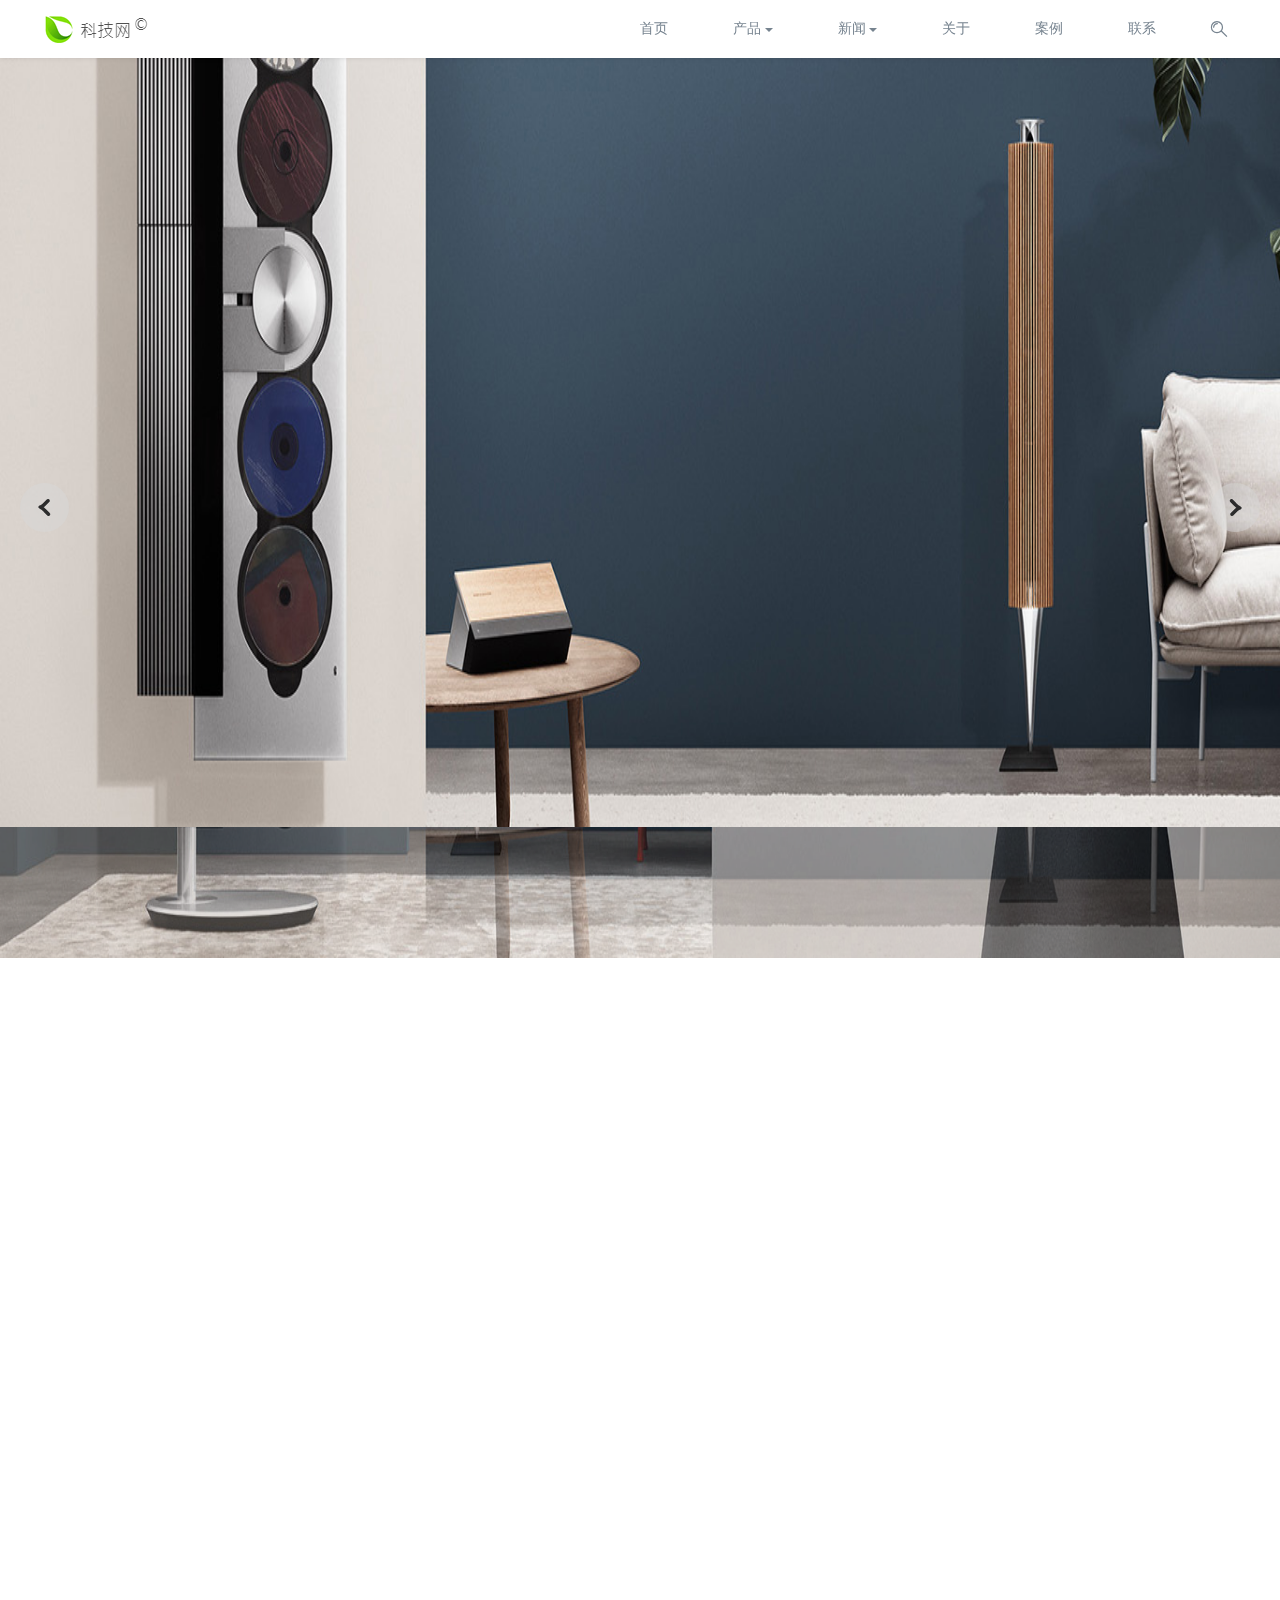
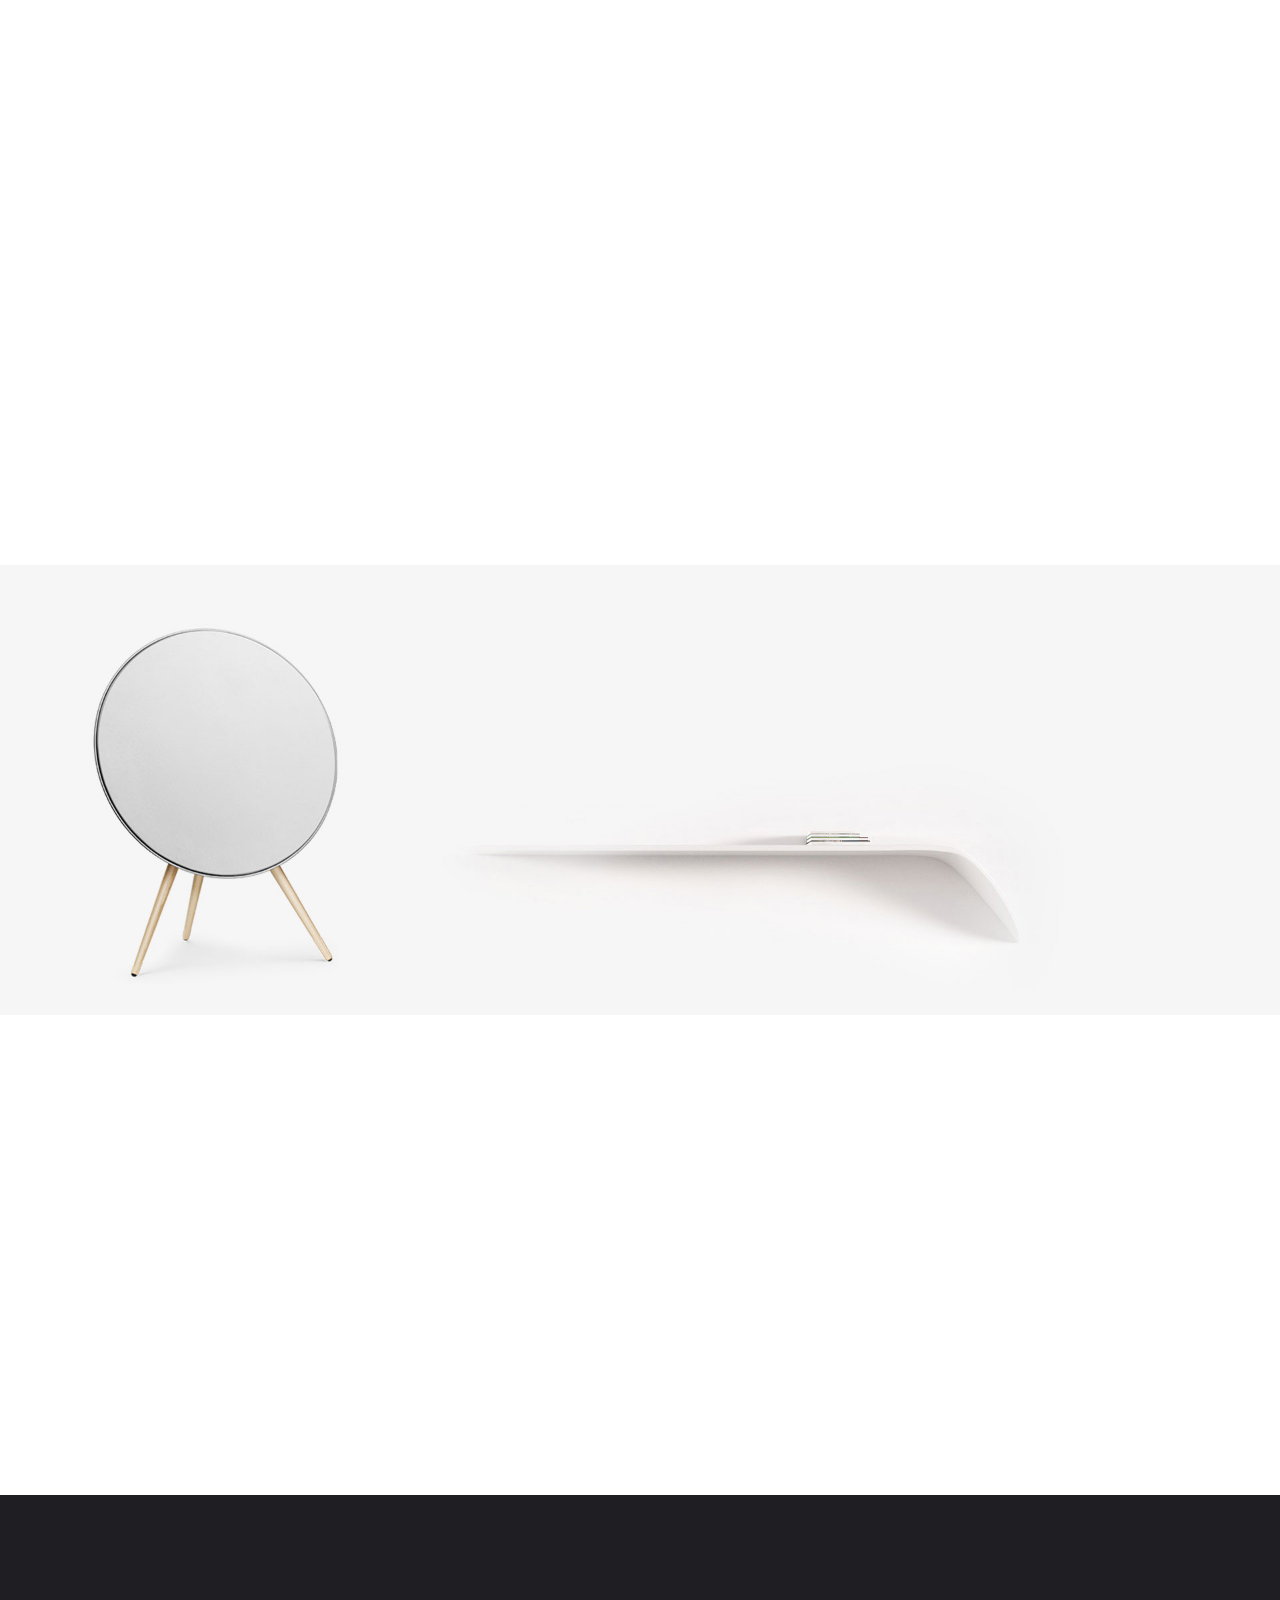
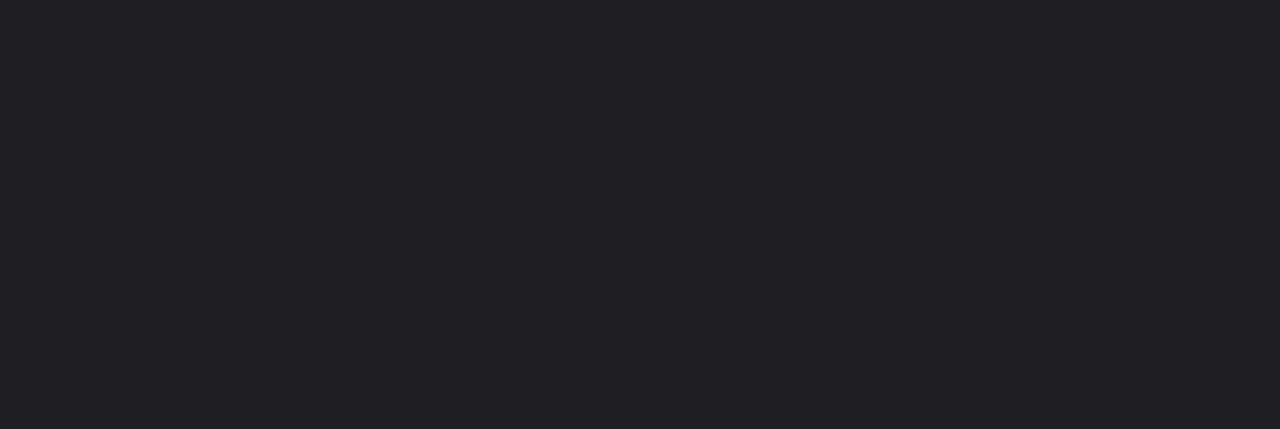
<file: 个人项目/index.html>
<!DOCTYPE html>
<html>

	<head>
		<meta charset="utf-8" />
		<link rel="stylesheet" type="text/css" href="css/reset.css" />
		<title>科技公司网站建设</title>
		<link rel="stylesheet" type="text/css" href="css/first_page.css" />
		<link rel="stylesheet" href="css/shutter.css">
		<link rel="stylesheet" type="text/css" href="css/fontx.css" />
		<link rel="stylesheet" type="text/css" href="css/style.css" />
		<link rel="stylesheet" type="text/css" href="css/htmleaf-demoo.css" />
		<link rel="stylesheet" type="text/css" href="css/normalizee.css" />
		<!--cs33引入-->
		<link rel="stylesheet" type="text/css" href="css/demo.css" />
		<link rel="stylesheet" type="text/css" href="css/set2.css" />
		<!--css引入2-->
		<link rel="stylesheet" type="text/css" href="css/grids-min2.css" />
		<link rel="stylesheet" type="text/css" href="css/htmleaf-demo2.css" />
		<link rel="stylesheet" type="text/css" href="css/normalize2.css" />
		<link rel="stylesheet" type="text/css" href="css/imghover2.css" />
		<!--scoll插件-->
		<link rel="stylesheet" type="text/css" href="css/animate.min.css" />

	</head>

	<body>
		<!--首页顶部导航栏-->
		<div class="top_nav">
			<div class="container_nav clearfix">
				<div class="logo fl">
					<a href="index.html" class="trans5"><img src="img/logo.png" /></a>
				</div>
				<ul class="fr clearfix">
					<li class="fl">
						<a href="#" class="ttp">首页</a>
					</li>

					<li class="fl relative drdc">
						<a href="exoplmpe.html" class="ch_shop ttp">产品 <span class="cart"></span></a>

						<ul class="dropdpwn_meau">
							<li>
								<a href="#">家庭影院</a>
							</li>
							<li>
								<a href="#">HiFi发烧</a>
							</li>
							<li>
								<a href="#">3D屏幕</a>
							</li>
							<li>
								<a href="#">多功能会议</a>
							</li>
						</ul>
					</li>
					<li class="fl relative news_dr">
						<a href="news.html" class="ttp">新闻 <span class="cart"></span></a>

						<ul class="dropdpwn_meau_ne">
							<li>
								<a href="#" class="">公司动态</a>
							</li>
							<li>
								<a href="#" class="">行业资讯</a>
							</li>

						</ul>
					</li>
					<li class="fl">
						<a href="about_page.html" class="ttp">关于</a>
					</li>
					<li class="fl">
						<a href="#" class="ttp">案例</a>
					</li>
					<li class="fl">
						<a href="lianxiye.html" class="ttp">联系</a>
					</li>
					<li class="search fl">
						<a href="#" class="ttp">
							<i class="iconfont icom_search">&#xe60d;</i>

						</a>
						<form class="search_box">

							<input type="text" name="" id="" value="" class="text relative" />

							<i class="iconfont fasearch fa">&#xe60d;</i>
						</form>
					</li>
				</ul>
			</div>
		</div>
		<!--banner图轮播-->
		<div class="shutter margin_top">
			<div class="shutter-img">
				<a href="#" data-shutter-title="Iron Man"><img src="img/banner.jpg" alt="#"></a>
				<a href="#" data-shutter-title="Super Man"><img src="img/banner2.jpg" alt="#"></a>
				<a href="#" data-shutter-title="The Hulk"><img src="img/banner3.jpg" alt="#"></a>

			</div>
			<ul class="shutter-btn">
				<li class="prev"></li>
				<li class="next"></li>
			</ul>

		</div>
		<!--科技-->
		<div class="container_box_bg">
			<div class="container_box">
				<!--标题-->
				<div class="box_title wow fadeInUp" data-wow-duration="1s">
					<a href="#">科技</a>
				</div>
				<div class="box_title_2 wow fadeInUp" data-wow-duration="1s" data-wow-delay="0.5s">
					<span>五大分类·应有尽有·精致细腻</span>
				</div>
				<!--列表图-->
				<div class="box_pic">
					<ul class="clearfix">
						<li class="relative rate wow rollIn" data-wow-duration="1s" data-wow-delay="0.5s">
							<a href="exoplmpe.html" class="relative">
								<div class="yunxin tran3"><i class="iconfont icom">&#xe622;</i></div>
								<div class="rate_pic trans3"></div>

								<p class="trans3">家庭影院</p>
							</a>

						</li>
						<li class="relative rate wow rollIn" data-wow-duration="1s" data-wow-delay="0.2s">
							<a href="exoplmpe.html" class="relative">
								<div class="yunxin tran3"><i class="iconfont icom">&#xe63f;</i></div>
								<div class="rate_pic rate_pic2 trans3"></div>

								<p class="trans3">HIFI发烧</p>
							</a>

						</li>
						<li class="relative rate wow bounceInRight" data-wow-duration="1s" data-wow-delay="0.2s">
							<a href="exoplmpe.html" class="relative">
								<div class="yunxin tran3"><i class="iconfont icom">&#xe670;</i></div>
								<div class="rate_pic rate_pic3 trans3"></div>
								<b></b>
								<p class="trans3">3D屏幕</p>
							</a>

						</li>
						<li class="relative rate wow bounceInRight" data-wow-duration="1s" data-wow-delay="0.5s">
							<a href="exoplmpe.html" class="relative">
								<div class="yunxin tran3"><i class="iconfont icom">&#xe614;</i></div>
								<div class="rate_pic rate_pic4 trans3"></div>
								<b></b>
								<p class="trans3">多功能会议</p>
							</a>

						</li>
					</ul>
				</div>
			</div>
		</div>

		<!--产品-->
		<div class="container_box2_bg">
			<div class="container_box2">
				<!--标题-->
				<div class="box_title wow fadeInUpBig" data-wow-duration="1s">
					<a href="exoplmpe.html">产品</a>
				</div>
				<div class="box_title_2 wow fadeInUpBig" data-wow-duration="1s" data-wow-delay="0.3s">
					<span>科技让你更轻松·享受快乐科技</span>
				</div>
			</div>
			<div class="container_boc">
				<ul class="clearfix">
					<li class="wow slideInLeft" data-wow-duration="1s" data-wow-delay="">
						<a href="exoplmpe.html">
							<p>
								<b class="zhezhao trans3"></b>
								<i class="iconfont icom_diaoluo">&#xe620;</i>
								<img class="trans5" src="img/thumb_4.jpg" />
							</p>
							<span class="radio trans5">BeoPlay A9 无线音箱</b>
						</a>
					</li>
					<li class="wow fadeInDown"data-wow-duration="1s" data-wow-delay="0.6s">
						<a href="exoplmpe.html">
							<p >
								<b class="zhezhao trans3"></b>
								<i class="iconfont icom_diaoluo">&#xe620;</i>
								<img class="trans5" src="img/thumb_5.jpg" / >
							</p>
							<span class="radio trans5">Beosound 旋转控</b>
						</a>
					</li>
					<li class="wow fadeInDown"data-wow-duration="1s" data-wow-delay="0.6s">
						<a href="exoplmpe.html">
							<p >
								<b class="zhezhao trans3"></b>
								<i class="iconfont icom_diaoluo">&#xe620;</i>
								<img class="trans5" src="img/thumb_6.jpg" / >
							</p>
							<span class="radio trans5">3D 立体环音</b>
						</a>
					</li>
					<li class="wow slideInRight"data-wow-duration="1s" data-wow-delay="">
						<a href="exoplmpe.html">
							<p >
								<b class="zhezhao trans3"></b>
								<i class="iconfont icom_diaoluo">&#xe620;</i>
								<img class="trans5" src="img/thumb_7.jpg" / >
							</p>
							<span class="radio trans5">Spring 提跨箱</b>
						</a>
					</li>
					<li class="wow slideInLeft"data-wow-duration="1s" data-wow-delay="">
						<a href="exoplmpe.html">
							<p >
								<b class="zhezhao trans3"></b>
								<i class="iconfont icom_diaoluo">&#xe620;</i>
								<img class="trans5" src="img/thumb_8.jpg" / >
							</p>
							<span class="radio trans5">Beolit I15 全向声</b>
						</a>
					</li>
					<li class="wow fadeInUp"data-wow-duration="1s" data-wow-delay="0.6s">
						<a href="exoplmpe.html">
							<p >
								<b class="zhezhao trans3"></b>
								<i class="iconfont icom_diaoluo">&#xe620;</i>
								<img class="trans5" src="img/thumb_9.jpg" / >
							</p>
							<span class="radio trans5">Bass A1 低音式</b>
						</a>
					</li>
					<li class="wow fadeInUp"data-wow-duration="1s" data-wow-delay="0.6s">
						<a href="exoplmpe.html">
							<p >
								<b class="zhezhao trans3"></b>
								<i class="iconfont icom_diaoluo">&#xe620;</i>
								<img class="trans5" src="img/thumb_10.jpg" / >
							</p>
							<span class="radio trans5">Amazing 黑盒子</b>
						</a>
					</li>
					<li class="wow fadeInRight"data-wow-duration="1s" data-wow-delay="">
						<a href="exoplmpe.html">
							<p >
								<b class="zhezhao trans3"></b>
								<i class="iconfont icom_diaoluo">&#xe620;</i>
								<img class="trans5" src="img/thumb_11.jpg" / >
							</p>
							<span class="radio trans5">BeoPlay 双喇叭</b>
						</a>
					</li>
				</ul>
			</div>
		</div>
		<!--关于-->		
		<div class="piccc relative">
			<a href="#">
					<div class="about_box trans5"></div>
					<!--<div class="about_box_all "style="width: 600px;height: 158px; overflow: hidden;">-->
			<div class="about_text wow fadeInUp"data-wow-duration="1s" data-wow-delay="">
			<h5 class="trans5">关于</h5>
			<p class="trans5">拥有最无敌的创意、最精美的视觉、最具国际化的意识和前瞻性思维！</p>
			<p class="trans5">自1991年公司创立至今，历经三十余载，始终坚持从事高档精品科技设计，成就经典品牌。</p>
			<p class="trans5">科技有限公司坐落于“中国制造重镇” —— 广东省揭阳市。</p>
			</div>
			<!--</div>-->
		
			</a>
		</div>
		<!--新闻-->
		<div class="container_box3_bg">
			<div class="container_box3">
				<!--标题-->
				<div class="box_title wow fadeInUp"data-wow-duration="1s" data-wow-delay="">
					<a href="news.html">新闻</a>
				</div>
				<div class="box_title_2 wow fadeInUp"data-wow-duration="1s" data-wow-delay="0.5s">
					<span>创意似金·敬业如牛深入成就深度</span>
			</div>
			<div class="box_list_pic">
				<div class="wrapper">
					<div class="effects pure-g">
						<div class="demo pure-u-1 pure-u-sm-1-2 pure-u-md-1-3 pure-u-lg-1-4 wow slideInRight" data-wow-duration="1s" data-wow-delay="">
							<figure class="imghvr-throw-in-left">
								<img src="img/thumb_a.jpg" />
								<figcaption>
									<h3>消费是宏观经济增长的驱动力之一</h3>
									<p>人均可支配收入水平也在不断提升,居民对消费品已不单单满足于填补空..</p>
								</figcaption>
								<a href="javascript:;"></a>
							</figure>
						</div>

						<div class="demo pure-u-1 pure-u-sm-1-2 pure-u-md-1-3 pure-u-lg-1-4 wow fadeInDown" data-wow-duration="1s" data-wow-delay="1s">
							<figure class="imghvr-strip-shutter-right">
								<img src="img/thumb_b.jpg" />
								<figcaption>
									<h3>面对定制风暴 来看这些家具人</h3>
									<p>随着消费群体趋向年轻化以及小户型的普及，家具个性化的需求越来越明显</p>
								</figcaption>
								<a href="javascript:;"></a>
							</figure>
						</div>

						<div class="demo pure-u-1 pure-u-sm-1-2 pure-u-md-1-3 pure-u-lg-1-4 wow slideInLeft" data-wow-duration="1s" data-wow-delay="">
							<figure class="imghvr-throw-in-left">
								<img src="img/thumb_c.jpg" />
								<figcaption>
									<h3>欧式家具十大新趋势,怎么时尚怎么来</h3>
									<p>近日，欧美风家具进化论在网上欧式家具将呈现出的10大设计趋势分析。趋势一：环保任..</p>
								</figcaption>
								<a href="javascript:;"></a>
							</figure>
						</div>

						<div class="demo pure-u-1 pure-u-sm-1-2 pure-u-md-1-3 pure-u-lg-1-4 wow slideInRight" data-wow-duration="1s" data-wow-delay="">
							<figure class="imghvr-blocks-zoom-top-left">
								<img src="img/thumb_c.jpg" />
								<figcaption>
									<h3>东莞家具出走湖北？家具高端规划集聚</h3>
									<p>发生在大岭山这一片南亚家具企业群里的事情，让他倍受困惑</p>
								</figcaption>
								<a href="javascript:;"></a>
							</figure>
						</div>

						<div class="demo pure-u-1 pure-u-sm-1-2 pure-u-md-1-3 pure-u-lg-1-4 wow fadeInUp" data-wow-duration="1s" data-wow-delay="1s">
							<figure class="imghvr-strip-shutter-right">
								<img src="img/thumb_d.jpg" />
								<figcaption>
									<h3>古典家具两大制胜法宝：改良与创新</h3>
									<p>古典红木家具行业在最初的发展阶段，绝大部分企业都是以单纯仿制家具样式进入市场。</p>
								</figcaption>
								<a href="javascript:;"></a>
							</figure>
						</div>

						<div class="demo pure-u-1 pure-u-sm-1-2 pure-u-md-1-3 pure-u-lg-1-4 wow slideInLeft" data-wow-duration="1s" data-wow-delay="">
							<figure class="imghvr-blocks-rotate-in-left">
								<img src="img/thumb_e.jpg" />
								<figcaption>
									<h3>红木家具如何“去库存做好品质才是王道</h3>
									<p>受经济大环境的影响，前年下半年以来，红木家具行情不甚理想</p>
								</figcaption>
								<a href="javascript:;"></a>
							</figure>
						</div>

					</div>
				</div>
			</div>
		</div>
		</div>
		<!--联系-->
		<div class="container_box4_bg">
			<div class="container_box4">
				<!--标题-->
				<div class="box_title bottom wow fadeInUp" data-wow-duration="1s" data-wow-delay="">
					<a href="#">联系</a>
				</div>
				<div class="box_title_2 bottom_a wow fadeInUp" data-wow-duration="1s" data-wow-delay="0.3s">
					<span>您的一份建议，我的百分创意</span>
				</div>
				<div class="bt_row clearfix">
					<div class="bt_row_le fl wow slideInLeft" data-wow-duration="1s" data-wow-delay="0.3s">
						<p><strong class="company">未来科技技术有限公司</strong></p>
						<p>
							<i class="iconfont">&#xe648;</i> 地址：广东揭阳人民政府左侧酒店五楼
							<c>M1156间</c>
						</p>
						<p>
							<i class="iconfont">&#xe61c;</i> 手机：13751695401 / 12345678901
						</p>
						<p>
							<i class="iconfont">&#xe64f;</i> 邮箱：writeyouremail@domain.com
						</p>
						<p>
							<i class="iconfont">&#xe79c;</i> 电话：+86-0663-8654321
						</p>
						<p>
							<i class="iconfont">&#xe6b5;</i> 邮编：522000
						</p>
						<div class="pic_btt">
							<a href="#">
								<i class="iconfont icoxinxi icoxinxi_q">&#xf0041;</i>
							</a>
							<a href="#">
								<i class="iconfont icoxinxi">&#xe60b;</i>
							</a>
							<a href="#">
								<i class="iconfont icoxinxi">&#xe600;</i>
							</a>
						</div>
					</div>
					<div class="bt_row_lee fr wow slideInRight" data-wow-duration="1s" data-wow-delay="0.3s">
						<form action="" method="post">
							<div class="input"><input type="text" value="" placeholder="姓名：" /></div>
							<div class="input"><input type="text" value="" placeholder="电话：" /></div>
							<div class="input"><input type="text" value="" placeholder="邮箱：" /></div>
							<div class="input"><textarea name="" rows="" cols="" placeholder="内容：" class="textarea_text"></textarea></div>
							<div class="input"><input type="submit" value="提交信息" placeholder="：" class="sunmit" /></div>

						</form>
					</div>

				</div>
			</div>
		</div>
       <!--回到顶部-->
       <div class="fixed_box">
       	<i class="iconfont fixed_icon">&#xe6ee;</i>
       </div>
	</body>
	<script src="js/jquery.min.js"></script>
	<script src="js/velocity.js"></script>
	<script src="js/shutter.js"></script>
	<script src="js/scoll.js" type="text/javascript" charset="utf-8"></script>
	<script src="js/wow.min.js" type="text/javascript" charset="utf-8"></script>

	<script>
		$(function() {
			$('.shutter').shutter({
				shutterW: "100%", // 容器宽度
				shutterH: "100%", // 容器高度
				isAutoPlay: true, // 是否自动播放
				playInterval: 500, // 自动播放时间
				curDisplay: 3, // 当前显示页
				fullPage: false // 是否全屏展示
			});
		});
	</script>
	<!--小球掉落特效-->
	<script type="text/javascript">
		$(document).ready(function() {
			$(".container_boc a").hover(function() {
				$(this).find(".icom_diaoluo").stop().animate({
					top: "50%",
				}, 500)
			}, function() {
				$(this).find(".icom_diaoluo").stop().animate({
					top: "-50%",
				}, 500)
			})

		})
	</script>
	<!--scoll插件-->
	<script type="text/javascript">
		if(!(/msie [6|7|8|9]/i.test(navigator.userAgent))) {
			new WOW().init();
		};
	</script>

</html>
</file>
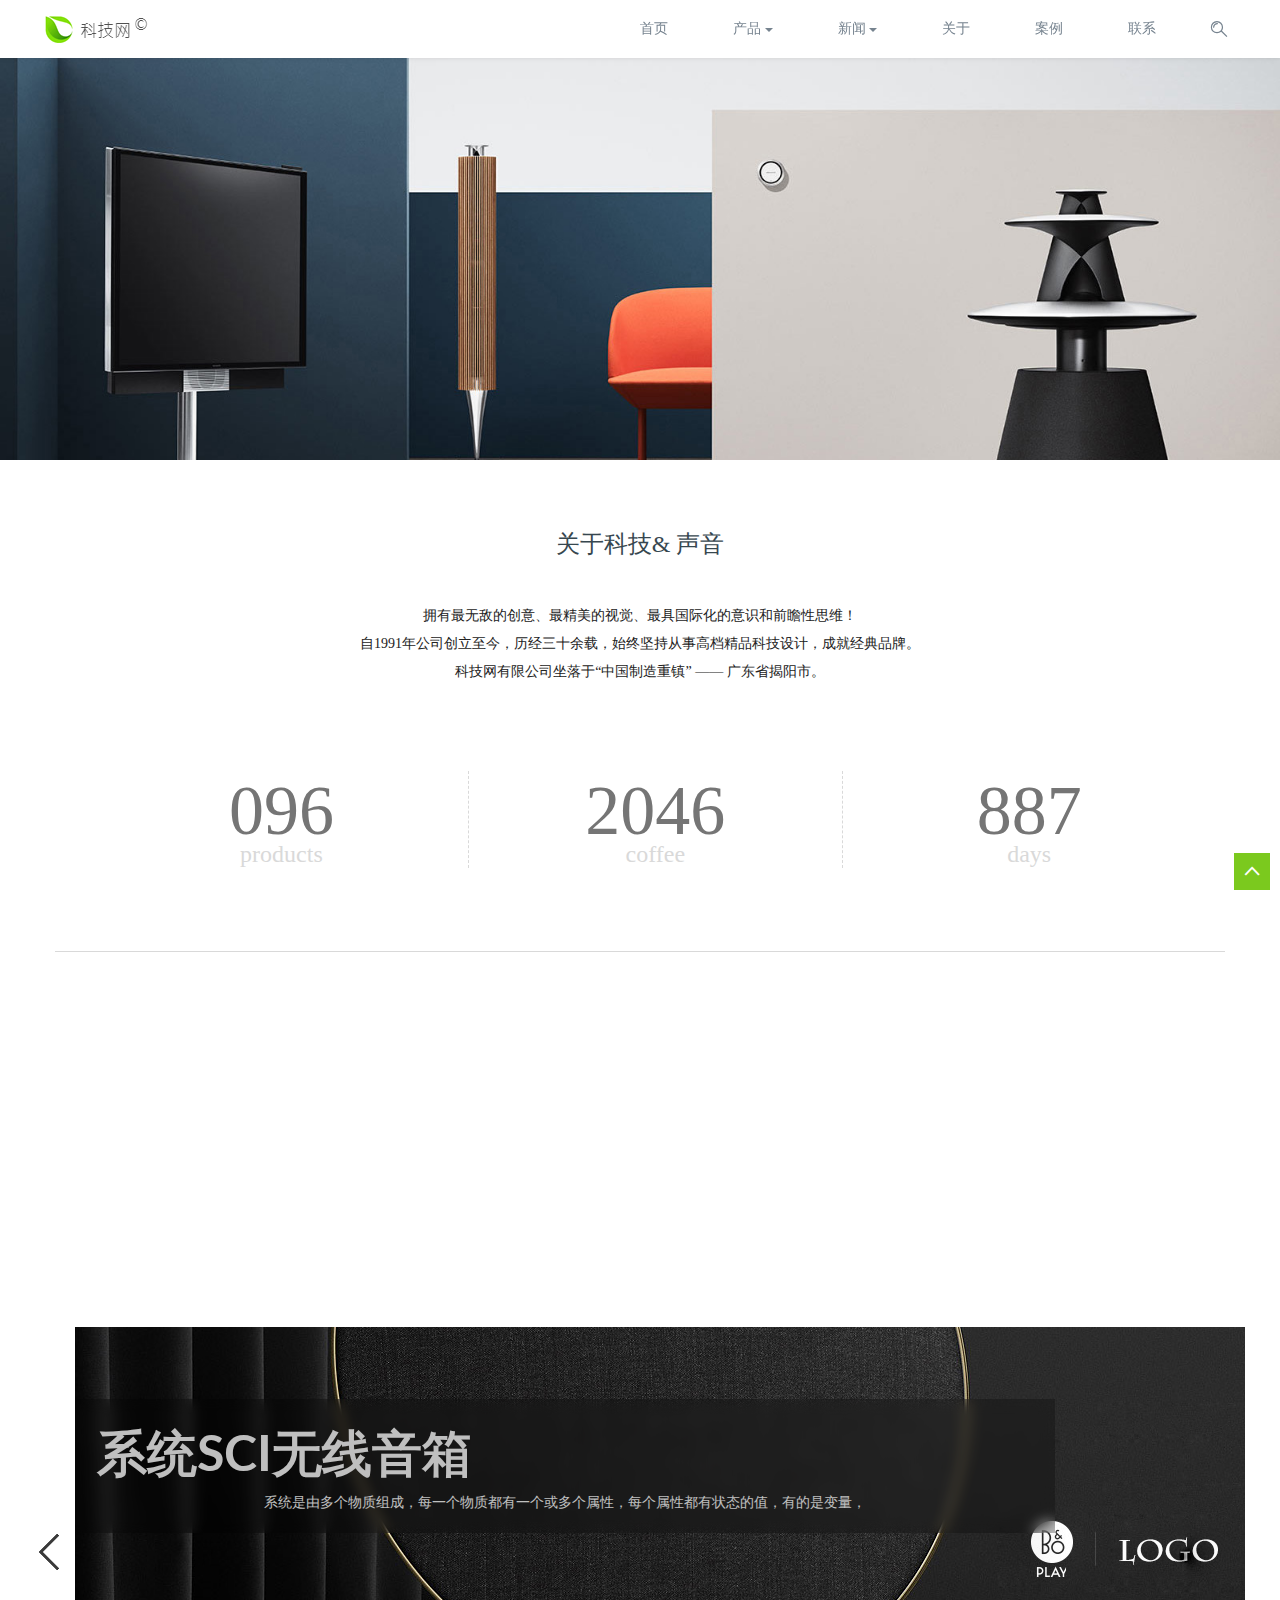
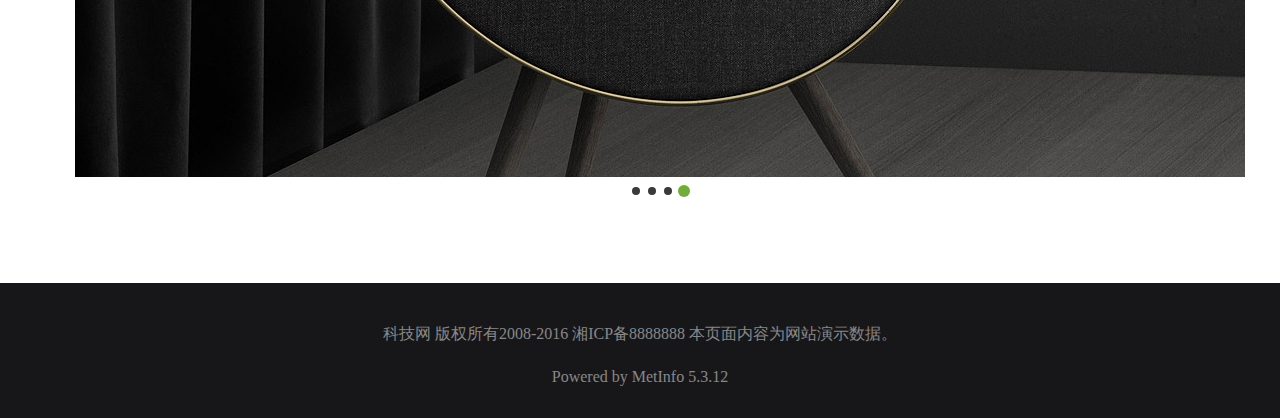
<file: 个人项目/about_page.html>
<!DOCTYPE html>
<html lang="zh">

	<head>
		<meta charset="UTF-8">
		<title>关于页</title>
		<link rel="stylesheet" type="text/css" href="css/reset.css" />
		<link rel="stylesheet" type="text/css" href="css/first_page.css" />
		<link rel="stylesheet" type="text/css" href="css/fontx.css" />
		<!--轮播特效-->
		<link rel="stylesheet" type="text/css" href="css/htmleaf-demo3.css" />
		<link rel="stylesheet" type="text/css" href="css/htmleaf-demo3.css" />
		<link rel="stylesheet" type="text/css" href="themes/csslider.default.css" />
		<!--scoll插件引入-->
		<link rel="stylesheet" type="text/css" href="css/animate.min.css" />
		<style type="text/css">
			@import url(http://fonts.googleapis.com/css?family=Raleway:400,700|Lato);
			* {
				margin: 0;
				padding: 0;
			}
			
			 ::-webkit-scrollbar {
				width: 2px;
				background: rgba(255, 255, 255, 0.1);
			}
			
			 ::-webkit-scrollbar-track {
				background: none;
			}
			
			 ::-webkit-scrollbar-thumb {
				background: rgba(74, 168, 0, 0.6);
			}
			
			ul,
			ol {
				padding-left: 40px;
			}
			
			html,
			body {
				height: 100%;
				text-align: center;
				/*font: 400 100% 'Raleway', 'Lato';*/
				/*background-color: #282828;*/
				/*color: #CCC;*/
			}
			
			h1 {
				font-weight: 700;
				font-size: 310%;
			}
			
			h2 {
				font-weight: 400;
				font-size: 120%;
				color: #71AD37;
			}
			
			#slider1 {
				margin: 20px;
				font-family: 'Lato';
			}
			
			#slider1>ul>li:nth-of-type(3) {
				background: url(img/banner.jpg);
			}
			
			#slider1>ul>li:nth-of-type(2) {
				background: url(img/banner2.jpg);
			}
			
			#slider1>ul>li:nth-of-type(1) {
				background: url(img/banner3.jpg);
			}
			
			#slider1>ul>li:nth-of-type(4) {
				background: url(img/banner6.jpg);
			}
			
			#slider1>input:nth-of-type(3):checked~ul .bg1,
			#slider1>input:nth-of-type(1):checked~ul .bg3,
			#slider1>input:nth-of-type(4):checked~ul .bg4 {
				width: 80%;
				padding: 22px;
				-moz-transition: .5s .5s;
				-o-transition: .5s .5s;
				-webkit-transition: .5s .5s;
				transition: .5s .5s;
			}
			
			#slider1>input:nth-of-type(2):checked~ul .bg2 {
				width: 80%;
				padding: 22px;
				-moz-transition: .5s .5s;
				-o-transition: .5s .5s;
				-webkit-transition: .5s .5s;
				transition: .5s .5s;
			}
			
			#slider1>input:nth-of-type(3):checked~ul .bg1 div,
			#slider1>input:nth-of-type(1):checked~ul .bg3 div,
			#slider1>input:nth-of-type(4):checked~ul .bg4 div {
				-moz-transform: translate(0);
				-ms-transform: translate(0);
				-o-transform: translate(0);
				-webkit-transform: translate(0);
				transform: translate(0);
				-moz-transition: .5s .9s;
				-o-transition: .5s .9s;
				-webkit-transition: .5s .9s;
				transition: .5s .9s;
			}
			
			#slider1>input:nth-of-type(2):checked~ul .bg2 div {
				-moz-transform: translate(0);
				-ms-transform: translate(0);
				-o-transform: translate(0);
				-webkit-transform: translate(0);
				transform: translate(0);
				-moz-transition: .5s .9s;
				-o-transition: .5s .9s;
				-webkit-transition: .5s .9s;
				transition: .5s .9s;
			}
			
			.bg {
				color: #FFFFFF;
				padding: 22px 0;
				position: absolute;
				left: 0;
				top: 16%;
				height: 20%;
				width: 0;
				z-index: 10;
				overflow: hidden;
			}
			
			.bg1:before {
				content: '';
				position: absolute;
				left: -1px;
				top: 1px;
				height: 100%;
				width: 100%;
				z-index: -1;
				background: url(img/banner.jpg) 1px 23%;
				-webkit-filter: blur(7px);
			}
			
			.bg2:before {
				content: '';
				position: absolute;
				left: -1px;
				top: 1px;
				height: 100%;
				width: 100%;
				z-index: -1;
				background: url(img/banner2.jpg) 1px 23%;
				-webkit-filter: blur(7px);
			}
			
			.bg3:before {
				content: '';
				position: absolute;
				left: -1px;
				top: 1px;
				height: 100%;
				width: 100%;
				z-index: -1;
				background: url(img/banner3.jpg) 1px 23%;
				-webkit-filter: blur(7px);
			}
			
			.bg4:before {
				content: '';
				position: absolute;
				left: -1px;
				top: 1px;
				height: 100%;
				width: 100%;
				z-index: -1;
				background: url(img/banner6.jpg) 1px 23%;
				-webkit-filter: blur(7px);
			}
			
			.bg1:after {
				content: '';
				position: absolute;
				left: 0;
				top: 0;
				height: 100%;
				width: 100%;
				z-index: 20;
				background: rgba(0, 0, 0, 0.25);
				pointer-events: none;
			}
			
			.bg2:after {
				content: '';
				position: absolute;
				left: 0;
				top: 0;
				height: 100%;
				width: 100%;
				z-index: 20;
				background: rgba(0, 0, 0, 0.25);
				pointer-events: none;
			}
			
			.bg3:after {
				content: '';
				position: absolute;
				left: 0;
				top: 0;
				height: 100%;
				width: 100%;
				z-index: 20;
				background: rgba(0, 0, 0, 0.25);
				pointer-events: none;
			}
			
			.bg4:after {
				content: '';
				position: absolute;
				left: 0;
				top: 0;
				height: 100%;
				width: 100%;
				z-index: 20;
				background: rgba(0, 0, 0, 0.25);
				pointer-events: none;
			}
			
			.bg div {
				-moz-transform: translate(120%);
				-ms-transform: translate(120%);
				-o-transform: translate(120%);
				-webkit-transform: translate(120%);
				transform: translate(120%);
			}
			
			.scrollable p {
				padding: 30px;
				text-align: justify;
				line-height: 140%;
				font-size: 120%;
			}
		</style>
	</head>

	<body>
		<!--首页顶部导航栏-->
		<div class="top_nav">
			<div class="container_nav clearfix">
				<div class="logo fl">
					<a href="index.html" class="trans5"><img src="img/logo.png" /></a>
				</div>
				<ul class="fr clearfix">
					<li class="fl">
						<a href="index.html" class="ttp">首页</a>
					</li>

					<li class="fl relative drdc">
						<a href="exoplmpe.html" class="ch_shop ttp">产品 <span class="cart"></span></a>

						<ul class="dropdpwn_meau">
							<li>
								<a href="#">家庭影院</a>
							</li>
							<li>
								<a href="#">HiFi发烧</a>
							</li>
							<li>
								<a href="#">3D屏幕</a>
							</li>
							<li>
								<a href="#">多功能会议</a>
							</li>
						</ul>
					</li>
					<li class="fl relative  news_dr">
						<a href="news.html" class="ttp">新闻 <span class="cart"></span></a>

						<ul class="dropdpwn_meau_ne">
							<li>
								<a href="#" class="">公司动态</a>
							</li>
							<li>
								<a href="#" class="">行业资讯</a>
							</li>

						</ul>
					</li>
					<li class="fl">
						<a href="about_page.html" class="ttp">关于</a>
					</li>
					<li class="fl">
						<a href="about_page.html" class="ttp">案例</a>
					</li>
					<li class="fl">
						<a href="lianxiye.html" class="ttp">联系</a>
					</li>
					<li class="search fl">
						<a href="#" class="ttp">
							<i class="iconfont icom_search">&#xe60d;</i>

						</a>
						<form class="search_box">

							<input type="text" name="" id="" value="" class="text relative" />

							<i class="iconfont fasearch fa">&#xe60d;</i>
						</form>
					</li>
				</ul>
			</div>
		</div>
		<!--中部banner页-->
		<div class="about_page_banner"></div>
		<!--文字-->
		<div class="docu_sing">
			<div class="docu_sing_container">
				<h3 class="title_h3 trans5 wow bounceInUp" data-wow-duration="1s" data-wow-delay="">关于科技& 声音</h3>
				<p class="trans5 wow bounceInUp" data-wow-duration="1s" data-wow-delay="">&nbsp;
					<br>拥有最无敌的创意、最精美的视觉、最具国际化的意识和前瞻性思维！
					<br>自1991年公司创立至今，历经三十余载，始终坚持从事高档精品科技设计，成就经典品牌。
					<br>科技网有限公司坐落于“中国制造重镇” —— 广东省揭阳市。
				</p>
				<div class="nver_b">
					<ul class="claearfix wow bounceInUp" data-wow-duration="1s" data-wow-delay="0.2s">
						<li>
							<div class="nver_b_one november1">096</div>
							<div class="nver_b_two">products</div>
						</li>
						<li class="excpoi">
							<div class="nver_b_one november2">2046</div>
							<div class="nver_b_two">coffee</div>
						</li>
						<li>
							<div class="nver_b_one november3">887</div>
							<div class="nver_b_two">days</div>
						</li>
					</ul>
				</div>
			</div>
		</div>
		<div class="docu_sing">
			<div class="docu_sing_container">
				<h3 class="title_h3 trans5 wow flipInX" data-wow-duration="1s" data-wow-delay="0.2s">系统SCI 无线音箱</h3>
				<p class="trans5 wow flipInX" data-wow-duration="1s" data-wow-delay="0.4s">&nbsp;
					<br>系统是由多个物质组成，每一个物质都有一个或多个属性，每个属性都有状态的值，有的是变量，
					<br>有的属性分为多个子属性，每个子属性也有状态的值，通俗的说，属性值就是物质的状态；规则就是各种属性怎样相互作用，
					<br>分为同种属性的相互作用和不同属性的相互作用，规则发生的过程就是事件，用原因与结果、
					<br>前提条件、触发条件、目的来描述规则，规则规定了物质（系统）的变化方式。
				</p>

			</div>
		</div>
		<div class="docu_sing_container">
			<div style="padding: 1em 0;">
				<!--<h2>Pure CSS Slider. No JS. Because it's possieble!</h2>-->
				<div id="slider1" class="csslider" style="width: 100%;">
					<input type="radio" name="slides" id="slides_1" />
					<input type="radio" name="slides" id="slides_2" />
					<input type="radio" name="slides" id="slides_3" />
					<input type="radio" name="slides" id="slides_4" checked/>
					<ul style="width: 100%;height: 450px;">
						<li>
							<div class="bg bg3">
								<div>
									<h1>系统SCI无线音箱</h1>
									<p style="color: white;">系统是由多个物质组成，每一个物质都有一个或多个属性，每个属性都有状态的值，有的是变量，</p>
								</div>
							</div>
						</li>
						<li>
							<div class="bg bg2">
								<div>
									<h1>系统SCI无线音箱</h1>
									<p style="color: white;">系统是由多个物质组成，每一个物质都有一个或多个属性，每个属性都有状态的值，有的是变量，</p>
								</div>
							</div>
						</li>
						<li>
							<div class="bg bg1">
								<div>
									<h1>系统SCI无线音箱</h1>
									<p style="color: white;">系统是由多个物质组成，每一个物质都有一个或多个属性，每个属性都有状态的值，有的是变量，</p>
								</div>
							</div>
						</li>
						<li>
						
							<div class="bg bg4">
								<div>
									<h1>系统SCI无线音箱</h1>
									<p style="color: white;">系统是由多个物质组成，每一个物质都有一个或多个属性，每个属性都有状态的值，有的是变量，</p>
								</div>
							</div>
						</li>
					</ul>
					<div class="arrows">
						<label for="slides_1"></label>
						<label for="slides_2"></label>
						<label for="slides_3"></label>
						<label for="slides_4"></label>
					</div>
					<div class="navigation">
						<div>
							<label for="slides_1"></label>
							<label for="slides_2"></label>
							<label for="slides_3"></label>
							<label for="slides_4"></label>
						</div>
					</div>
				</div>
			</div>
		</div>
		<div class="last_bttom_bg">
			<p class="sc">科技网 版权所有2008-2016 湘ICP备8888888 本页面内容为网站演示数据。</p>
			<p>Powered by MetInfo 5.3.12</p>

		</div>
		<!--回到顶部-->
		<div class="fixed_box">
			<i class="iconfont fixed_icon">&#xe6ee;</i>
		</div>

	</body>

</html>
<script src="js/jquery.min.js" type="text/javascript" charset="utf-8"></script>
<script src="js/scoll.js" type="text/javascript" charset="utf-8"></script>
<script src="" type="text/javascript" charset="utf-8"></script>
<script src="js/wow.min.js" type="text/javascript" charset="utf-8"></script>

<script type="text/javascript">
	$(document).ready(function() {
		var timer1 = null
		var timer2 = null
		var timer3 = null
		var a = 0

		function open1() {
			$(".november1").text(a = a + 1)

			if(a > 1024) {
				$(".november1").text(1024)
			}
			return
		}

		function open2() {
			$(".november2").text(a = a + 2)
			if(a > 2046) {
				$(".november2").text(2046)
			}
			return
		}

		function open3() {
			$(".november3").text(a = a + 1)
			if(a > 1887) {
				$(".november3").text(1887)
			}
			return
		}

		$(window).scroll(function() {
			var h = $(this).scrollTop();

			if(h < 400) {
				//						clearInterval(timer1,timer2,timer3)
				//					$(".november1").text(0)
				//					$(".november2").text(0)
				//					$(".november3").text(0)
			} else {
				timer1 = setInterval(open1, 20)
				timer2 = setInterval(open2, 1)
				timer3 = setInterval(open3, 30)

			}

		})
	})
</script>
<script type="text/javascript">
	if(!(/msie [6|7|8|9]/i.test(navigator.userAgent))) {
		new WOW().init();
	};
</script>
</file>
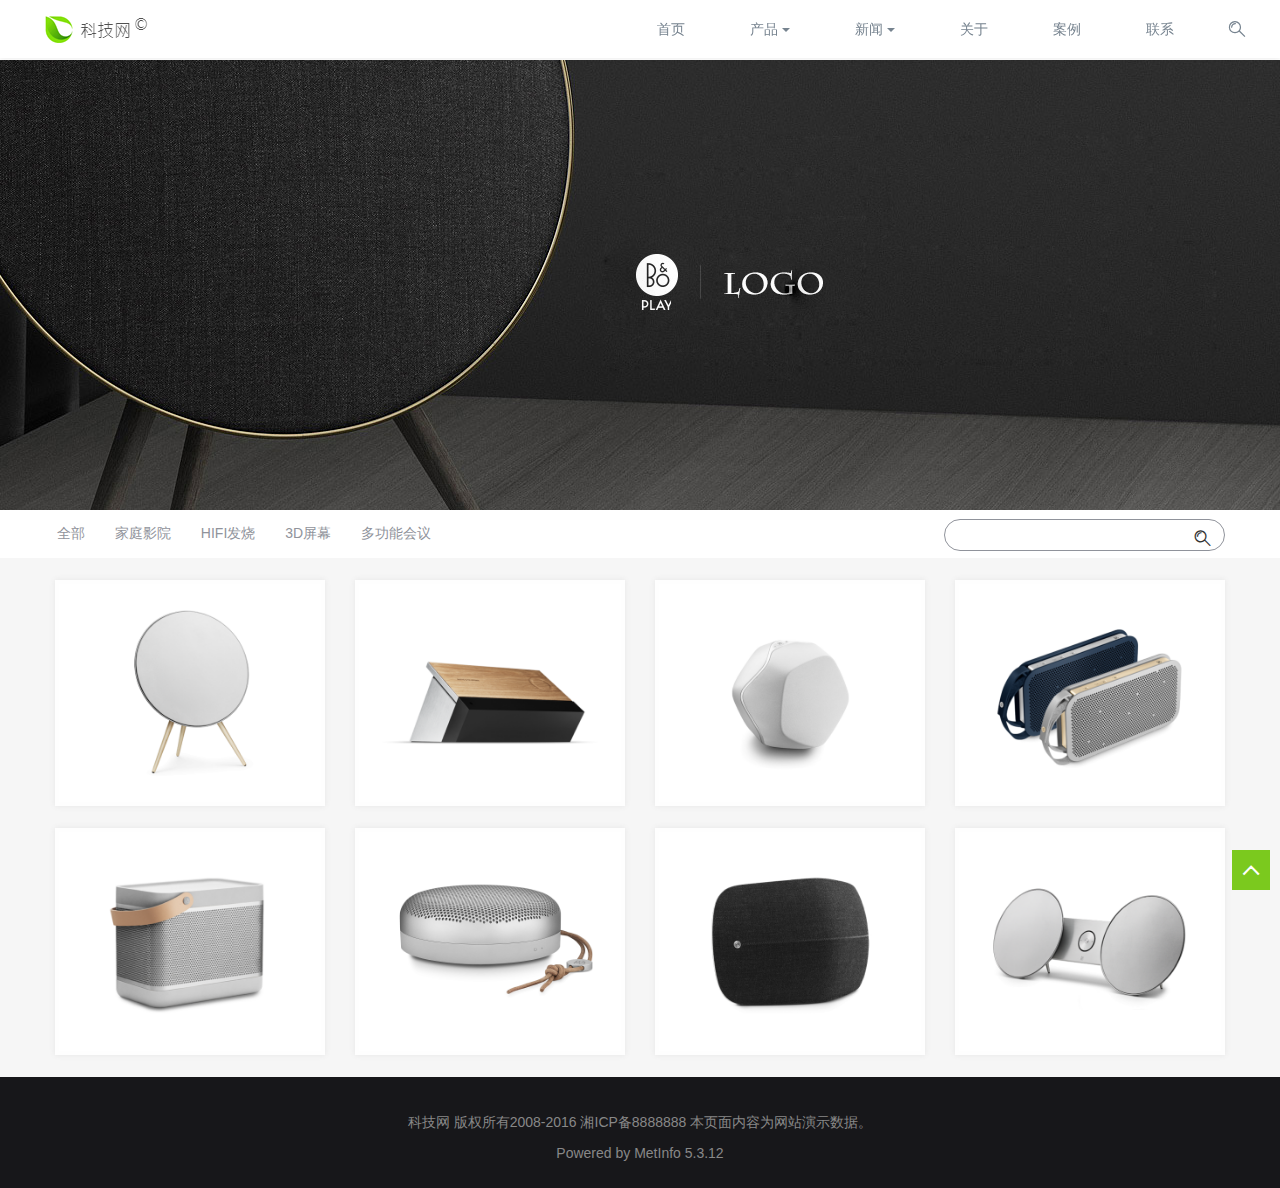
<file: 个人项目/exoplmpe.html>
<!DOCTYPE html>
<html>

	<head>
		<meta charset="UTF-8">
		<title>案例页</title>
		<link rel="stylesheet" type="text/css" href="css/reset.css" />
		<link rel="stylesheet" type="text/css" href="css/fontx.css" />
		<link rel="stylesheet" type="text/css" href="css/first_page.css" />
		<!--css引入-->
		<link rel="stylesheet" type="text/css" href="css/hover-effects.css" />
		<link rel="stylesheet" type="text/css" href="css/htmleaf-demo.css" />
		<link rel="stylesheet" type="text/css" href="css/normalize.css" />
		<!--scoll插件-->
		<link rel="stylesheet" type="text/css" href="css/animate.min.css"/>
	</head>

	<body>
		<!--首页顶部导航栏-->
		<div class="top_nav">
			<div class="container_nav clearfix">
				<div class="logo fl">
					<a href="index.html" class="trans5"><img src="img/logo.png" /></a>
				</div>
				<ul class="fr clearfix">
					<li class="fl">
						<a href="index.html" class="ttp">首页</a>
					</li>

					<li class="fl relative drdc">
						<a href="exoplmpe.html" class="ch_shop ttp">产品 <span class="cart"></span></a>

						<ul class="dropdpwn_meau">
							<li>
								<a href="#">家庭影院</a>
							</li>
							<li>
								<a href="#">HiFi发烧</a>
							</li>
							<li>
								<a href="#">3D屏幕</a>
							</li>
							<li>
								<a href="#">多功能会议</a>
							</li>
						</ul>
					</li>
					<li class="fl relative  news_dr">
						<a href="news.html" class="ttp">新闻 <span class="cart"></span></a>

						<ul class="dropdpwn_meau_ne">
							<li>
								<a href="#" class="">公司动态</a>
							</li>
							<li>
								<a href="#" class="">行业资讯</a>
							</li>

						</ul>
					</li>
					<li class="fl">
						<a href="about_page.html" class="ttp">关于</a>
					</li>
					<li class="fl">
						<a href="#" class="ttp">案例</a>
					</li>
					<li class="fl">
						<a href="lianxiye.html" class="ttp">联系</a>
					</li>
					<li class="search fl">
						<a href="#" class="ttp">
							<i class="iconfont icom_search">&#xe60d;</i>

						</a>
						<form class="search_box">

							<input type="text" name="" id="" value="" class="text relative" />

							<i class="iconfont fasearch fa">&#xe60d;</i>
						</form>
					</li>
				</ul>
			</div>
		</div>
		<!--中部banner-->
		<div class="black_ban">
		</div>
		<!--导航栏-->
		<div class="middle_navv">
			<div class="middle_nav_container claearfix">
				<div class="middle_nav_le fl">
					<ul class="claearfix">
						<li>
							<a href="#">全部</a>
						</li>
						<li>
							<a href="#">家庭影院</a>
						</li>
						<li>
							<a href="#">HIFI发烧</a>
						</li>
						<li>
							<a href="#">3D屏幕</a>
						</li>
						<li>
							<a href="#">多功能会议</a>
						</li>
					</ul>
				</div>

				<div class="middle_nav_ri fr claearfix">
					<input type="text" class="ri_input fl" name="" id="" value="" />
					<i class="iconfont fr little_big">&#xe60d;</i>
				</div>

			</div>
		</div>
		<!--产品列表-->
		<div class="bot_bg">
			<div class="middle_nav_container">
				<ul class="claearfix">

					<li class="wow slideInRight"data-wow-duration="1s" data-wow-delay="0.5s">

						<div class="port-6 effect-1">
							<div class="image-box">
								<a href="#">
									<img src="img/thumb_4.jpg" />
								</a>
							</div>
							<div class="text-desc">
								<h3>BeoPlay A9 无线音箱</h3>
								<p>来自丹麦的品牌B&O推出新款无线蓝牙喇叭A9 mkII。</p>
								<a href="#" class="btn">查看详情</a>
							</div>
						</div>

					</li>

					<li class="wow fadeInDown"data-wow-duration="1s" data-wow-delay="">

						<div class="port-6 effect-1">
							<div class="image-box">
								<a href="#">
									<img src="img/thumb_5.jpg" />
								</a>
							</div>
							<div class="text-desc">
								<h3>Beosound 旋转控</h3>
								<p>2015电子展上，Bang & Olufsen推出了新Beosound音乐播放器。</p>
								<a href="#" class="btn">查看详情</a>
							</div>
						</div>

					</li>
			<li class="wow fadeInDown"data-wow-duration="1s" data-wow-delay="">

						<div class="port-6 effect-1">
							<div class="image-box">
								<a href="#">
									<img src="img/thumb_6.jpg" />
								</a>
							</div>
							<div class="text-desc">
								<h3>3D 立体环音</h3>
								<p>这款音箱采用2.0对箱设计，时尚色彩多样，有玫瑰红、清蓝多种颜色</p>
								<a href="#" class="btn">查看详情</a>
							</div>
						</div>

					</li>
					<li class="wow slideInLeft"data-wow-duration="1s" data-wow-delay="0.5s">

						<div class="port-6 effect-1">
							<div class="image-box">
								<a href="#">
									<img src="img/thumb_7.jpg" />
								</a>
							</div>
							<div class="text-desc">
								<h3>Spring 提跨箱</h3>
								<p>平板扬声器的占用极小空间，却能带来强劲、极具艺术魅力的声效</p>
								<a href="#" class="btn">查看详情</a>
							</div>
						</div>

					</li>
					<li class="wow slideInRight"data-wow-duration="1s" data-wow-delay="0.5s">

						<div class="port-6 effect-1">
							<div class="image-box">
								<a href="#">
									<img src="img/thumb_8.jpg" />
								</a>
							</div>
							<div class="text-desc">
								<h3>Beolit I15 全向声</h3>
								<p>当您将 AstonMartin接通电源，声学透镜会慢慢进入您的视线。</p>
								<a href="#" class="btn">查看详情</a>
							</div>
						</div>

					</li>
					<li class="wow fadeInUp"data-wow-duration="1s" data-wow-delay="">

						<div class="port-6 effect-1">
							<div class="image-box">
								<a href="#">
									<img src="img/thumb_9.jpg" />
								</a>
							</div>
							<div class="text-desc">
								<h3>Bass A1 低音式</h3>
								<p>这些产品承载着对产品质量必须具有时代意义的标准，成就了 20 世纪</p>
								<a href="#" class="btn">查看详情</a>
							</div>
						</div>

					</li>
					<li class="wow fadeInUp"data-wow-duration="1s" data-wow-delay="">

						<div class="port-6 effect-1">
							<div class="image-box">
								<a href="#">
									<img src="img/thumb_10.jpg" />
								</a>
							</div>
							<div class="text-desc">
								<h3>Amazing 黑盒子</h3>
								<p>这些愉快的惊喜看起来不可思议，但很快就会融入您的愉悦享受。</p>
								<a href="#" class="btn">查看详情</a>
							</div>
						</div>

					</li>
					<li class="wow slideInLeft"data-wow-duration="1s" data-wow-delay="0.5s">

						<div class="port-6 effect-1">
							<div class="image-box">
								<a href="#">
									<img src="img/thumb_11.jpg" />
								</a>
							</div>
							<div class="text-desc">
								<h3>BeoPlay 双喇叭</h3>
								<p>BeoPlay A2是一款极致设计表现的蓝牙音箱，小巧的机身方便携带</p>
								<a href="#" class="btn">查看详情</a>
							</div>
						</div>

					</li>

				</ul>
			</div>
			<div class="last_bttom_bg">
				<p class="sc">科技网 版权所有2008-2016 湘ICP备8888888 本页面内容为网站演示数据。</p>
				<p>Powered by MetInfo 5.3.12</p>

			</div>
			<!--回到顶部-->
			<div class="fixed_box">
				<i class="iconfont fixed_icon">&#xe6ee;</i>
			</div>
	</body>

	<script src="js/jquery.min.js" type="text/javascript" charset="utf-8"></script>
	<script src="js/scoll.js" type="text/javascript" charset="utf-8"></script>
	<script src="js/wow.min.js" type="text/javascript" charset="utf-8"></script>

</html>
<script type="text/javascript">
		if(!(/msie [6|7|8|9]/i.test(navigator.userAgent))) {
			new WOW().init();
		};
	</script>
</file>
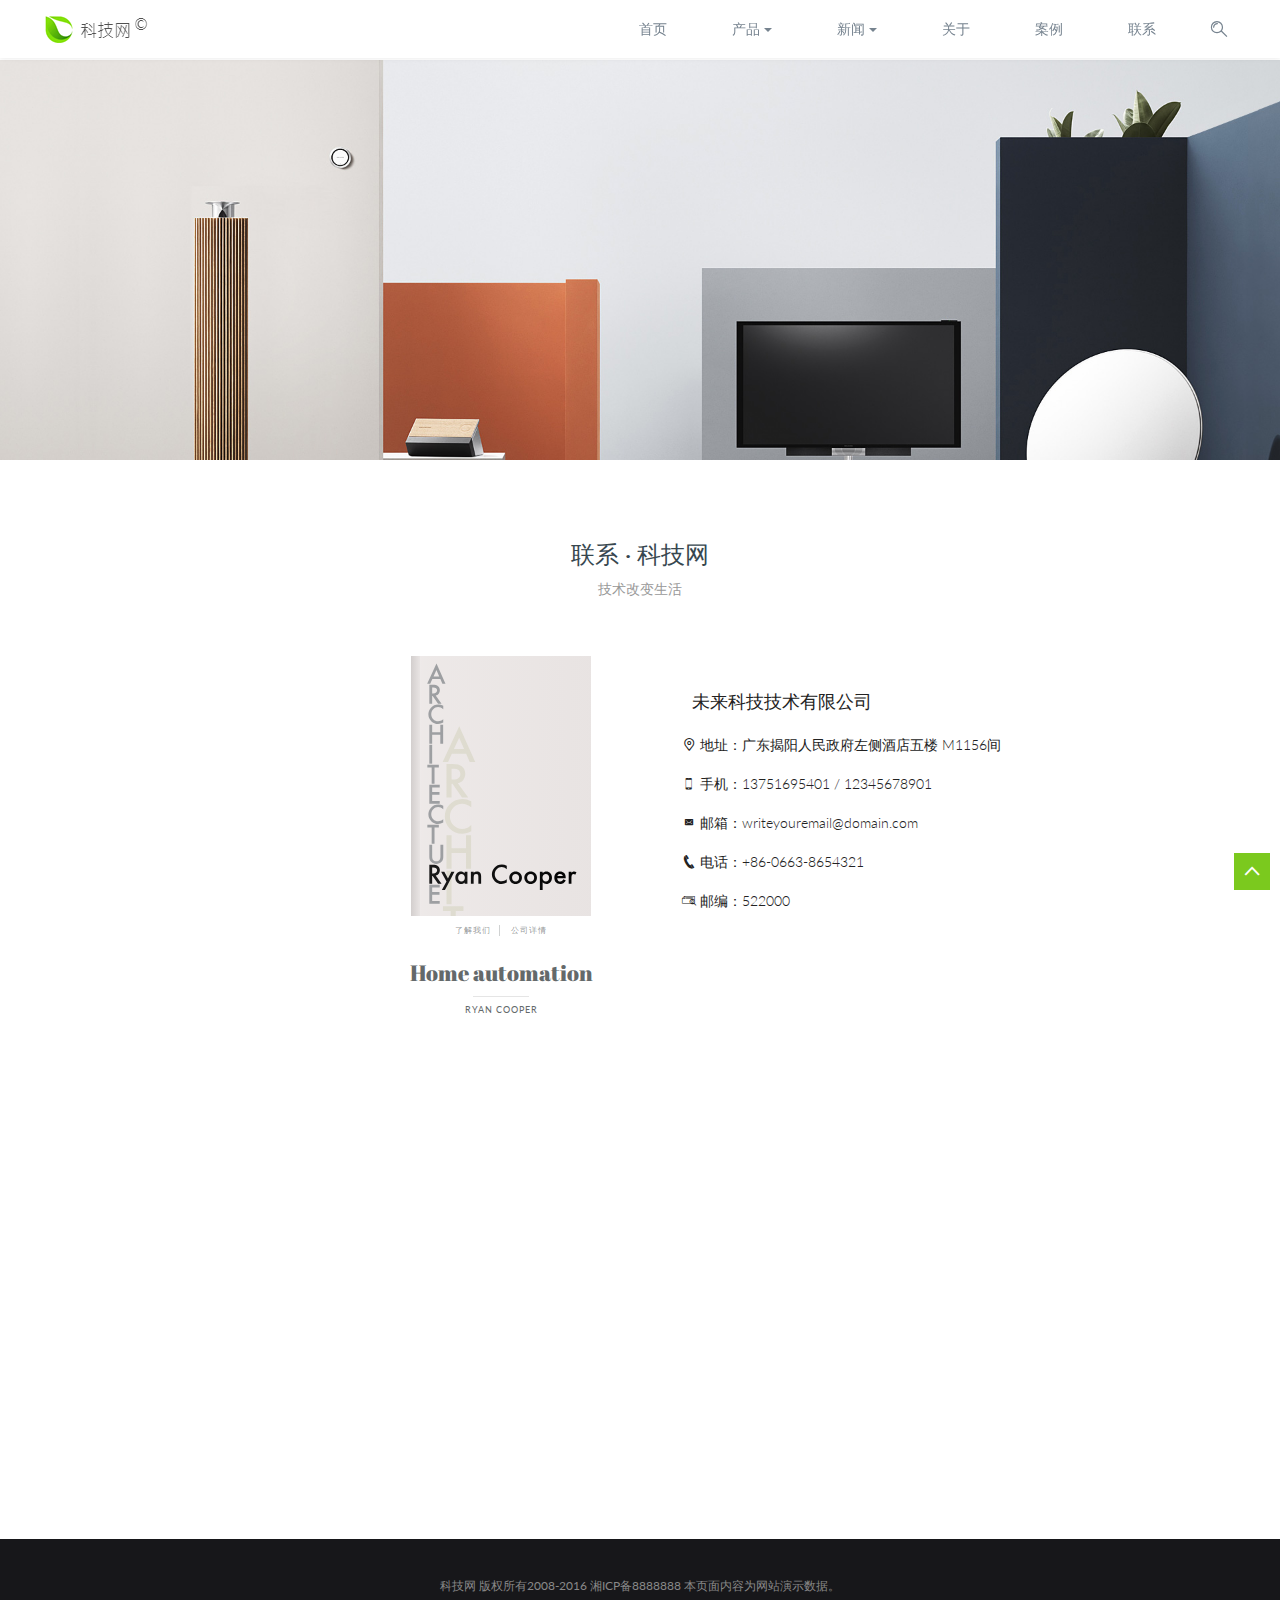
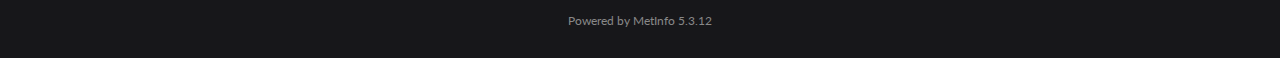
<file: 个人项目/lianxiye.html>
<!DOCTYPE html>
<html>

	<head>
		<meta charset="UTF-8">
		<title>联系页</title>
		<link rel="stylesheet" type="text/css" href="css/reset.css" />
		<link rel="stylesheet" type="text/css" href="css/first_page.css" />
		<link rel="stylesheet" type="text/css" href="css/fontx.css" />
		<!--book-->
		<link rel="stylesheet" type="text/css" href="css/normalizen.css" />
		<link rel="stylesheet" type="text/css" href="css/bookblockn.css" />
		<link rel="stylesheet" type="text/css" href="css/componentn.css" />
		<link rel="stylesheet" type="text/css" href="css/demon.css" />

		<script src="js/modernizr.custom.js"></script>
	</head>

	<body>
		<!--首页顶部导航栏-->
		<div class="top_nav">
			<div class="container_nav clearfix">
				<div class="logo fl">
					<a href="index.html" class="trans5"><img src="img/logo.png" /></a>
				</div>
				<ul class="fr clearfix">
					<li class="fl">
						<a href="index.html" class="ttp">首页</a>
					</li>

					<li class="fl relative drdc">
						<a href="exoplmpe.html" class="ch_shop ttp">产品 <span class="cart"></span></a>

						<ul class="dropdpwn_meau">
							<li>
								<a href="#">家庭影院</a>
							</li>
							<li>
								<a href="#">HiFi发烧</a>
							</li>
							<li>
								<a href="#">3D屏幕</a>
							</li>
							<li>
								<a href="#">多功能会议</a>
							</li>
						</ul>
					</li>
					<li class="fl relative news_dr">
						<a href="news.html" class="ttp">新闻 <span class="cart"></span></a>

						<ul class="dropdpwn_meau_ne">
							<li>
								<a href="#" class="">公司动态</a>
							</li>
							<li>
								<a href="#" class="">行业资讯</a>
							</li>

						</ul>
					</li>
					<li class="fl">
						<a href="about_page.html" class="ttp">关于</a>
					</li>
					<li class="fl">
						<a href="#" class="ttp">案例</a>
					</li>
					<li class="fl">
						<a href="lianxiye.html" class="ttp">联系</a>
					</li>
					<li class="search fl">
						<a href="#" class="ttp">
							<i class="iconfont icom_search">&#xe60d;</i>

						</a>
						<form class="search_box">

							<input type="text" name="" id="" value="" class="text relative" />

							<i class="iconfont fasearch fa">&#xe60d;</i>
						</form>
					</li>
				</ul>
			</div>
		</div>
		<!--bannertu-->
		<div class="lianxi_banner">
		</div>
		<div class="lianxi_bg">
			<div class="linxi_container">
				<div class="col_md_title">
					<h3>联系 · 科技网</h3>
					<p>技术改变生活</p>
				</div>
			</div>
		</div>
		<div id="scroll-wrap" class="container">
			<div class="main">
				<div id="bookshelf" class="bookshelf">
					<figure>
						<div class="book" data-book="book-7">
							<div class="cover">
								<div class="front"></div>
								<div class="inner inner-left"></div>
							</div>
							<div class="inner inner-right"></div>
						</div>
						<div class="buttons">
							<a href="#">了解我们</a>
							<a href="#">公司详情</a>
						</div>
						<figcaption>
							<h2>Home automation <span>Ryan Cooper</span></h2></figcaption>
						<div class="details">
							<ul>
								<li>拥有最无敌的创意、最精美的视觉、最具国际化的意识和前瞻性思维！ 自1991年公司创立至今，历经三十余载，始终坚持从事高档精品科技设计，成就经典品牌。 科技网有限公司坐落于“中国制造重镇” —— 广东省揭阳市。</li>
								<li>Establishment time</li>
								<li>12.09.2010</li>
								<li>Number of employees</li>
								<li>397 persons</li>
							</ul>
						</div>
					</figure>
					<div class="bt_row_le fr  slideInLeft jieshao" data-wow-duration="1s" data-wow-delay="0.3s">
						<p><span class="company">未来科技技术有限公司</span></p>
						<p>
							<i class="iconfont">&#xe648;</i> 地址：广东揭阳人民政府左侧酒店五楼
							<c>M1156间</c>
						</p>
						<p>
							<i class="iconfont">&#xe61c;</i> 手机：13751695401 / 12345678901
						</p>
						<p>
							<i class="iconfont">&#xe64f;</i> 邮箱：writeyouremail@domain.com
						</p>
						<p>
							<i class="iconfont">&#xe79c;</i> 电话：+86-0663-8654321
						</p>
						<p>
							<i class="iconfont">&#xe6b5;</i> 邮编：522000
						</p>
						<div class="pic_btt">
							<a href="#">
								<i class="iconfont icoxinxi icoxinxi_q">&#xf0041;</i>
							</a>
							<a href="#">
								<i class="iconfont icoxinxi">&#xe60b;</i>
							</a>
							<a href="#">
								<i class="iconfont icoxinxi">&#xe600;</i>
							</a>
						</div>
					</div>

				</div>
			</div>
		</div>

		<div class="bb-custom-wrapper" id="book-7">
			<div class="bb-bookblock">
				<div class="bb-item">
					<div class="bb-custom-side page-layout-3">
						<div>
							<h3>Home automation</h3>
							<p> &nbsp;在未来数十年里，大量的家庭机器人将会进入千家万户。根据Business Insider Intelligence在2015年的一份报告， 办公室机器人和家庭机器人市场将在未来三年里快速增长，市场总额将超过15 亿美元，其增长将超过工厂机器人。
							</p>
							<p> &nbsp;现在，市场上已经有了Roomba这样的扫地机器人。美国卡内基梅隆大学的机器人学家Christopher Atkeson 表示，将来还会有帮我们擦桌子和洗澡的机器人。总有一天，机器人将会为我们叠衣服、做饭和清理杂物，而且无需人的指令，因为它们能够预测人的需求。</p>
							<p>也许我们还会需要机器人的陪伴。日本的科技公司开发出一种叫Pepper的机器人，能够预测人的情绪并作出反应。Pepper自两年前在市场推出以来非常受欢迎。Pepper 也许会成为人类最理想的室友：有用、热心，始终陪伴着你，永远不会妨碍你。</p>
						</div>
					</div>
					<div class="bb-custom-side page-layout-3">
					</div>
				</div>
				<div class="bb-item">
					<div class="bb-custom-side page-layout-1">
						<h3>
							Chapter 9 <span>Nomadic Lifestyle</span>
						</h3>
					</div>
					<div class="bb-custom-side page-layout-1">
						<p>Candy canes lollipop macaroon marshmallow gummi bears tiramisu. Dessert croissant cupcake candy canes. Bear claw faworki faworki lemon drops. Faworki marzipan sugar plum jelly-o marzipan cookie.</p>
					</div>
				</div>
				<div class="bb-item">
					<div class="bb-custom-side page-layout-2">

						<div>
							<h3>Who I Am？</h3>
							<p> 广东省揭阳市科技有限公司主要从事科技产品专业研发、销售及运行。公司现有160名员工，其中销售人才36人、生产型人才120人，拥有荷坳生产基地高标准现代化生产车间4500平米，智能化办公室3500平米，并按照国际先进工艺引进主要技术，设备及配套设施：32台大型SMT设计及自动化生产流水线，26台荷兰进口全自动铝线、金线焊接机。
							</p>
							<p> 6年来，未来世界为全球80多个国家和地区的酒店、投标工程、政府企业提供创新技术与应用解决方案，是全球领先的智能综合性应用解决方案提供商，为21世纪新型产业带来的便利与智能化生活。</p>
							<p>公司具备雄厚技术研发能力，组建高素质技术研发中心，并建有自主产品实验室。为打造全屋智能化打下了牢固的基础，为合作伙伴提供射频、ZigBee、RF等全方位技术支持。</p>
						</div>

					</div>
					<div class="bb-custom-side page-layout-2">
						<div>
							<h3></h3>
							<p></p>
						</div>
						<div>
							<h3></h3>
							<p></p>
						</div>
					</div>
				</div>
			</div>
			<!-- /bb-bookblock -->
			<nav>
				<a href="#" class="bb-nav-prev">Previous</a>
				<a href="#" class="bb-nav-next">Next</a>
				<a href="#" class="bb-nav-close">Close</a>
			</nav>
		</div>
		<div class="last_bttom_bg">
				<p class="sc">科技网 版权所有2008-2016 湘ICP备8888888 本页面内容为网站演示数据。</p>
				<p>Powered by MetInfo 5.3.12</p>

			</div>
			<!--回到顶部-->
			<div class="fixed_box">
				<i class="iconfont fixed_icon">&#xe6ee;</i>
			</div>
		
	</body>
	<script src="js/jquery.min.js" type="text/javascript" charset="utf-8"></script>

	<script src="js/scoll.js"></script>
	<script src="js/bookblock.min.js"></script>
	<script src="js/classie.js"></script>
	<script src="js/bookshelf.js"></script>

</html>

</script>
</file>
<file: 个人项目/css/first_page.css>
@charset "utf-8";
		/*公共类*/
		
		html,
		body {
			font-family: "微软雅黑";
		}
		
		.fl {
			float: left;
		}
		
		.fr {
			float: right;
		}
		
		.relative {
			position: relative;
		}
		
		.claearfix:after {
			content: "";
			clear: both;
			display: block;
			height: 0;
			visibility: hidden;
		}
		
		.trans3 {
			-webkit-transition: all 0.3s ease-in;
			-moz-transition: all 0.3s ease-in;
			-ms-transition: all 0.3s ease-in;
			-o-transition: all 0.3s ease-in;
			transition: all 0.3s ease-in;
		}
		
		.trans5 {
			-webkit-transition: all 0.5s ease-in;
			-moz-transition: all 0.5s ease-in;
			-ms-transition: all 0.5s ease-in;
			-o-transition: all 0.5s ease-in;
			transition: all 0.5s ease-in;
		}
		
		html,
		body {
			width: 100%;
			height: 100%;
			margin: 0;
			padding: 0;
		}
		
		.top_nav {
			box-shadow: 0 0 5px rgba(0, 0, 0, 0.1);
			position: fixed;
			top: 0;
			right: 0;
			z-index: 1000;
			width: 100%;
			height: 58px;
			background-color: #FFFFFF;
		}
		
		.container_nav {
			padding-right: 15px;
			padding-left: 15px;
			margin: 0 30px;
		}
		
		.logo {
			width: 103px;
			vertical-align: middle;
			padding-top: 16px;
		}
		
		.logo a {
			display: inline-block;
		}
		
		.logo:hover a {
			-webkit-transform: translateX(10px);
			-moz-transform: translateX(10px);
			-ms-transform: translateX(10px);
			-o-transform: translateX(10px);
			transform: translateX(10px);
			;
		}
		
		.top_nav .fl {
			float: left;
			margin: 0 35px 0 0;
		}
		
		.top_nav .fr .fl .ttp {
			padding: 0px 15px;
			line-height: 58px;
			display: block;
			color: #76838f;
			font-size: 14px;
		}
		
		.top_nav .fr .fl:hover .ttp {
			color: #333;
		}
		
		.top_nav .dropdpwn_meau {
			display: none;
			position: absolute;
			right: 0;
			top: 62px;
			left: auto;
			z-index: 1200;
			border-top: none;
			padding: 0px 0px;
			/*width: 140px;*/
			border-top: 3px solid #7bc91e;
			background-color: white;
			margin: 0 0;
		}
		
		.top_nav .dropdpwn_meau li a {
			padding: 15px 30px;
			font-size: 14px;
			display: inline-block;
			color: #333;
			white-space: nowrap;
		}
		
		.top_nav .dropdpwn_meau_ne {
			display: none;
			position: absolute;
			right: 0;
			top: 62px;
			left: auto;
			z-index: 1200;
			border-top: none;
			padding: 0px 0px;
			width: 150px;
			border-top: 3px solid #7bc91e;
			background-color: white;
		}
		
		.top_nav .dropdpwn_meau_ne li,
		.top_nav .dropdpwn_meau li {
			width: 150px;
			border-bottom: #eee 1px solid;
			margin: 0 0;
			float: none;
		}
		
		.top_nav .dropdpwn_meau_ne li a {
			padding: 15px 30px;
			font-size: 14px;
			display: inline-block;
			color: #333;
			white-space: nowrap;
		}
		
		.top_nav .dropdpwn_meau li:hover {
			text-indent: 10px;
			color: #333;
			-webkit-transition: 0.8s;
			-moz-transition: 0.8s;
			-ms-transition: 0.8s;
			-o-transition: 0.8s;
			transition: 0.8s;
		}
		
		.top_nav .dropdpwn_meau_ne li:hover {
			text-indent: 10px;
			color: #333;
			-webkit-transition: 0.8s;
			-moz-transition: 0.8s;
			-ms-transition: 0.8s;
			-o-transition: 0.8s;
			transition: 0.8s;
		}
		
		.top_nav .fr .search a {
			border-top: none;
		}
		
		.container_nav .cart {
			border-right: 4px solid transparent;
			border-left: 4px solid transparent;
			border-top: 4px solid;
			vertical-align: middle;
			display: inline-block;
		}
		
		.top_nav ul .search .icom_search {
			font-weight: 400;
			font-size: 24px;
		}
		
		.top_nav ul .search {
			margin-right: -10px;
			margin-left: -15px;
		}
		/*搜索框*/
		
		.search_box {
			display: none;
			height: 50px;
			position: absolute;
			top: 61px;
			right: 44px;
			z-index: 1000;
		}
		
		.search_box .text {
			display: block;
			border: none;
			color: #fff;
			outline: none;
			width: 250px;
			height: 40px;
			padding: 0 15px;
			background: #7bc91e;
			line-height: 40px;
			z-index: 1000;
		}
		
		.search_box .fasearch {
			position: absolute;
			top: 10px;
			right: 10px;
			font-size: 24px;
			cursor: pointer;
			z-index: 1000;
		}
		
		.search_box .text:hover {
			background-color: #8ee426;
		}
		.margin_top{
			margin-top: 58px!important;
		}
		
		.
		/*科技*/
		
		.container_box_bg {
			background-color: #f6f6f6;
		}
		
		.container_box {
			width: 1170px;
			margin: 0 auto;
		}
		
		.box_title {
			width: 100px;
			text-align: center;
			padding: 60px 0 11px 0;
			margin: 0 auto;
		}
		
		.box_title a {
			font-size: 26px;
			font-weight: 400;
			color: #37474f;
		}
		
		.box_title_2 {
			width: 300px;
			text-align: center;
			margin: 0 auto 30px auto;
			font-size: 14px;
			color: #999;
		}
		
		.box_title_2 span {}
		/*旋转图部分*/
		
		.container_box_bg {
			padding-bottom: 60px;
		}
		
		.rate {
			width: 25%;
			float: left;
		}
		
		.rate a {
			display: block;
			width: 80px;
			height: 80px;
			margin: 45px auto;
			text-align: center;
		}
		
		.yunxin {
			width: 100%;
			height: 100%;
			border-radius: 50%;
			background-color: #e5e5e5;
			position: absolute;
			top: 0;
			left: 0;
			z-index: 100;
			opacity: 0.8;
			text-align: center;
			line-height: 80px;
			vertical-align: middle;
		}
		
		.yunxin .icom {
			font-weight: 400;
			font-size: 32px;
			color: #FFFFFF;
		}
		
		.rate_pic {
			position: absolute;
			top: 0;
			left: 0;
			display: block;
			background: url(../img/thumb.jpg) no-repeat;
			width: 80px;
			height: 80px;
			border-radius: 50%;
			background-size: cover;
			padding: 0;
			opacity: 0;
		}
		
		.rate_pic2 {
			background: url(../img/thumb_1.jpg) no-repeat;
		}
		
		.rate_pic3 {
			background: url(../img/thumb_2.jpg) no-repeat;
		}
		
		.rate_pic4 {
			background: url(../img/thumb_3.jpg) no-repeat;
		}
		
		.rate p {
			padding-top: 90px;
			display: block;
			color: #999;
			font-size: 16px;
			margin-top: 25px;
		}
		
		.rate b {
			width: 80px;
			height: 80px;
		}
		
		.box_pic .rate a:hover .rate_pic {
			padding: 70px;
			top: -32px;
			left: -32px;
			opacity: 1;
			-webkit-transform: rotate(180deg);
			-moz-transform: rotate(180deg);
			-ms-transform: rotate(180deg);
			-o-transform: rotate(180deg);
			transform: rotate(180deg);
		}
		
		.box_pic .rate a:hover p {
			-webkit-transform: translateY(50px);
			-moz-transform: translateY(50px);
			-ms-transform: translateY(50px);
			-o-transform: translateY(50px);
			transform: translateY(50px);
			color: #333;
		}
		
		.rate a:hover .yunxin {
			background-color: rgba(123, 201, 30, 0.8)
		}
		/*产品*/
		
		.container_box2_bg {
			background-color: #FFFFFF;
		}
		
		.container_boc {
			padding-right: 15px;
			padding-left: 15px;
			margin-right: auto;
			margin-left: auto;
			overflow: hidden;
		}
		
		.container_boc ul {
			padding: 0;
			margin: 0;
			margin-right: -15px;
			margin-left: -15px
		}
		
		.container_boc ul li {
			width: 25%;
			position: relative;
			float: left;
			min-height: 1px;
			padding-right: 15px;
			padding-left: 15px;
			margin-bottom: 22px;
		}
		
		.container_boc ul li a {
			display: block;
			padding-top: 35px;
		}
		
		.container_boc ul li a p {
			display: block;
			position: relative;
			overflow: hidden;
			margin-bottom: 11px;
		}
		
		.zhezhao {
			display: block;
			position: absolute;
			width: 100%;
			height: 100%;
			top: 0;
			left: 0;
			background: rgba(0, 0, 0, 0);
			z-index: 9;
		}
		
		.fa_down {
			font-size: 18px;
			color: #fff;
			position: absolute;
			background: #7bc91e;
			z-index: 8;
			left: 50%;
			top: -50%;
			width: 50px;
			height: 50px;
			border-radius: 50%;
			line-height: 50px;
			margin: -25px 0 0 -25px;
			z-index: 10
		}
		
		.container_boc ul li p img {
			width: 100%;
			vertical-align: middle;
			/*-webkit-transform: scale(1);
	-moz-transform: scale(1);
	-ms-transform: scale(1);
	-o-transform: scale(1);
	transform: scale(1);;*/
		}
		
		.radio {
			display: block;
			text-align: center;
			font-size: 16px;
			color: #5A5A5A;
			margin-top: 15px;
		}
		
		.container_boc li p .icom_diaoluo {
			font-size: 18px;
			color: #fff;
			position: absolute;
			background: #7bc91e;
			z-index: 8;
			left: 50%;
			top: -50%;
			width: 50px;
			height: 50px;
			border-radius: 50%;
			line-height: 50px;
			margin: -25px 0 0 -25px;
			text-align: center;
		}
		
		.container_boc a:hover b {
			background: rgba(0, 0, 0, .025);
		}
		
		.container_boc a:hover img {
			-webkit-transform: scale(1.1);
			-moz-transform: scale(1.1);
			-ms-transform: scale(1.1);
			-o-transform: scale(1.1);
			transform: scale(1.1);
		}
		
		.container_boc a:hover span {
			-webkit-transform: translateX(10px);
			-moz-transform: translateX(10px);
			-ms-transform: translateX(10px);
			-o-transform: translateX(10px);
			transform: translateX(10px);
			;
		}
		/*关于*/
		
		.piccc {
			height: 450px;
		}
		
		.about_text {
			position: absolute;
			top: 70px;
			left: 50%;
			width: 600px;
			margin-left: -300px;
			text-align: center;
			z-index: 1000;
		}
		
		.about_text h5 {
			font-size: 26px;
			color: #37474f;
			font-weight: 400;
			margin-top: 22px;
			margin-bottom: 11px;
		}
		
		.about_text p {
			color: #5a5a5a;
			margin-bottom: 0;
			font-size: 14px;
			margin: 0 0 11px;
		}
		
		.about_box {
			top: 0;
			left: 0;
			background: url(../img/hechengbannerjpg_03.jpg) top center no-repeat;
			height: 450px;
			z-index: 1000;
			background-size: cover;
			width: 100%;
		}
		
		.picc:hover .about_box {
			-webkit-transform: translateY(-450px);
			-moz-transform: translateY(-450px);
			-ms-transform: translateY(-450px);
			-o-transform: translateY(-450px);
			transform: translateY(-450px);
		}
		
		.about_text:hover h5 {
			-webkit-transform: translateX(10px);
			-moz-transform: translateX(10px);
			-ms-transform: translateX(10px);
			-o-transform: translateX(10px);
			transform: translateX(10px);
		}
		
		.about_text:hover p {
			-webkit-transform: translateX(8px);
			-moz-transform: translateX(8px);
			-ms-transform: translateX(8px);
			-o-transform: translateX(8px);
			transform: translateX(8px);
		}
		/*新闻*/
		
		.container_box3_bg {
			/*margin-bottom: 300px;*/
		}
		
		.container_box3 {
			width: 1170px;
			margin: 0 auto;
		}
		
		.box_list_pic {
			width: 100%;
		}
		
		.box_list_pic .grid {
			position: relative;
			clear: both;
			margin: 0 auto;
			padding: 0em 0 4em;
			max-width: 1170px;
			text-align: center;
		}
		
		.box_list_pic .grid .effect-ming {
			width: 31.333%;
			margin: 14px 1%;
		}
		
		.box_list_pic .grid .effect-ming h2 {
			margin-top: 0px;
			font-weight: 700px;
			margin-bottom: 11px;
		}
		
		.box_list_pic .grid .effect-ming p {
			margin-top: -20px;
			font-size: 55.5%;
		}
		
		.new_list {
			padding-top: 20px;
			overflow: hidden;
			max-width: 100%;
		}
		
		.new_list b {
			float: left;
			padding-right: 15px;
			line-height: .5;
			color: #ccc;
			margin: 10px 15px 30px 0;
			font-size: 12px;
		}
		
		.grid .effect-ming .iconmm {
			font-size: 24px;
		}
		
		.effects .demo {
			width: 33.33%;
		}
		
		.effects .demo h3 {
			font-size: 18px;
		}
		
		.effects .demo p {
			font-size: 14px;
		}
		/*联系*/
		
		.container_box4_bg {
			background: rgb(31, 31, 35);
			padding: 0px 0px 80px;
		}
		
		.container_box4 {
			width: 1170px;
			margin: 0 auto;
		}
		
		.container_box4 .bottom a {
			color: #FFFFFF;
		}
		
		.container_box4 .bottom_a span {
			color: #999;
		}
		
		.bt_row {
			color: #717171;
			margin-top: 30px;
		}
		
		.bt_row_le {
			max-width: 100%;
			margin: 10px 0 0 40px;
			width: 41.66666667%;
		}
		
		.bt_row .bt_row_le .company {
			font-size: 16px;
			color: #eee;
			padding: 0 0 20px 4px;
			display: block;
			font-weight: normal;
		}
		
		.bt_row_le p {
			margin: 0 0 11px;
			color: #717171;
			font-size: 14px;
		}
		
		.pic_btt .icoxinxi {
			display: inline-block;
			text-align: center;
			font-style: normal;
			font-weight: 400;
			font-size: 32px;
			color: #fff;
			padding: 5px 5px;
			vertical-align: bottom;
		}
		
		.pic_btt .icoxinxi_q {
			padding-bottom: 8px;
			padding-top: 20px;
		}
		
		.bt_row_le p i {
			font-size: 14px;
		}
		
		.bt_row_lee {
			width: 33.33333333%;
			padding-right: 15px;
			padding-left: 15px;
			margin-right: 30px;
		}
		
		.bt_row_lee form {
			outline: none;
		}
		
		.bt_row_lee div {
			width: 100%;
			margin: 0 auto;
			border-bottom: 1px solid rgba(255, 255, 255, .2);
		}
		
		.bt_row_lee div input {
			width: 100% !important;
			padding: 6px 20px;
			line-height: 45px;
			height: 45px;
			background: none;
			border: 0;
			font-size: 14px;
			outline: none !important;
		}
		
		.textarea_text {
			width: 100%;
			padding: 10px 20px;
			line-height: 30px;
			height: 110px;
			background: none;
			border: 0;
			outline: none;
			font-size: 14px;
		}
		
		.bt_row_lee div .sunmit {
			width: 100%;
			height: 35px;
			border: none;
			margin-top: 15px;
			background: #7bc91e;
			color: #FFFFFF;
			line-height: 28px;
		}
		/*产品页*/
		
		.black_ban {
			background: url(../img/banner6.jpg) top center no-repeat;
			height: 450px;
			background-size: cover;
			margin-top: 60px;
		}
		/*导航栏*/
		
		.eeee {
			height: 69px;
			width: 24%;
		}
		
		.middle_navv {
			background-color: #FFFFFF;
		}
		
		.middle_nav_container {
			width: 1170px;
			margin: 0 auto;
		}
		
		.middle_nav_le {
			width: 75%;
		}
		
		.middle_navv .middle_nav_container .middle_nav_le ul li {
			float: left;
			margin: 0;
		}
		
		.middle_nav_le ul li a {
			padding: 15px;
			font-size: 14px;
			font-weight: 300;
			display: block;
			color: #90939b;
		}
		
		.middle_nav_le ul li:hover a {
			color: #7bc91e;
		}
		
		.middle_nav_ri {
			width: 24%;
			border: 1px solid #90939b;
			border-radius: 200px;
			height: 32px;
			margin-top: 9px;
		}
		
		.middle_nav_ri:hover {
			border: 1px solid #7bc91e;
		}
		
		.ri_input {
			border: 0 solid #FFFFFF;
			display: block;
			/*padding-top: 15px;*/
			width: 70%;
			padding: 4px 10px;
			font-size: 14px;
			color: #76838f;
			display: block;
			margin-left: 15px;
			outline: none;
		}
		
		.little_big {
			font-size: 24px;
			padding: 5px 10px;
			color: #333;
		}
		
		.little_big:hover {
			color: #7bc91e;
			cursor: pointer;
		}
		/*'产品列表'*/
		
		.bot_bg {
			background-color: #f6f6f6;
		}
		
		.bot_bg ul {
			padding-top: 22px;
			margin-left: -15px;
			margin-right: -15px;
		}
		
		.bot_bg .middle_nav_container ul li {
			width: 22.5%;
			margin: 0 15px 22px 15px;
			float: left;
			box-shadow: 0 0 6px #e5e5e5;
		}
		
		.bot_bg .middle_nav_container ul li h3 {
			color: #666;
		}
		/*产品页底部*/
		
		.last_bttom_bg {
			line-height: 2;
			color: rgb(136, 136, 136);
			background: rgb(23, 23, 26);
			padding: 20px 0px;
			text-align: center;
		}
		
		.last_bttom_bg .sc {
			margin: 15px 0 11px;
		}
		
		.last_bttom_bg p {
			margin-bottom: 5px;
		}
		/*关于-页面*/
		/*中部banner*/
		
		.about_page_banner {
			background: url(../img/about_banner.jpg) top center no-repeat;
			height: 460px;
			background-size: cover;
		}
		/*文字部分*/
		
		.docu_sing_container {
			width: 1170px;
			margin: 70px auto;
		}
		
		.docu_sing .docu_sing_container .title_h3 {
			font-size: 24px;
			margin-top: 35px;
			margin-bottom: 15px;
			font-weight: 400;
			line-height: 1.2;
			color: #37474f;
			text-align: center;
		}
		
		.docu_sing_container p {
			margin-bottom: 85px;
			line-height: 2;
			font-size: 14px;
			font-weight: 300;
			color: #222;
			text-align: center;
		}
		
		.nver_b {
			width: 100%;
			border-bottom: 1px solid #d9d9d9;
			height: 180px;
		}
		
		.nver_b ul li {
			float: left;
			width: 33.0%;
		}
		
		.nver_b_one {
			margin-bottom: -10px;
			font-size: 70px;
			color: #757575;
			font-family: "宋体";
			/*		font-weight: 100;*/
			text-align: center;
		}
		
		.nver_b_two {
			font-size: 24px;
			color: #d9d9d9;
			text-align: center;
		}
		
		.excpoi {
			border-left: 1px dashed #d9d9d9;
			border-right: 1px dashed #d9d9d9;
		}
		
		.about_page img {
			width: 100%;
			height: auto;
		}
		
		.docu_sing_container .title_h3:hover {
			-webkit-transform: translateX(10px);
			-moz-transform: translateX(10px);
			-ms-transform: translateX(10px);
			-o-transform: translateX(10px);
			transform: translateX(10px);
			;
		}
		
		.docu_sing_container p:hover {
			-webkit-transform: translateX(10px);
			-moz-transform: translateX(10px);
			-ms-transform: translateX(10px);
			-o-transform: translateX(10px);
			transform: translateX(10px);
		}
		/*鼠标滚轮事件监测*/
		
		.item_anim0 {
			transition: all 0.6s 0.1s ease-in;
			top: 0;
		}
		
		.item_anim1 {
			transition: all 0.6s 0.2s ease-in;
			top: 0;
		}
		
		.item_anim2 {
			transition: all 0.6s 0.3s ease-in;
			top: 0;
		}
		
		.item_anim3 {
			transition: all 0.6s 0.4s ease-in;
			top: 0;
		}
		
		.container_boc ul .item_anim4 {
			transition: all 0.6s 0.2s ease-in;
			top: 0;
		}
		
		.container_boc ul .item_anim5 {
			transition: all 0.6s 0.3s ease-in;
			top: 0;
		}
		
		.container_boc ul .item_anim6 {
			transition: all 0.6s 0.4s ease-in;
			top: 0;
		}
		
		.container_boc ul .item_anim7 {
			transition: all 0.6s 0.5s ease-in;
			top: 0;
		}
		
		.container_boc ul .item_anim8 {
			transition: all 0.7s 0.3s ease-in;
			top: 0;
		}
		
		.container_boc ul .item_anim9 {
			transition: all 0.7s 0.4s ease-in;
			top: 0;
		}
		
		.container_boc ul .item_anim10 {
			transition: all 0.7s 0.5s ease-in;
			top: 0;
		}
		
		.container_boc ul .item_anim11 {
			transition: all 0.7s 0.6s ease-in;
			top: 0;
		}
		
		.piccc .item_anim12 {
			transition: all 0.6s 0.5s ease-in;
			top: 70px;
		}
		/*回到顶部*/
		
		.fixed_box {
			position: fixed;
			right: 10px;
			bottom: 10px;
			background: rgb(123, 201, 30);
		}
		
		.fixed_icon {
			padding: 10px;
			display: inline-block;
			font-size: 18px;
			font-weight: 700;
			cursor: pointer;
			text-align: center;
			color: white;
			z-index: 10000;
		}
		
		.fixed_box:hover {
			background-color: rgb(142, 228, 38);
		}
		/*第四页——新闻页*/
		
		.grid {
			margin-top: 60px !important;
		}
		
		.news_banner {
			background: url(../img/news_banner.jpg) top center no-repeat;
			height: 402px;
			background-size: cover;
			margin-top: 57px;
		}
		
		.news_bg {
			background-color: rgb(246, 246, 246);
			padding: 30px 0px;
			border-top: 1px solid rgb(240, 242, 245);
		}
		
		.news_container {
			width: 1170px;
			margin: 0 auto;
		}
		
		.news_le {
			background: rgb(255, 255, 255);
			padding: 30px;
			width: 70%;
			box-shadow: 0 0 6px #e5e5e5;
		}
		
		.news_le li {
			padding-bottom: 30px;
			margin-bottom: 30px;
			border-bottom: 1px solid rgb(240, 242, 245);
		}
		
		.new_pic {
			padding-right: 20px;
		}
		
		.new_pic img {
			width: 160px;
			display: block;
		}
		
		.news_list {
			width: 637px;
		}
		
		.news_list h4 {
			font-size: 18px;
			margin-bottom: 10px;
			font-weight: 400;
			line-height: 1.2;
			color: rgb(55, 71, 79);
		}
		
		.news_list h4:hover a {
			color: #7bc91e;
		}
		
		.news_list .main_text {
			color: rgb(118, 131, 143);
			font-size: 13px;
			font-weight: 300;
			margin-bottom: 10px;
			overflow: hidden;
			display: block;
			line-height: 1.6;
			text-indent: 2em;
		}
		
		.news_list .info {
			color: rgb(163, 175, 183);
			font-size: 12px;
			font-weight: 300;
		}
		
		.news_list .margin_left_10 {
			margin-left: 10px;
		}
		/*右侧部分*/
		
		.biccbox {
			width: 234px;
			margin-left: 15px;
			position: relative;
		}
		
		.news_ri {
			width: 100%;
			background-color: #FFFFFF;
			padding: 18px;
			/*margin-left: 15px;*/
			/*position: relative;*/
			box-shadow: 0 0 6px #e5e5e5;
		}
		
		.news_ri .middle_nav_ri {
			width: 100%;
			margin-top: 0;
			margin-bottom: 20px;
		}
		
		.news_ri .middle_nav_ri .ri_input {
			width: 69px;
			display: inline-block;
			margin-top: 2px;
		}
		
		.news_ri .middle_nav_ri .little_big {
			font-size: 22px;
			padding: 5px 13px;
		}
		
		.news_ri span {
			display: inline-block;
			padding-top: 16px;
			border-top: 1px solid rgb(240, 242, 245);
			width: 100%;
			font-size: 16px;
			color: #666;
			cursor: pointer;
		}
		
		.news_ri span:hover {
			color: #7bc91e;
		}
		/*分部弹窗*/
		
		.dialog_box {
			position: absolute;
			top: 131px;
			left: -37px;
			width: 270px;
			/*padding: 30px 30px;*/
			border-left: 1px solid #7bc91e;
			height: 0%;
			overflow: hidden;
			/*background-color: #FFFFFF;*/
			/*box-shadow: 0 0 6px #e5e5e5;*/
		}
		
		.dialog_box .content {
			background-color: #FFFFFF;
			width: 0;
			height: 500px;
			overflow: hidden;
			float: left;
			box-sizing: border-box;
		}
		
		.list_group {
			margin-top: 10px;
		}
		
		.content .listt {
			border-color: #e4eaec;
			opacity: 0;
			position: relative;
			left: -40px;
			display: block;
			padding: 10px 15px;
			margin-bottom: -1px;
			background-color: #fff;
			border: 1px solid transparent;
			border-color: #e4eaec;
		}
		
		.content .listt:hover a {
			color: #7bc91e;
		}
		
		.content .line {
			width: 100%;
			border-bottom: 1px solid rgb(240, 242, 245);
			position: relative;
			left: -40px;
			opacity: 0;
			padding: 14px 0px;
			margin-bottom: 20px;
		}
		
		.content .li_text {
			padding: 0px 0 15px;
			position: relative;
			left: -40px;
			opacity: 0;
		}
		
		.content .li_text:hover a {
			color: #7bc91e;
		}
		
		.content li a {
			color: #2a333c;
			font-size: 15px;
		}
		
		.content li:first-child {
			border-top-left-radius: 3px;
			border-top-right-radius: 3px;
		}
		/*联系页*/
		
		.lianxi_banner {
			background: url(../img/lianxibanner.jpg) top center no-repeat;
			height: 400px;
			background-size: cover;
			margin-top: 60px;
		}
		
		.linxi_container {
			width: 1170px;
			margin: 0 auto;
		}
		
		.col_md_title h3 {
			font-weight: 400;
			line-height: 1.2;
			color: #37474f;
			margin-top: 80px;
			margin-bottom: 11px;
			text-align: center;
			font-size: 24px;
		}
		
		.col_md_title p {
			text-align: center;
			font-size: 14px;
			color: #999;
		}
		
		.jieshao {
			margin: 45px 58px 0 40px;
			text-align: left;
		}
		
		.jieshao span {
			font-size: 18px!important;
			font-family: "微软雅黑";
			padding-left: 10px;
		}
		
		.jieshao p {
			line-height: 2;
			font-size: 14px;
			font-weight: 300;
			color: #222;
		}
</file>
<file: 个人项目/css/shutter.css>
* { margin: 0; padding: 0; }

img { border: 0; vertical-align: top; }
ul, li { list-style: none; }

.shutter {
  overflow: hidden;
  width: 1000px;
  height: 358px;
  position: relative;
  margin:0px auto 0px auto;
  
  background-color: #f6f6f6;
  
}
.shutter-img {
  z-index: 1;
}
.shutter-img,
.shutter-img a {
  position: absolute;
  left: 0;
  top: 0;
  width: 100%;
  height: 100%;
}
.shutter-img a {
  cursor: default;
}
.shutter-img a > img {
  width: 100%;
  height: 100%;
}
.shutter-img .created {
  overflow: hidden;
  position: absolute;
  z-index: 20;
}
.shutter-btn {}
.shutter-btn li {
  position: absolute;
  z-index: 2;
  top: 50%;
  width: 49px;
  height: 49px;
  margin-top: -25px;
  cursor: pointer;
}
.shutter-btn li.prev {
  left: 20px;
  background: url(../img/shutter_prevBtn.png) no-repeat 0 -49px;
}



.shutter-btn li.next {
  right: 20px;
  background: url(../img/shutter_nextBtn.png) no-repeat 0 -49px;
}
.shutter-desc {
  position: absolute;
  z-index: 2;
  left: 0;
  bottom: 0;
  width: 100%;
  height: 36px;
  background: url(../images/shutter_shadow.png) repeat;
}
.shutter-desc p {
  padding-left: 20px;
  line-height: 36px;
  color: #fff;
  font-size: 14px;
}
</file>
<file: 个人项目/css/fontx.css>
@font-face {
	font-family: "iconfont";
	src: url('../font/iconfont.eot');
	/* IE9*/
	src: url('../font/iconfont.eot') format('embedded-opentype'), /* IE6-IE8 */
	url('[data-uri]') format('woff'), url('../font/iconfont.ttf?t=1504700081341') format('truetype'), /* chrome, firefox, opera, Safari, Android, iOS 4.2+*/
	url('../font/iconfont.svg?t=1504700081341#iconfont') format('svg');
	/* iOS 4.1- */
}

@font-face {
	font-family: "iconfont";
	src: url('../font1/iconfont.eot?t=1504771449053');
	/* IE9*/
	src: url('../font1/iconfont.eot?t=1504771449053#iefix') format('embedded-opentype'), /* IE6-IE8 */
	url('[data-uri]') format('woff'), url('../font1/iconfont.ttf?t=1504771449053') format('truetype'), /* chrome, firefox, opera, Safari, Android, iOS 4.2+*/
	url('../font1/iconfont.svg?t=1504771449053#iconfont') format('svg');
	/* iOS 4.1- */
}

@font-face {
	font-family: "iconfont";
	src: url('../font2/iconfont.eot?t=1504772033927');
	/* IE9*/
	src: url('../font2/iconfont.eot?t=1504772033927#iefix') format('embedded-opentype'), /* IE6-IE8 */
	url('[data-uri]') format('woff'), url('../font2/iconfont.ttf?t=1504772033927') format('truetype'), /* chrome, firefox, opera, Safari, Android, iOS 4.2+*/
	url('../font2/iconfont.svg?t=1504772033927#iconfont') format('svg');
	/* iOS 4.1- */
}
@font-face {font-family: "iconfont";
  src: url('../font3/iconfont.eot?t=1505031433524'); /* IE9*/
  src: url('../font3/iconfont.eot?t=1505031433524#iefix') format('embedded-opentype'), /* IE6-IE8 */
  url('[data-uri]') format('woff'),
  url('../font3/iconfont.ttf?t=1505031433524') format('truetype'), /* chrome, firefox, opera, Safari, Android, iOS 4.2+*/
  url('../font3/iconfont.svg?t=1505031433524#iconfont') format('svg'); /* iOS 4.1- */
}


.iconfont {
	font-family: "iconfont" !important;
	font-size: 16px;
	font-style: normal;
	-webkit-font-smoothing: antialiased;
	-moz-osx-font-smoothing: grayscale;
}
</file>
<file: 个人项目/css/style.css>
*{
  margin: 0;
  padding: 0;
  -webkit-box-sizing: border-box;
          box-sizing: border-box;
}

/*h1{
  font-size: 2.5rem;
  font-family: 'Montserrat';
  font-weight: normal;
  color: #444;
  text-align: center;
  margin: 2rem 0;
}*/

.wrapper{
  width: 1170px;
  margin: 0 auto;
  max-width: 80rem;
}

.cols{
  display: -webkit-box;
  display: -ms-flexbox;
  display: flex;
  -ms-flex-wrap: wrap;
      flex-wrap: wrap;
  -webkit-box-pack: center;
      -ms-flex-pack: center;
          justify-content: center;
}

.col{
  width: calc(33.3333% - 2rem);
  margin: 1rem;
  cursor: pointer;
}

.container{
  -webkit-transform-style: preserve-3d;
          transform-style: preserve-3d;
	-webkit-perspective: 1000px;
	        perspective: 1000px;
}

.front,
.back{
  background-size: cover;
	background-position: center;
	-webkit-transition: -webkit-transform .7s cubic-bezier(0.4, 0.2, 0.2, 1);
	transition: -webkit-transform .7s cubic-bezier(0.4, 0.2, 0.2, 1);
	-o-transition: transform .7s cubic-bezier(0.4, 0.2, 0.2, 1);
	transition: transform .7s cubic-bezier(0.4, 0.2, 0.2, 1);
	transition: transform .7s cubic-bezier(0.4, 0.2, 0.2, 1), -webkit-transform .7s cubic-bezier(0.4, 0.2, 0.2, 1);
	-webkit-backface-visibility: hidden;
	        backface-visibility: hidden;
	text-align: center;
	min-height: 280px;
	height: auto;
	border-radius: 10px;
	color: #fff;
	font-size: 1.5rem;
}

.back{
  background: #cedce7;
  background: -webkit-linear-gradient(45deg,  #cedce7 0%,#596a72 100%);
  background: -o-linear-gradient(45deg,  #cedce7 0%,#596a72 100%);
  background: linear-gradient(45deg,  #cedce7 0%,#596a72 100%);
}

.front:after{
	position: absolute;
    top: 0;
    left: 0;
    z-index: 1;
    width: 100%;
    height: 100%;
    content: '';
    display: block;
    opacity: .6;
    background-color: #000;
    -webkit-backface-visibility: hidden;
            backface-visibility: hidden;
    border-radius: 10px;
}
.container:hover .front,
.container:hover .back{
    -webkit-transition: -webkit-transform .7s cubic-bezier(0.4, 0.2, 0.2, 1);
    transition: -webkit-transform .7s cubic-bezier(0.4, 0.2, 0.2, 1);
    -o-transition: transform .7s cubic-bezier(0.4, 0.2, 0.2, 1);
    transition: transform .7s cubic-bezier(0.4, 0.2, 0.2, 1);
    transition: transform .7s cubic-bezier(0.4, 0.2, 0.2, 1), -webkit-transform .7s cubic-bezier(0.4, 0.2, 0.2, 1);
}

.back{
    position: absolute;
    top: 0;
    left: 0;
    width: 100%;
}

.inner{
    -webkit-transform: translateY(-50%) translateZ(60px) scale(0.94);
            transform: translateY(-50%) translateZ(60px) scale(0.94);
    top: 50%;
    position: absolute;
    left: 0;
    width: 100%;
    padding: 2rem;
    -webkit-box-sizing: border-box;
            box-sizing: border-box;
    outline: 1px solid transparent;
    -webkit-perspective: inherit;
            perspective: inherit;
    z-index: 2;
}

.container .back{
    -webkit-transform: rotateY(180deg);
            transform: rotateY(180deg);
    -webkit-transform-style: preserve-3d;
            transform-style: preserve-3d;
}

.container .front{
    -webkit-transform: rotateY(0deg);
            transform: rotateY(0deg);
    -webkit-transform-style: preserve-3d;
            transform-style: preserve-3d;
}

.container:hover .back{
  -webkit-transform: rotateY(0deg);
          transform: rotateY(0deg);
  -webkit-transform-style: preserve-3d;
          transform-style: preserve-3d;
}

.container:hover .front{
  -webkit-transform: rotateY(-180deg);
          transform: rotateY(-180deg);
  -webkit-transform-style: preserve-3d;
          transform-style: preserve-3d;
}

.front .inner p{
  font-size: 2rem;
  margin-bottom: 2rem;
  position: relative;
}

.front .inner p:after{
  content: '';
  width: 4rem;
  height: 2px;
  position: absolute;
  background: #C6D4DF;
  display: block;
  left: 0;
  right: 0;
  margin: 0 auto;
  bottom: -.75rem;
}

.front .inner span{
  color: rgba(255,255,255,0.7);
  font-family: 'Montserrat';
  font-weight: 300;
}

@media screen and (max-width: 64rem){
  .col{
    width: calc(33.333333% - 2rem);
  }
}

@media screen and (max-width: 48rem){
  .col{
    width: calc(50% - 2rem);
  }
}

@media screen and (max-width: 32rem){
  .col{
    width: 100%;
    margin: 0 0 2rem 0;
  }
}
</file>
<file: 个人项目/css/htmleaf-demoo.css>
@font-face {
	font-family: 'icomoon';
	src:url('../fonts/icomoon.eot?rretjt');
	src:url('../fonts/icomoon.eot?#iefixrretjt') format('embedded-opentype'),
		url('../fonts/icomoon.woff?rretjt') format('woff'),
		url('../fonts/icomoon.ttf?rretjt') format('truetype'),
		url('../fonts/icomoon.svg?rretjt#icomoon') format('svg');
	font-weight: normal;
	font-style: normal;
}

[class^="icon-"], [class*=" icon-"] {
	font-family: 'icomoon';
	speak: none;
	font-style: normal;
	font-weight: normal;
	font-variant: normal;
	text-transform: none;
	line-height: 1;

	/* Better Font Rendering =========== */
	-webkit-font-smoothing: antialiased;
	-moz-osx-font-smoothing: grayscale;
}

body, html { font-size: 100%; 	padding: 0; margin: 0;}

/* Reset */
*,
*:after,
*:before {
	-webkit-box-sizing: border-box;
	-moz-box-sizing: border-box;
	box-sizing: border-box;
}

/* Clearfix hack by Nicolas Gallagher: http://nicolasgallagher.com/micro-clearfix-hack/ */
.clearfix:before,
.clearfix:after {
	content: " ";
	display: table;
}

.clearfix:after {
	clear: both;
}

body{
	/*background: #494A5F;*/
	/*color: #D5D6E2;*/
	/*font-weight: 500;*/
	font-size: 1.05em;
	/*font-family: "Microsoft YaHei","Segoe UI", "Lucida Grande", Helvetica, Arial,sans-serif;*/
}
.htmleaf-links a{ color: rgba(255, 255, 255, 0.6);outline: none;text-decoration: none;-webkit-transition: 0.2s;transition: 0.2s;}
.htmleaf-links a:hover,.htmleaf-links a:focus{color:#74777b;text-decoration: none;}
.htmleaf-container{
	margin: 0 auto;
}

.bgcolor-1 { background: #f0efee; }
.bgcolor-2 { background: #f9f9f9; }
.bgcolor-3 { background: #e8e8e8; }/*light grey*/
.bgcolor-4 { background: #2f3238; color: #fff; }/*Dark grey*/
.bgcolor-5 { background: #df6659; color: #521e18; }/*pink1*/
.bgcolor-6 { background: #2fa8ec; }/*sky blue*/
.bgcolor-7 { background: #d0d6d6; }/*White tea*/
.bgcolor-8 { background: #3d4444; color: #fff; }/*Dark grey2*/
.bgcolor-9 { background: #ef3f52; color: #fff;}/*pink2*/
.bgcolor-10{ background: #64448f; color: #fff;}/*Violet*/
.bgcolor-11{ background: #3755ad; color: #fff;}/*dark blue*/
.bgcolor-12{ background: #3498DB; color: #fff;}/*light blue*/
.bgcolor-20{ background: #494A5F;color: #D5D6E2;}
/* Header */
.htmleaf-header{
	padding: 1em 190px 1em;
	letter-spacing: -1px;
	text-align: center;
	background: #66677c;
}
.htmleaf-header h1 {
	color: #D5D6E2;
	font-weight: 600;
	font-size: 2em;
	line-height: 1;
	margin-bottom: 0;
}
.htmleaf-header h1 span {
	display: block;
	font-size: 60%;
	font-weight: 400;
	padding: 0.8em 0 0.5em 0;
	color: #c3c8cd;
}
/*nav*/
.htmleaf-demo a{color: #fff;text-decoration: none;}
.htmleaf-demo{width: 100%;padding-bottom: 1.2em;}
.htmleaf-demo a{display: inline-block;margin: 0.5em;padding: 0.6em 1em;border: 3px solid #fff;font-weight: 700;}
.htmleaf-demo a:hover{opacity: 0.6;}
.htmleaf-demo a.current{background:#1d7db1;color: #fff; }
/* Top Navigation Style */
.htmleaf-links {
	position: relative;
	display: inline-block;
	white-space: nowrap;
	font-size: 1.5em;
	text-align: center;
}

.htmleaf-links::after {
	position: absolute;
	top: 0;
	left: 50%;
	margin-left: -1px;
	width: 2px;
	height: 100%;
	background: #dbdbdb;
	content: '';
	-webkit-transform: rotate3d(0,0,1,22.5deg);
	transform: rotate3d(0,0,1,22.5deg);
}

.htmleaf-icon {
	display: inline-block;
	margin: 0.5em;
	padding: 0em 0;
	width: 1.5em;
	text-decoration: none;
}

.htmleaf-icon span {
	display: none;
}

.htmleaf-icon:before {
	margin: 0 5px;
	text-transform: none;
	font-weight: normal;
	font-style: normal;
	font-variant: normal;
	font-family: 'icomoon';
	line-height: 1;
	speak: none;
	-webkit-font-smoothing: antialiased;
}
/* footer */
.htmleaf-footer{width: 100%;padding-top: 10px;}
.htmleaf-small{font-size: 0.8em;}
.center{text-align: center;}
/****/
.related {
	color: #fff;
	background: #494A5F;
	text-align: center;
	font-size: 1.25em;
	padding: 0.5em 0;
	overflow: hidden;
}

.related > a {
	vertical-align: top;
	width: calc(100% - 20px);
	max-width: 340px;
	display: inline-block;
	text-align: center;
	margin: 20px 10px;
	padding: 25px;
	font-family: "Microsoft YaHei","宋体","Segoe UI", "Lucida Grande", Helvetica, Arial,sans-serif, FreeSans, Arimo;
}
.related a {
	display: inline-block;
	text-align: left;
	margin: 20px auto;
	padding: 10px 20px;
	opacity: 0.8;
	-webkit-transition: opacity 0.3s;
	transition: opacity 0.3s;
	-webkit-backface-visibility: hidden;
	text-decoration: none;
}

.related a:hover,
.related a:active {
	opacity: 1;
}

.related a img {
	max-width: 100%;
	opacity: 0.8;
	border-radius: 4px;
}
.related a:hover img,
.related a:active img {
	opacity: 1;
}
.related h3{font-family: "Microsoft YaHei", sans-serif;font-size: 1.2em}
.related a h3 {
	font-size: 0.85em;
	font-weight: 300;
	margin-top: 0.15em;
	color: #fff;
}
/* icomoon */
.icon-htmleaf-home-outline:before {
	content: "\e5000";
}

.icon-htmleaf-arrow-forward-outline:before {
	content: "\e5001";
}

@media screen and (max-width: 1024px) {
	.htmleaf-header {
		padding: 2em 10% 2em;
	}
	.htmleaf-header h1 {
        font-size:1.4em;
    }
    .htmleaf-links{font-size: 1.4em}
}

@media screen and (max-width: 960px) {
	.htmleaf-header {
		padding: 2em 10% 2em;
	}
	.htmleaf-header h1 {
        font-size:1.2em;
    }
    .htmleaf-links{font-size: 1.2em}
    .related h3{font-size: 1em;}
	.related a h3 {
		font-size: 0.8em;
	}
}

@media screen and (max-width: 766px) {
	.htmleaf-header h1 {
        font-size:1.3em;
    }
    .htmleaf-links{font-size: 1.3em}
}

@media screen and (max-width: 640px) {
	.htmleaf-header {
		padding: 2em 10% 2em;
	}
	.htmleaf-header h1 {
        font-size:1em;
    }
    .htmleaf-links{font-size: 1em}
    .related h3{font-size: 0.8em;}
	.related a h3 {
		font-size: 0.6em;
	}
}
</file>
<file: 个人项目/css/demo.css>
@font-face {
	font-weight: normal;
	font-style: normal;
	font-family: 'codropsicons';
	src:url('../fonts/codropsicons/codropsicons.eot');
	src:url('../fonts/codropsicons/codropsicons.eot?#iefix') format('embedded-opentype'),
		url('../fonts/codropsicons/codropsicons.woff') format('woff'),
		url('../fonts/codropsicons/codropsicons.ttf') format('truetype'),
		url('../fonts/codropsicons/codropsicons.svg#codropsicons') format('svg');
}

*, *:after, *:before { /*-webkit-box-sizing: border-box*/; /*box-sizing: border-box*/; }
.clearfix:before, .clearfix:after { display: table; content: ''; }
.clearfix:after { clear: both; }

body {

	/*color: #fff;
	font-weight: 400;
	font-size: 1em;
	font-family: 'Raleway', Arial, sans-serif;
}*/

a {
	outline: none;
	color: #3498db;
	text-decoration: none;
}

a:hover, a:focus {
	color: #528cb3;
}

section {
	padding: 1em;
	text-align: center;
}

.content {
	margin: 0 auto;
	max-width: 1000px;
}

.content > h2 {
	clear: both;
	margin: 0;
	padding: 4em 1% 0;
	color: #484B54;
	font-weight: 800;
	font-size: 1.5em;
}

.content > h2:first-child {
	padding-top: 0em;
}

/* Header */
.codrops-header {
	margin: 0 auto;
	padding: 4em 1em;
	text-align: center;
}

.codrops-header h1 {
	margin: 0;
	font-weight: 800;
	font-size: 4em;
	line-height: 1.3;
	font-family:"Microsoft YaHei";
}

.codrops-header h1 span {
	display: block;
	padding: 0 0 0.6em 0.1em;
	color: #74777b;
	font-weight: 300;
	font-size: 45%;
}

/* Demo links */
.codrops-demos {
	clear: both;
	padding: 1em 0 0;
	text-align: center;
}

.content + .codrops-demos {
	padding-top: 5em;
}

.codrops-demos a {
	display: inline-block;
	margin: 0 5px;
	padding: 1em 1.5em;
	text-transform: uppercase;
	font-weight: bold;
}

.codrops-demos a:hover,
.codrops-demos a:focus,
.codrops-demos a.current-demo {
	background: #3c414a;
	color: #fff;
}

/* To Navigation Style */
.codrops-top {
	width: 100%;
	text-transform: uppercase;
	font-weight: 800;
	font-size: 0.69em;
	line-height: 2.2;
}

.codrops-top a {
	display: inline-block;
	padding: 1em 2em;
	text-decoration: none;
	letter-spacing: 1px;
}

.codrops-top span.right {
	float: right;
}

.codrops-top span.right a {
	display: block;
	float: left;
}

.codrops-icon:before {
	margin: 0 4px;
	text-transform: none;
	font-weight: normal;
	font-style: normal;
	font-variant: normal;
	font-family: 'codropsicons';
	line-height: 1;
	speak: none;
	-webkit-font-smoothing: antialiased;
}

.codrops-icon-drop:before {
	content: "\e001";
}

.codrops-icon-prev:before {
	content: "\e004";
}

/* Related demos */
.related {
	clear: both;
	padding: 6em 1em;
	font-size: 120%;
}

.related > a {
	display: inline-block;
	margin: 20px 10px;
	padding: 25px;
	border: 1px solid #4f7f90;
	text-align: center;
}

.related a:hover {
	border-color: #39545e;
}

.related a img {
	max-width: 100%;
	opacity: 0.8;
}

.related a:hover img,
.related a:active img {
	opacity: 1;
}

.related a h3 {
	margin: 0;
	padding: 0.5em 0 0.3em;
	max-width: 300px;
	text-align: left;
}

/* Demo ad design */
body #cdawrap {
	background: none;
	top: 50px;
	border: none;
}

body #cdawrap a {
	color: #fff !important;
}

body #cda-remove {
	color: #fff;
}

@media screen and (max-width: 25em) {
	.codrops-header {
		font-size: 75%;
	}
	.codrops-icon span {
		display: none;
	}
}
</file>
<file: 个人项目/css/set2.css>
.grid {
	position: relative;
	clear: both;
	margin: 0 auto;
	padding: 1em 0 4em;
	max-width: 1000px;
	list-style: none;
	text-align: center;
}

/* Common style */
.grid figure {
	position: relative;
	float: left;
	overflow: hidden;
	margin: 10px 1%;
	min-width: 320px;
	max-width: 480px;
	max-height: 360px;
	width: 48%;
	height: auto;
	background: #3085a3;
	text-align: center;
	cursor: pointer;
}

.grid figure img {
	position: relative;
	display: block;
	min-height: 100%;
	max-width: 100%;
	opacity: 0.8;
}

.grid figure figcaption {
	padding: 2em;
	color: #fff;
	text-transform: uppercase;
	font-size: 1.25em;
	-webkit-backface-visibility: hidden;
	backface-visibility: hidden;
}

.grid figure figcaption::before,
.grid figure figcaption::after {
	pointer-events: none;
}

.grid figure figcaption,
.grid figure figcaption > a {
	position: absolute;
	top: 0;
	left: 0;
	width: 100%;
	height: 100%;
}

/* Anchor will cover the whole item by default */
/* For some effects it will show as a button */
.grid figure figcaption > a {
	z-index: 1000;
	text-indent: 200%;
	white-space: nowrap;
	font-size: 0;
	opacity: 0;
}

.grid figure h2 {
	word-spacing: -0.15em;
	font-weight: 300;
}

.grid figure h2 span {
	font-weight: 800;
}

.grid figure h2,
.grid figure p {
	margin: 0;
}

.grid figure p {
	letter-spacing: 1px;
	font-size: 68.5%;
}

/* Individual effects */

/*---------------*/
/***** Julia *****/
/*---------------*/

figure.effect-julia {
	background: #2f3238;
}

figure.effect-julia img {
	max-width: none;
	height: 400px;
	-webkit-transition: opacity 1s, -webkit-transform 1s;
	transition: opacity 1s, transform 1s;
	-webkit-backface-visibility: hidden;
	backface-visibility: hidden;
}

figure.effect-julia figcaption {
	text-align: left;
}

figure.effect-julia h2 {
	position: relative;
	padding: 0.5em 0;
}

figure.effect-julia p {
	display: inline-block;
	margin: 0 0 0.25em;
	padding: 0.4em 1em;
	background: rgba(255,255,255,0.9);
	color: #2f3238;
	text-transform: none;
	font-weight: 500;
	font-size: 75%;
	-webkit-transition: opacity 0.35s, -webkit-transform 0.35s;
	transition: opacity 0.35s, transform 0.35s;
	-webkit-transform: translate3d(-360px,0,0);
	transform: translate3d(-360px,0,0);
}

figure.effect-julia p:first-child {
	-webkit-transition-delay: 0.15s;
	transition-delay: 0.15s;
}

figure.effect-julia p:nth-of-type(2) {
	-webkit-transition-delay: 0.1s;
	transition-delay: 0.1s;
}

figure.effect-julia p:nth-of-type(3) {
	-webkit-transition-delay: 0.05s;
	transition-delay: 0.05s;
}

figure.effect-julia:hover p:first-child {
	-webkit-transition-delay: 0s;
	transition-delay: 0s;
}

figure.effect-julia:hover p:nth-of-type(2) {
	-webkit-transition-delay: 0.05s;
	transition-delay: 0.05s;
}

figure.effect-julia:hover p:nth-of-type(3) {
	-webkit-transition-delay: 0.1s;
	transition-delay: 0.1s;
}

figure.effect-julia:hover img {
	opacity: 0.4;
	-webkit-transform: scale3d(1.1,1.1,1);
	transform: scale3d(1.1,1.1,1);
}

figure.effect-julia:hover p {
	opacity: 1;
	-webkit-transform: translate3d(0,0,0);
	transform: translate3d(0,0,0);
}

/*-----------------*/
/***** Goliath *****/
/*-----------------*/

figure.effect-goliath {
	background: #df4e4e;
}

figure.effect-goliath img,
figure.effect-goliath h2 {
	-webkit-transition: -webkit-transform 0.35s;
	transition: transform 0.35s;
}

figure.effect-goliath img {
	-webkit-backface-visibility: hidden;
	backface-visibility: hidden;
}

figure.effect-goliath h2,
figure.effect-goliath p {
	position: absolute;
	bottom: 0;
	left: 0;
	padding: 30px;
}

figure.effect-goliath p {
	text-transform: none;
	font-size: 90%;
	opacity: 0;
	-webkit-transition: opacity 0.35s, -webkit-transform 0.35s;
	transition: opacity 0.35s, transform 0.35s;
	-webkit-transform: translate3d(0,50px,0);
	transform: translate3d(0,50px,0);
}

figure.effect-goliath:hover img {
	-webkit-transform: translate3d(0,-80px,0);
	transform: translate3d(0,-80px,0);
}

figure.effect-goliath:hover h2 {
	-webkit-transform: translate3d(0,-100px,0);
	transform: translate3d(0,-100px,0);
}

figure.effect-goliath:hover p {
	opacity: 1;
	-webkit-transform: translate3d(0,0,0);
	transform: translate3d(0,0,0);
}

/*-----------------*/
/***** Hera *****/
/*-----------------*/

figure.effect-hera {
	background: #303fa9;
}

figure.effect-hera h2 {
	font-size: 158.75%;
}

figure.effect-hera h2,
figure.effect-hera p {
	position: absolute;
	top: 50%;
	left: 50%;
	-webkit-transition: opacity 0.35s, -webkit-transform 0.35s;
	transition: opacity 0.35s, transform 0.35s;
	-webkit-transform: translate3d(-50%,-50%,0);
	transform: translate3d(-50%,-50%,0);
	-webkit-transform-origin: 50%;
	transform-origin: 50%;
}

figure.effect-hera figcaption::before {
	position: absolute;
	top: 50%;
	left: 50%;
	width: 200px;
	height: 200px;
	border: 2px solid #fff;
	content: '';
	opacity: 0;
	-webkit-transition: opacity 0.35s, -webkit-transform 0.35s;
	transition: opacity 0.35s, transform 0.35s;
	-webkit-transform: translate3d(-50%,-50%,0) rotate3d(0,0,1,-45deg) scale3d(0,0,1);
	transform: translate3d(-50%,-50%,0) rotate3d(0,0,1,-45deg) scale3d(0,0,1);
	-webkit-transform-origin: 50%;
	transform-origin: 50%;
}

figure.effect-hera p {
	width: 100px;
	text-transform: none;
	font-size: 121%;
	line-height: 2;
}

figure.effect-hera p a {
	color: #fff;
}

figure.effect-hera p a:hover,
figure.effect-hera p a:focus {
	opacity: 0.6;
}

figure.effect-hera p a i {
	opacity: 0;
	-webkit-transition: opacity 0.35s, -webkit-transform 0.35s;
	transition: opacity 0.35s, transform 0.35s;
}

figure.effect-hera p a:first-child i {
	-webkit-transform: translate3d(-60px,-60px,0);
	transform: translate3d(-60px,-60px,0);
}

figure.effect-hera p a:nth-child(2) i {
	-webkit-transform: translate3d(60px,-60px,0);
	transform: translate3d(60px,-60px,0);
}

figure.effect-hera p a:nth-child(3) i {
	-webkit-transform: translate3d(-60px,60px,0);
	transform: translate3d(-60px,60px,0);
}

figure.effect-hera p a:nth-child(4) i {
	-webkit-transform: translate3d(60px,60px,0);
	transform: translate3d(60px,60px,0);
}

figure.effect-hera:hover figcaption::before {
	opacity: 1;
	-webkit-transform: translate3d(-50%,-50%,0) rotate3d(0,0,1,-45deg) scale3d(1,1,1);
	transform: translate3d(-50%,-50%,0) rotate3d(0,0,1,-45deg) scale3d(1,1,1);
}

figure.effect-hera:hover h2 {
	opacity: 0;
	-webkit-transform: translate3d(-50%,-50%,0) scale3d(0.8,0.8,1);
	transform: translate3d(-50%,-50%,0) scale3d(0.8,0.8,1);
}

figure.effect-hera:hover p i:empty {
	-webkit-transform: translate3d(0,0,0);
	transform: translate3d(0,0,0); /* just because it's stronger than nth-child */
	opacity: 1;
}

/*-----------------*/
/***** Winston *****/
/*-----------------*/

figure.effect-winston {
	background: #162633;
	text-align: left;
}

figure.effect-winston img {
	-webkit-transition: opacity 0.45s;
	transition: opacity 0.45s;
	-webkit-backface-visibility: hidden;
	backface-visibility: hidden;
}

figure.effect-winston figcaption::before {
	position: absolute;
	top: 0;
	left: 0;
	width: 100%;
	height: 100%;
	background: url(../img/triangle.svg) no-repeat center center;
	background-size: 100% 100%;
	content: '';
	-webkit-transition: opacity 0.45s, -webkit-transform 0.45s;
	transition: opacity 0.45s, transform 0.45s;
	-webkit-transform: rotate3d(0,0,1,45deg);
	transform: rotate3d(0,0,1,45deg);
	-webkit-transform-origin: 0 100%;
	transform-origin: 0 100%;
}

figure.effect-winston h2 {
	-webkit-transition: -webkit-transform 0.35s;
	transition: transform 0.35s;
	-webkit-transform: translate3d(0,20px,0);
	transform: translate3d(0,20px,0);
}

figure.effect-winston p {
	position: absolute;
	right: 0;
	bottom: 0;
	padding: 0 1.5em 7% 0;
}

figure.effect-winston a {
	margin: 0 10px;
	color: #5d504f;
	font-size: 170%;
}

figure.effect-winston a:hover,
figure.effect-winston a:focus {
	color: #cc6055;
}

figure.effect-winston p a i {
	opacity: 0;
	-webkit-transition: opacity 0.35s, -webkit-transform 0.35s;
	transition: opacity 0.35s, transform 0.35s;
	-webkit-transform: translate3d(0,50px,0);
	transform: translate3d(0,50px,0);
}

figure.effect-winston:hover img {
	opacity: 0.6;
}

figure.effect-winston:hover h2 {
	-webkit-transform: translate3d(0,0,0);
	transform: translate3d(0,0,0);
}

figure.effect-winston:hover figcaption::before {
	opacity: 0.7;
	-webkit-transform: rotate3d(0,0,1,20deg);
	transform: rotate3d(0,0,1,20deg);
}

figure.effect-winston:hover p i {
	opacity: 1;
	-webkit-transform: translate3d(0,0,0);
	transform: translate3d(0,0,0);
}

figure.effect-winston:hover p a:nth-child(3) i {
	-webkit-transition-delay: 0.05s;
	transition-delay: 0.05s;
}

figure.effect-winston:hover p a:nth-child(2) i {
	-webkit-transition-delay: 0.1s;
	transition-delay: 0.1s;
}

figure.effect-winston:hover p a:first-child i {
	-webkit-transition-delay: 0.15s;
	transition-delay: 0.15s;
}

/*-----------------*/
/***** Selena *****/
/*-----------------*/

figure.effect-selena {
	background: #fff;
}

figure.effect-selena img {
	opacity: 0.95;
	-webkit-transition: -webkit-transform 0.35s;
	transition: transform 0.35s;
	-webkit-transform-origin: 50% 50%;
	transform-origin: 50% 50%;
}

figure.effect-selena:hover img {
	-webkit-transform: scale3d(0.95,0.95,1);
	transform: scale3d(0.95,0.95,1);
}

figure.effect-selena h2 {
	-webkit-transition: -webkit-transform 0.35s;
	transition: transform 0.35s;
	-webkit-transform: translate3d(0,20px,0);
	transform: translate3d(0,20px,0);
}

figure.effect-selena p {
	opacity: 0;
	-webkit-transition: opacity 0.35s, -webkit-transform 0.35s;
	transition: opacity 0.35s, transform 0.35s;
	-webkit-transform: perspective(1000px) rotate3d(1,0,0,90deg);
	transform: perspective(1000px) rotate3d(1,0,0,90deg);
	-webkit-transform-origin: 50% 0%;
	transform-origin: 50% 0%;
}

figure.effect-selena:hover h2 {
	-webkit-transform: translate3d(0,0,0);
	transform: translate3d(0,0,0);
}

figure.effect-selena:hover p {
	opacity: 1;
	-webkit-transform: perspective(1000px) rotate3d(1,0,0,0);
	transform: perspective(1000px) rotate3d(1,0,0,0);
}

/*-----------------*/
/***** Terry *****/
/*-----------------*/

figure.effect-terry {
	background: #34495e;
}

figure.effect-terry figcaption {
	padding: 1em;
}

figure.effect-terry figcaption::before,
figure.effect-terry figcaption::after {
	position: absolute;
	width: 200%;
	height: 200%;
	border-style: solid;
	border-color: #101010;
	content: '';
	-webkit-transition: -webkit-transform 0.35s;
	transition: transform 0.35s;
}

figure.effect-terry figcaption::before {
	right: 0;
	bottom: 0;
	border-width: 0 70px 60px 0;
	-webkit-transform: translate3d(70px,60px,0);
	transform: translate3d(70px,60px,0);
}

figure.effect-terry figcaption::after {
	top: 0;
	left: 0;
	border-width: 15px 0 0 15px;
	-webkit-transform: translate3d(-15px,-15px,0);
	transform: translate3d(-15px,-15px,0);
}

figure.effect-terry img,
figure.effect-terry p a {
	-webkit-transition: opacity 0.35s, -webkit-transform 0.35s;
	transition: opacity 0.35s, transform 0.35s;
}

figure.effect-terry img {
	opacity: 0.85;
}

figure.effect-terry h2 {
	position: absolute;
	bottom: 0;
	left: 0;
	padding: 0.4em 10px;
	width: 50%;
	-webkit-transition: -webkit-transform 0.35s;
	transition: transform 0.35s;
	-webkit-transform: translate3d(100%,0,0);
	transform: translate3d(100%,0,0);
}

@media screen and (max-width: 920px) {
	figure.effect-terry h2 {
		padding: 0.75em 10px;
		font-size: 120%;
	}
}

figure.effect-terry p {
	float: right;
	clear: both;
	text-align: left;
	text-transform: none;
	font-size: 111%;
}

figure.effect-terry p a {
	display: block;
	margin-bottom: 1em;
	color: #fff;
	opacity: 0;
	-webkit-transform: translate3d(90px,0,0);
	transform: translate3d(90px,0,0);
}

figure.effect-terry p a:hover,
figure.effect-terry p a:focus {
	color: #f3cf3f;
}

figure.effect-terry:hover figcaption::before,
figure.effect-terry:hover figcaption::after {
	-webkit-transform: translate3d(0,0,0);
	transform: translate3d(0,0,0);
}

figure.effect-terry:hover img {
	opacity: 0.6;

}

figure.effect-terry:hover h2,
figure.effect-terry:hover p a {
	-webkit-transform: translate3d(0,0,0);
	transform: translate3d(0,0,0);
}

figure.effect-terry:hover p a {
	opacity: 1;
}

figure.effect-terry:hover p a:first-child {
	-webkit-transition-delay: 0.025s;
	transition-delay: 0.025s;
}

figure.effect-terry:hover p a:nth-child(2) {
	-webkit-transition-delay: 0.05s;
	transition-delay: 0.05s;
}

figure.effect-terry:hover p a:nth-child(3) {
	-webkit-transition-delay: 0.075s;
	transition-delay: 0.075s;
}

figure.effect-terry:hover p a:nth-child(4) {
	-webkit-transition-delay: 0.1s;
	transition-delay: 0.1s;
}

/*-----------------*/
/***** Phoebe *****/
/*-----------------*/

figure.effect-phoebe {
	background: #675983;
}

figure.effect-phoebe img {
	opacity: 0.85;
	-webkit-transition: opacity 0.35s;
	transition: opacity 0.35s;
}

figure.effect-phoebe:hover img {
	opacity: 0.6;
}

figure.effect-phoebe figcaption::before {
	position: absolute;
	top: 0;
	left: 0;
	width: 100%;
	height: 100%;
	background: url(../img/triangle2.svg) no-repeat center center;
	background-size: 100% 100%;
	content: '';
	-webkit-transition: opacity 0.35s, -webkit-transform 0.35s;
	transition: opacity 0.35s, transform 0.35s;
	-webkit-transform: scale3d(5,2.5,1);
	transform: scale3d(5,2.5,1);
	-webkit-transform-origin: 50% 50%;
	transform-origin: 50% 50%;
}

figure.effect-phoebe:hover figcaption::before {
	opacity: 0.6;
	-webkit-transform: scale3d(1,1,1);
	transform: scale3d(1,1,1);
}

figure.effect-phoebe h2 {
	margin-top: 1em;
	-webkit-transition: transform 0.35s;
	transition: transform 0.35s;
	-webkit-transform: translate3d(0,40px,0);
	transform: translate3d(0,40px,0);
}

figure.effect-phoebe:hover h2 {
	-webkit-transform: translate3d(0,0,0);
	transform: translate3d(0,0,0);
}

figure.effect-phoebe p a {
	color: #fff;
	font-size: 140%;
	opacity: 0;
	position: relative;
	display: inline-block;
	-webkit-transition: opacity 0.35s, -webkit-transform 0.35s;
	transition: opacity 0.35s, transform 0.35s;
}

figure.effect-phoebe p a:first-child {
	-webkit-transform: translate3d(-60px,-60px,0);
	transform: translate3d(-60px,-60px,0);
}

figure.effect-phoebe p a:nth-child(2) {
	-webkit-transform: translate3d(0,60px,0);
	transform: translate3d(0,60px,0);
}

figure.effect-phoebe p a:nth-child(3) {
	-webkit-transform: translate3d(60px,-60px,0);
	transform: translate3d(60px,-60px,0);
}

figure.effect-phoebe:hover p a {
	opacity: 1;
	-webkit-transform: translate3d(0,0,0);
	transform: translate3d(0,0,0);
}

/*-----------------*/
/***** Apollo *****/
/*-----------------*/

figure.effect-apollo {
	background: #3498db;
}

figure.effect-apollo img {
	opacity: 0.95;
	-webkit-transition: opacity 0.35s, -webkit-transform 0.35s;
	transition: opacity 0.35s, transform 0.35s;
	-webkit-transform: scale3d(1.05,1.05,1);
	transform: scale3d(1.05,1.05,1);
}

figure.effect-apollo figcaption::before {
	position: absolute;
	top: 0;
	left: 0;
	width: 100%;
	height: 100%;
	background: rgba(255,255,255,0.5);
	content: '';
	-webkit-transition: -webkit-transform 0.6s;
	transition: transform 0.6s;
	-webkit-transform: scale3d(1.9,1.4,1) rotate3d(0,0,1,45deg) translate3d(0,-100%,0);
	transform: scale3d(1.9,1.4,1) rotate3d(0,0,1,45deg) translate3d(0,-100%,0);
}

figure.effect-apollo p {
	position: absolute;
	right: 0;
	bottom: 0;
	margin: 3em;
	padding: 0 1em;
	max-width: 150px;
	border-right: 4px solid #fff;
	text-align: right;
	opacity: 0;
	-webkit-transition: opacity 0.35s;
	transition: opacity 0.35s;
}

figure.effect-apollo h2 {
	text-align: left;
}

figure.effect-apollo:hover img {
	opacity: 0.6;
	-webkit-transform: scale3d(1,1,1);
	transform: scale3d(1,1,1);
}

figure.effect-apollo:hover figcaption::before {
	-webkit-transform: scale3d(1.9,1.4,1) rotate3d(0,0,1,45deg) translate3d(0,100%,0);
	transform: scale3d(1.9,1.4,1) rotate3d(0,0,1,45deg) translate3d(0,100%,0);
}

figure.effect-apollo:hover p {
	opacity: 1;
	-webkit-transition-delay: 0.1s;
	transition-delay: 0.1s;
}

/*-----------------*/
/***** Kira *****/
/*-----------------*/

figure.effect-kira {
	background: #fff;
	text-align: left;
}

figure.effect-kira img {
	-webkit-transition: opacity 0.35s;
	transition: opacity 0.35s;
}

figure.effect-kira figcaption {
	z-index: 1;
}

figure.effect-kira p {
	padding: 2.25em 0.5em;
	font-weight: 600;	
	font-size: 100%;
	line-height: 1.5;
	opacity: 0;
	-webkit-transition: opacity 0.35s, -webkit-transform 0.35s;
	transition: opacity 0.35s, transform 0.35s;
	-webkit-transform: translate3d(0,-10px,0);
	transform: translate3d(0,-10px,0);
}

figure.effect-kira p a {
	margin: 0 0.5em;
	color: #101010;
}

figure.effect-kira p a:hover,
figure.effect-kira p a:focus {
	opacity: 0.6;
}

figure.effect-kira figcaption::before {
	position: absolute;
	top: 0;
	right: 2em;
	left: 2em;
	z-index: -1;
	height: 3.5em;
	background: #fff;
	content: '';
	-webkit-transition: opacity 0.35s, -webkit-transform 0.35s;
	transition: opacity 0.35s, transform 0.35s;
	-webkit-transform: translate3d(0,4em,0) scale3d(1,0.023,1) ;
	transform: translate3d(0,4em,0) scale3d(1,0.023,1);
	-webkit-transform-origin: 50% 0;
	transform-origin: 50% 0;
}

figure.effect-kira:hover img {
	opacity: 0.5;
}

figure.effect-kira:hover p {
	opacity: 1;
	-webkit-transform: translate3d(0,0,0);
	transform: translate3d(0,0,0);
}

figure.effect-kira:hover figcaption::before {
	opacity: 0.7;
	-webkit-transform: translate3d(0,5em,0) scale3d(1,1,1) ;
	transform: translate3d(0,5em,0) scale3d(1,1,1);
}

/*-----------------*/
/***** Steve *****/
/*-----------------*/

figure.effect-steve {
	z-index: auto;
	overflow: visible;
	background: #000;
}

figure.effect-steve:before,
figure.effect-steve h2:before {
	position: absolute;
	top: 0;
	left: 0;
	z-index: -1;
	width: 100%;
	height: 100%;
	background: #000;
	content: '';
	-webkit-transition: opacity 0.35s;
	transition: opacity 0.35s;
}

figure.effect-steve:before {
	box-shadow: 0 3px 30px rgba(0,0,0,0.8);
	opacity: 0;
}

figure.effect-steve figcaption {
	z-index: 1;
}

figure.effect-steve img {
	opacity: 1;
	-webkit-transition: -webkit-transform 0.35s;
	transition: transform 0.35s;
	-webkit-transform: perspective(1000px) translate3d(0,0,0);
	transform: perspective(1000px) translate3d(0,0,0);
}

figure.effect-steve h2,
figure.effect-steve p {
	background: #fff;
	color: #2d434e;
}

figure.effect-steve h2 {
	position: relative;
	margin-top: 2em;
	padding: 0.25em;
}

figure.effect-steve h2:before {
	box-shadow: 0 1px 10px rgba(0,0,0,0.5);
}

figure.effect-steve p {
	margin-top: 1em;
	padding: 0.5em;
	font-weight: 800;
	opacity: 0;
	-webkit-transition: opacity 0.35s, -webkit-transform 0.35s;
	transition: opacity 0.35s, transform 0.35s;
	-webkit-transform: scale3d(0.9,0.9,1);
	transform: scale3d(0.9,0.9,1);
}

figure.effect-steve:hover:before {
	opacity: 1;
}

figure.effect-steve:hover img {
	-webkit-transform: perspective(1000px) translate3d(0,0,21px);
	transform: perspective(1000px) translate3d(0,0,21px);
}

figure.effect-steve:hover h2:before {
	opacity: 0;
}

figure.effect-steve:hover p {
	opacity: 1;
	-webkit-transform: scale3d(1,1,1);
	transform: scale3d(1,1,1);
}

/*-----------------*/
/***** Moses *****/
/*-----------------*/

figure.effect-moses {
	background: -webkit-linear-gradient(-45deg, #EC65B7 0%,#05E0D8 100%);
	background: linear-gradient(-45deg, #EC65B7 0%,#05E0D8 100%);
}

figure.effect-moses img {
	opacity: 0.85;
	-webkit-transition: opacity 0.35s;
	transition: opacity 0.35s;
}

figure.effect-moses h2,
figure.effect-moses p {
	padding: 20px;
	width: 50%;
	height: 50%;
	border: 2px solid #fff;
}

figure.effect-moses h2 {
	padding: 20px;
	width: 50%;
	height: 50%;
	text-align: left;
	-webkit-transition: -webkit-transform 0.35s;
	transition: transform 0.35s;
	-webkit-transform: translate3d(10px,10px,0);
	transform: translate3d(10px,10px,0);
}

figure.effect-moses p {
	float: right;
	padding: 20px;
	text-align: right;
	opacity: 0;
	-webkit-transition: opacity 0.35s, -webkit-transform 0.35s;
	transition: opacity 0.35s, transform 0.35s;
	-webkit-transform: translate3d(-50%,-50%,0);
	transform: translate3d(-50%,-50%,0);
}

figure.effect-moses:hover h2 {
	-webkit-transform: translate3d(0,0,0);
	transform: translate3d(0,0,0);
}

figure.effect-moses:hover p {
	opacity: 1;
	-webkit-transform: translate3d(0,0,0);
	transform: translate3d(0,0,0);
}

figure.effect-moses:hover img {
	opacity: 0.6;
}

/*---------------*/
/***** Jazz *****/
/*---------------*/

figure.effect-jazz {
	background: -webkit-linear-gradient(-45deg, #f3cf3f 0%,#f33f58 100%);
	background: linear-gradient(-45deg, #f3cf3f 0%,#f33f58 100%);
}

figure.effect-jazz img {
	opacity: 0.9;
}

figure.effect-jazz figcaption::after,
figure.effect-jazz img,
figure.effect-jazz p {
	-webkit-transition: opacity 0.35s, -webkit-transform 0.35s;
	transition: opacity 0.35s, transform 0.35s;
}

figure.effect-jazz figcaption::after {
	position: absolute;
	top: 0;
	left: 0;
	width: 100%;
	height: 100%;
	border-top: 1px solid #fff;
	border-bottom: 1px solid #fff;
	content: '';
	opacity: 0;
	-webkit-transform: rotate3d(0,0,1,45deg) scale3d(1,0,1);
	transform: rotate3d(0,0,1,45deg) scale3d(1,0,1);
	-webkit-transform-origin: 50% 50%;
	transform-origin: 50% 50%;
}

figure.effect-jazz h2,
figure.effect-jazz p {
	opacity: 1;
	-webkit-transform: scale3d(0.8,0.8,1);
	transform: scale3d(0.8,0.8,1);
}

figure.effect-jazz h2 {
	padding-top: 26%;
	-webkit-transition: -webkit-transform 0.35s;
	transition: transform 0.35s;
}

figure.effect-jazz p {
	padding: 0.5em 2em;
	text-transform: none;
	font-size: 0.85em;
	opacity: 0;
}

figure.effect-jazz:hover img {
	opacity: 0.7;
	-webkit-transform: scale3d(1.05,1.05,1);
	transform: scale3d(1.05,1.05,1);
}

figure.effect-jazz:hover figcaption::after {
	opacity: 1;
	-webkit-transform: rotate3d(0,0,1,45deg) scale3d(1,1,1);
	transform: rotate3d(0,0,1,45deg) scale3d(1,1,1);
}

figure.effect-jazz:hover h2,
figure.effect-jazz:hover p {
	opacity: 1;
	-webkit-transform: scale3d(1,1,1);
	transform: scale3d(1,1,1);
}

/*---------------*/
/***** Ming *****/
/*---------------*/

figure.effect-ming {
	background: #030c17;
}

figure.effect-ming img {
	opacity: 0.9;
	-webkit-transition: opacity 0.35s;
	transition: opacity 0.35s;
}

figure.effect-ming figcaption::before {
	position: absolute;
	top: 30px;
	right: 30px;
	bottom: 30px;
	left: 30px;
	border: 2px solid #fff;
	box-shadow: 0 0 0 30px rgba(255,255,255,0.2);
	content: '';
	opacity: 0;
	-webkit-transition: opacity 0.35s, -webkit-transform 0.35s;
	transition: opacity 0.35s, transform 0.35s;
	-webkit-transform: scale3d(1.4,1.4,1);
	transform: scale3d(1.4,1.4,1);
}

figure.effect-ming h2 {
	margin: 20% 0 10px 0;
	-webkit-transition: -webkit-transform 0.35s;
	transition: transform 0.35s;
}

figure.effect-ming p {
	padding: 1em;
	opacity: 0;
	-webkit-transition: opacity 0.35s, -webkit-transform 0.35s;
	transition: opacity 0.35s, transform 0.35s;
	-webkit-transform: scale(1.5);
	transform: scale(1.5);
}

figure.effect-ming:hover h2 {
	-webkit-transform: scale(0.9);
	transform: scale(0.9);
}

figure.effect-ming:hover figcaption::before,
figure.effect-ming:hover p {
	opacity: 1;
	-webkit-transform: scale3d(1,1,1);
	transform: scale3d(1,1,1);
}

figure.effect-ming:hover figcaption {
	background-color: rgba(58,52,42,0);
}

figure.effect-ming:hover img {
	opacity: 0.4;
}

/*---------------*/
/***** Lexi *****/
/*---------------*/

figure.effect-lexi {
	background: -webkit-linear-gradient(-45deg, #000 0%,#fff 100%);
	background: linear-gradient(-45deg, #000 0%,#fff 100%);
}

figure.effect-lexi img {
	margin: -10px 0 0 -10px;
	max-width: none;
	width: -webkit-calc(100% + 10px);
	width: calc(100% + 10px);
	opacity: 0.9;
	-webkit-transition: opacity 0.35s, -webkit-transform 0.35s;
	transition: opacity 0.35s, transform 0.35s;
	-webkit-transform: translate3d(10px,10px,0);
	transform: translate3d(10px,10px,0);
	-webkit-backface-visibility: hidden;
	backface-visibility: hidden;
}

figure.effect-lexi figcaption::before,
figure.effect-lexi p {
	-webkit-transition: opacity 0.35s, -webkit-transform 0.35s;
	transition: opacity 0.35s, transform 0.35s;
}

figure.effect-lexi figcaption::before {
	position: absolute;
	right: -100px;
	bottom: -100px;
	width: 300px;
	height: 300px;
	border: 2px solid #fff;
	border-radius: 50%;
	box-shadow: 0 0 0 900px rgba(255,255,255,0.2);
	content: '';
	opacity: 0;
	-webkit-transform: scale3d(0.5,0.5,1);
	transform: scale3d(0.5,0.5,1);
	-webkit-transform-origin: 50% 50%;
	transform-origin: 50% 50%;
}

figure.effect-lexi:hover img {
	opacity: 0.6;
	-webkit-transform: translate3d(0,0,0);
	transform: translate3d(0,0,0);
}

figure.effect-lexi h2 {
	text-align: left;
	-webkit-transition: -webkit-transform 0.35s;
	transition: transform 0.35s;
	-webkit-transform: translate3d(5px,5px,0);
	transform: translate3d(5px,5px,0);
}

figure.effect-lexi p {
	position: absolute;
	right: 0;
	bottom: 0;
	padding: 0 1.5em 1.5em 0;
	width: 140px;
	text-align: right;
	opacity: 0;
	-webkit-transform: translate3d(20px,20px,0);
	transform: translate3d(20px,20px,0);
}

figure.effect-lexi:hover figcaption::before {
	opacity: 1;
	-webkit-transform: scale3d(1,1,1);
	transform: scale3d(1,1,1);
}

figure.effect-lexi:hover h2,
figure.effect-lexi:hover p {
	opacity: 1;
	-webkit-transform: translate3d(0,0,0);
	transform: translate3d(0,0,0);
}

/*---------------*/
/***** Duke *****/
/*---------------*/

figure.effect-duke {
	background: -webkit-linear-gradient(-45deg, #34495e 0%,#cc6055 100%);
	background: linear-gradient(-45deg, #34495e 0%,#cc6055 100%);
}

figure.effect-duke img,
figure.effect-duke p {
	-webkit-transition: opacity 0.35s, -webkit-transform 0.35s;
	transition: opacity 0.35s, transform 0.35s;
}

figure.effect-duke:hover img {
	opacity: 0.1;
	-webkit-transform: scale3d(2,2,1);
	transform: scale3d(2,2,1);
}

figure.effect-duke h2 {
	-webkit-transition: -webkit-transform 0.35s;
	transition: transform 0.35s;
	-webkit-transform: scale3d(0.8,0.8,1);
	transform: scale3d(0.8,0.8,1);
	-webkit-transform-origin: 50% 100%;
	transform-origin: 50% 100%;
}

figure.effect-duke p {
	position: absolute;
	bottom: 0;
	left: 0;
	margin: 20px;
	padding: 30px;
	border: 2px solid #fff;
	text-transform: none;
	font-size: 90%;
	opacity: 0;
	-webkit-transform: scale3d(0.8,0.8,1);
	transform: scale3d(0.8,0.8,1);
	-webkit-transform-origin: 50% -100%;
	transform-origin: 50% -100%;
}

figure.effect-duke:hover h2,
figure.effect-duke:hover p {
	opacity: 1;
	-webkit-transform: scale3d(1,1,1);
	transform: scale3d(1,1,1);
}

/* Media queries */
@media screen and (max-width: 50em) {
	.content {
		padding: 0 10px;
		text-align: center;
	}
	.grid figure {
		display: inline-block;
		float: none;
		margin: 10px auto;
		width: 100%;
	}
}
</file>
<file: 个人项目/css/htmleaf-demo2.css>
/*@font-face {
	font-family: 'icomoon';
	src:url('../fonts/icomoon.eot?rretjt');
	src:url('../fonts/icomoon.eot?#iefixrretjt') format('embedded-opentype'),
		url('../fonts/icomoon.woff?rretjt') format('woff'),
		url('../fonts/icomoon.ttf?rretjt') format('truetype'),
		url('../fonts/icomoon.svg?rretjt#icomoon') format('svg');
	font-weight: normal;
	font-style: normal;
}*/

[class^="icon-"], [class*=" icon-"] {
	font-family: 'icomoon';
	speak: none;
	font-style: normal;
	font-weight: normal;
	font-variant: normal;
	text-transform: none;
	line-height: 1;

	/* Better Font Rendering =========== */
	-webkit-font-smoothing: antialiased;
	-moz-osx-font-smoothing: grayscale;
}

body, html { font-size: 100%; 	padding: 0; margin: 0;}

/* Reset */
*,
*:after,
*:before {
	-webkit-box-sizing: border-box;
	-moz-box-sizing: border-box;
	box-sizing: border-box;
}

/* Clearfix hack by Nicolas Gallagher: http://nicolasgallagher.com/micro-clearfix-hack/ */
.clearfix:before,
.clearfix:after {
	content: " ";
	display: table;
}

.clearfix:after {
	clear: both;
}

/*body{
	background: #494A5F;
	color: #D5D6E2;
	font-weight: 500;
	font-size: 1.05em;
	font-family: "Microsoft YaHei","宋体","Segoe UI", "Lucida Grande", Helvetica, Arial,sans-serif, FreeSans, Arimo;*/
}
a{ color: rgba(255, 255, 255, 0.6);outline: none;text-decoration: none;-webkit-transition: 0.2s;transition: 0.2s;}
a:hover,a:focus{color:#74777b;text-decoration: none;}
.htmleaf-container{
	margin: 0 auto;
}

.bgcolor-1 { background: #f0efee; }
.bgcolor-2 { background: #f9f9f9; }
.bgcolor-3 { background: #e8e8e8; }/*light grey*/
.bgcolor-4 { background: #2f3238; color: #fff; }/*Dark grey*/
.bgcolor-5 { background: #df6659; color: #521e18; }/*pink1*/
.bgcolor-6 { background: #2fa8ec; }/*sky blue*/
.bgcolor-7 { background: #d0d6d6; }/*White tea*/
.bgcolor-8 { background: #3d4444; color: #fff; }/*Dark grey2*/
.bgcolor-9 { background: #ef3f52; color: #fff;}/*pink2*/
.bgcolor-10{ background: #64448f; color: #fff;}/*Violet*/
.bgcolor-11{ background: #3755ad; color: #fff;}/*dark blue*/
.bgcolor-12{ background: #3498DB; color: #fff;}/*light blue*/
.bgcolor-20{ background: #494A5F;color: #D5D6E2;}
/* Header */
.htmleaf-header{
	padding: 1em 190px 1em;
	letter-spacing: -1px;
	text-align: center;
	background: #66677c;
}
.htmleaf-header h1 {
	color: #D5D6E2;
	font-weight: 600;
	font-size: 2em;
	line-height: 1;
	margin-bottom: 0;
	font-family: "Microsoft YaHei","宋体","Segoe UI", "Lucida Grande", Helvetica, Arial,sans-serif, FreeSans, Arimo;
}
.htmleaf-header h1 span {
	font-family: "Microsoft YaHei","宋体","Segoe UI", "Lucida Grande", Helvetica, Arial,sans-serif, FreeSans, Arimo;
	display: block;
	font-size: 60%;
	font-weight: 400;
	padding: 0.8em 0 0.5em 0;
	color: #c3c8cd;
}
/*nav*/
.htmleaf-demo a{color: #fff;text-decoration: none;}
.htmleaf-demo{width: 100%;padding-bottom: 1.2em;}
.htmleaf-demo a{display: inline-block;margin: 0.5em;padding: 0.6em 1em;border: 3px solid #fff;font-weight: 700;}
.htmleaf-demo a:hover{opacity: 0.6;}
.htmleaf-demo a.current{background:#1d7db1;color: #fff; }
/* Top Navigation Style */
.htmleaf-links {
	position: relative;
	display: inline-block;
	white-space: nowrap;
	font-size: 1.5em;
	text-align: center;
}

.htmleaf-links::after {
	position: absolute;
	top: 0;
	left: 50%;
	margin-left: -1px;
	width: 2px;
	height: 100%;
	background: #dbdbdb;
	content: '';
	-webkit-transform: rotate3d(0,0,1,22.5deg);
	transform: rotate3d(0,0,1,22.5deg);
}

.htmleaf-icon {
	display: inline-block;
	margin: 0.5em;
	padding: 0em 0;
	width: 1.5em;
	text-decoration: none;
}

.htmleaf-icon span {
	display: none;
}

.htmleaf-icon:before {
	margin: 0 5px;
	text-transform: none;
	font-weight: normal;
	font-style: normal;
	font-variant: normal;
	font-family: 'icomoon';
	line-height: 1;
	speak: none;
	-webkit-font-smoothing: antialiased;
}
/* footer */
.htmleaf-footer{width: 100%;padding-top: 10px;}
.htmleaf-small{font-size: 0.8em;}
.center{text-align: center;}
/****/
.related {
	color: #fff;
	background: #494A5F;
	text-align: center;
	font-size: 1.25em;
	padding: 0.5em 0;
	overflow: hidden;
}

.related > a {
	vertical-align: top;
	width: calc(100% - 20px);
	max-width: 340px;
	display: inline-block;
	text-align: center;
	margin: 20px 10px;
	padding: 25px;
	font-family: "Microsoft YaHei","宋体","Segoe UI", "Lucida Grande", Helvetica, Arial,sans-serif, FreeSans, Arimo;
}
.related a {
	display: inline-block;
	text-align: left;
	margin: 20px auto;
	padding: 10px 20px;
	opacity: 0.8;
	-webkit-transition: opacity 0.3s;
	transition: opacity 0.3s;
	-webkit-backface-visibility: hidden;
}

.related a:hover,
.related a:active {
	opacity: 1;
}

.related a img {
	max-width: 100%;
	opacity: 0.8;
	border-radius: 4px;
}
.related a:hover img,
.related a:active img {
	opacity: 1;
}
.related h3{font-family: "Microsoft YaHei", sans-serif;font-size: 1.2em}
.related a h3 {
	font-size: 0.85em;
	font-weight: 300;
	margin-top: 0.15em;
	color: #fff;
}
/* icomoon */
.icon-htmleaf-home-outline:before {
	content: "\e5000";
}

.icon-htmleaf-arrow-forward-outline:before {
	content: "\e5001";
}

@media screen and (max-width: 1024px) {
	.htmleaf-header {
		padding: 2em 10% 2em;
	}
	.htmleaf-header h1 {
        font-size:1.4em;
    }
    .htmleaf-links{font-size: 1.4em}
}

@media screen and (max-width: 960px) {
	.htmleaf-header {
		padding: 2em 10% 2em;
	}
	.htmleaf-header h1 {
        font-size:1.2em;
    }
    .htmleaf-links{font-size: 1.2em}
    .related h3{font-size: 1em;}
	.related a h3 {
		font-size: 0.8em;
	}
}

@media screen and (max-width: 766px) {
	.htmleaf-header h1 {
        font-size:1.3em;
    }
    .htmleaf-links{font-size: 1.3em}
}

@media screen and (max-width: 640px) {
	.htmleaf-header {
		padding: 2em 10% 2em;
	}
	.htmleaf-header h1 {
        font-size:1em;
    }
    .htmleaf-links{font-size: 1em}
    .related h3{font-size: 0.8em;}
	.related a h3 {
		font-size: 0.6em;
	}
}
</file>
<file: 个人项目/css/imghover2.css>
.examples{
  width: 980px;
  margin:  0 auto;
  
}
.demo {
  padding: 10px; }
  .demo h3 {
    font-size: 1.4em;
    line-height: 1.4em; }
.demo p{
font-family: "Microsoft YaHei","Segoe UI", "Lucida Grande", Helvetica, Arial,sans-serif, FreeSans, Arimo;
}

[class^='imghvr-'], [class*=' imghvr-'] {
  position: relative;
  display: inline-block;
  margin: 0px;
  max-width: 100%;
  background-color: #2266a5;
  color: #fff;
  overflow: hidden;
  -webkit-backface-visibility: hidden;
  backface-visibility: hidden;
  -moz-osx-font-smoothing: grayscale;
  -webkit-transform: translateZ(0);
  -moz-transform: translateZ(0);
  -ms-transform: translateZ(0);
  -o-transform: translateZ(0);
  transform: translateZ(0); }
  [class^='imghvr-'] > img, [class*=' imghvr-'] > img {
    vertical-align: top;
    max-width: 100%; }
  [class^='imghvr-'] figcaption, [class*=' imghvr-'] figcaption {
  /*  background-color: #e84c3d;*/
 /*background-color: rgba(0,0,0,0.3);*/
background-color: rgba (123,201,30,0.7);
    position: absolute;
    padding: 30px;
    position: absolute;
    top: 0;
    bottom: 0;
    left: 0;
    right: 0; }
  [class^='imghvr-'] h3, [class^='imghvr-'] p, [class*=' imghvr-'] h3, [class*=' imghvr-'] p {
    color: #fff;
    padding: 0px;
    margin: 0; }
  [class^='imghvr-'] > a, [class*=' imghvr-'] > a {
    position: absolute;
    top: 0;
    bottom: 0;
    left: 0;
    right: 0;
    z-index: 1; }

[class^='imghvr-'], [class*=' imghvr-'], [class^='imghvr-']:before,
[class^='imghvr-']:after, [class*=' imghvr-']:before, [class*=' imghvr-']:after,
[class^='imghvr-'] *, [class*=' imghvr-'] *, [class^='imghvr-'] *:before,
[class^='imghvr-'] *:after, [class*=' imghvr-'] *:before, [class*=' imghvr-'] *:after {
  -webkit-box-sizing: border-box;
  -moz-box-sizing: border-box;
  box-sizing: border-box;
  -webkit-transition: all 0.35s ease;
  -moz-transition: all 0.35s ease;
  transition: all 0.35s ease; }

/* imghvr-fade-*
  ----------------------------- */
[class^='imghvr-fade'] figcaption, [class*=' imghvr-fade'] figcaption {
  opacity: 0; }
[class^='imghvr-fade']:hover > img, [class*=' imghvr-fade']:hover > img {
  opacity: 0; }
[class^='imghvr-fade']:hover figcaption, [class*=' imghvr-fade']:hover figcaption {
  opacity: 1; }
[class^='imghvr-fade']:hover > img, [class^='imghvr-fade']:hover figcaption, [class*=' imghvr-fade']:hover > img, [class*=' imghvr-fade']:hover figcaption {
  -webkit-transform: translate(0, 0);
  -moz-transform: translate(0, 0);
  -ms-transform: translate(0, 0);
  -o-transform: translate(0, 0);
  transform: translate(0, 0); }

/* imghvr-fade
  ----------------------------- */
/* imghvr-fade-in-up
  ----------------------------- */
.imghvr-fade-in-up figcaption {
  -webkit-transform: translate(0, 15%);
  -moz-transform: translate(0, 15%);
  -ms-transform: translate(0, 15%);
  -o-transform: translate(0, 15%);
  transform: translate(0, 15%); }

/* imghvr-fade-in-down
  ----------------------------- */
.imghvr-fade-in-down figcaption {
  -webkit-transform: translate(0, -15%);
  -moz-transform: translate(0, -15%);
  -ms-transform: translate(0, -15%);
  -o-transform: translate(0, -15%);
  transform: translate(0, -15%); }

/* imghvr-fade-in-left
  ----------------------------- */
.imghvr-fade-in-left figcaption {
  -webkit-transform: translate(-15%, 0);
  -moz-transform: translate(-15%, 0);
  -ms-transform: translate(-15%, 0);
  -o-transform: translate(-15%, 0);
  transform: translate(-15%, 0); }

/* imghvr-fade-in-right
  ----------------------------- */
.imghvr-fade-in-right figcaption {
  -webkit-transform: translate(15%, 0);
  -moz-transform: translate(15%, 0);
  -ms-transform: translate(15%, 0);
  -o-transform: translate(15%, 0);
  transform: translate(15%, 0); }

/* imghvr-push-*
   ----------------------------- */
[class^='imghvr-push-']:hover figcaption, [class*=' imghvr-push-']:hover figcaption {
  -webkit-transform: translate(0, 0);
  -moz-transform: translate(0, 0);
  -ms-transform: translate(0, 0);
  -o-transform: translate(0, 0);
  transform: translate(0, 0); }

/* imghvr-push-up
  ----------------------------- */
.imghvr-push-up figcaption {
  -webkit-transform: translateY(100%);
  -moz-transform: translateY(100%);
  -ms-transform: translateY(100%);
  -o-transform: translateY(100%);
  transform: translateY(100%); }
.imghvr-push-up:hover > img {
  -webkit-transform: translateY(-100%);
  -moz-transform: translateY(-100%);
  -ms-transform: translateY(-100%);
  -o-transform: translateY(-100%);
  transform: translateY(-100%); }

/* imghvr-push-down
  ----------------------------- */
.imghvr-push-down figcaption {
  -webkit-transform: translateY(-100%);
  -moz-transform: translateY(-100%);
  -ms-transform: translateY(-100%);
  -o-transform: translateY(-100%);
  transform: translateY(-100%); }
.imghvr-push-down:hover > img {
  -webkit-transform: translateY(100%);
  -moz-transform: translateY(100%);
  -ms-transform: translateY(100%);
  -o-transform: translateY(100%);
  transform: translateY(100%); }

/* imghvr-push-left
  ----------------------------- */
.imghvr-push-left figcaption {
  -webkit-transform: translateX(100%);
  -moz-transform: translateX(100%);
  -ms-transform: translateX(100%);
  -o-transform: translateX(100%);
  transform: translateX(100%); }
.imghvr-push-left:hover > img {
  -webkit-transform: translateX(-100%);
  -moz-transform: translateX(-100%);
  -ms-transform: translateX(-100%);
  -o-transform: translateX(-100%);
  transform: translateX(-100%); }

/* imghvr-push--right
  ----------------------------- */
.imghvr-push-right figcaption {
  -webkit-transform: translateX(-100%);
  -moz-transform: translateX(-100%);
  -ms-transform: translateX(-100%);
  -o-transform: translateX(-100%);
  transform: translateX(-100%); }
.imghvr-push-right:hover > img {
  -webkit-transform: translateX(100%);
  -moz-transform: translateX(100%);
  -ms-transform: translateX(100%);
  -o-transform: translateX(100%);
  transform: translateX(100%); }

/* imghvr-slide-*
  ----------------------------- */
[class^='imghvr-slide-']:hover figcaption, [class*=' imghvr-slide-']:hover figcaption {
  -webkit-transform: translate(0, 0);
  -moz-transform: translate(0, 0);
  -ms-transform: translate(0, 0);
  -o-transform: translate(0, 0);
  transform: translate(0, 0); }

/* imghvr-slide-up
  ----------------------------- */
.imghvr-slide-up figcaption {
  -webkit-transform: translateY(100%);
  -moz-transform: translateY(100%);
  -ms-transform: translateY(100%);
  -o-transform: translateY(100%);
  transform: translateY(100%); }

/* imghvr-slide-down
  ----------------------------- */
.imghvr-slide-down figcaption {
  -webkit-transform: translateY(-100%);
  -moz-transform: translateY(-100%);
  -ms-transform: translateY(-100%);
  -o-transform: translateY(-100%);
  transform: translateY(-100%); }

/* imghvr-slide-left
  ----------------------------- */
.imghvr-slide-left figcaption {
  -webkit-transform: translateX(100%);
  -moz-transform: translateX(100%);
  -ms-transform: translateX(100%);
  -o-transform: translateX(100%);
  transform: translateX(100%); }

/* imghvr-slide-right
  ----------------------------- */
.imghvr-slide-right figcaption {
  -webkit-transform: translateX(-100%);
  -moz-transform: translateX(-100%);
  -ms-transform: translateX(-100%);
  -o-transform: translateX(-100%);
  transform: translateX(-100%); }

/* imghvr-slide-top-left
  ----------------------------- */
.imghvr-slide-top-left figcaption {
  -webkit-transform: translate(-100%, -100%);
  -moz-transform: translate(-100%, -100%);
  -ms-transform: translate(-100%, -100%);
  -o-transform: translate(-100%, -100%);
  transform: translate(-100%, -100%); }

/* imghvr-slide-top-right
  ----------------------------- */
.imghvr-slide-top-right figcaption {
  -webkit-transform: translate(100%, -100%);
  -moz-transform: translate(100%, -100%);
  -ms-transform: translate(100%, -100%);
  -o-transform: translate(100%, -100%);
  transform: translate(100%, -100%); }

/* imghvr-slide-bottom-left
  ----------------------------- */
.imghvr-slide-bottom-left figcaption {
  -webkit-transform: translate(-100%, 100%);
  -moz-transform: translate(-100%, 100%);
  -ms-transform: translate(-100%, 100%);
  -o-transform: translate(-100%, 100%);
  transform: translate(-100%, 100%); }

/* imghvr-slide-bottom-right
  ----------------------------- */
.imghvr-slide-bottom-right figcaption {
  -webkit-transform: translate(100%, 100%);
  -moz-transform: translate(100%, 100%);
  -ms-transform: translate(100%, 100%);
  -o-transform: translate(100%, 100%);
  transform: translate(100%, 100%); }

/* imghvr-reveal-*
  ----------------------------- */
[class^='imghvr-reveal-']:before, [class*=' imghvr-reveal-']:before {
  position: absolute;
  top: 0;
  bottom: 0;
  left: 0;
  right: 0;
  content: '';
  background-color: #e84c3d; }
[class^='imghvr-reveal-'] figcaption, [class*=' imghvr-reveal-'] figcaption {
  opacity: 0; }
[class^='imghvr-reveal-']:hover:before, [class*=' imghvr-reveal-']:hover:before {
  -webkit-transform: translate(0, 0);
  -moz-transform: translate(0, 0);
  -ms-transform: translate(0, 0);
  -o-transform: translate(0, 0);
  transform: translate(0, 0); }
[class^='imghvr-reveal-']:hover figcaption, [class*=' imghvr-reveal-']:hover figcaption {
  opacity: 1;
  -webkit-transition-delay: 0.21s;
  -moz-transition-delay: 0.21s;
  transition-delay: 0.21s; }

/* imghvr-reveal-up
  ----------------------------- */
.imghvr-reveal-up:before {
  -webkit-transform: translateY(100%);
  -moz-transform: translateY(100%);
  -ms-transform: translateY(100%);
  -o-transform: translateY(100%);
  transform: translateY(100%); }

/* imghvr-reveal-down
  ----------------------------- */
.imghvr-reveal-down:before {
  -webkit-transform: translateY(-100%);
  -moz-transform: translateY(-100%);
  -ms-transform: translateY(-100%);
  -o-transform: translateY(-100%);
  transform: translateY(-100%); }

/* imghvr-reveal-left
  ----------------------------- */
.imghvr-reveal-left:before {
  -webkit-transform: translateX(100%);
  -moz-transform: translateX(100%);
  -ms-transform: translateX(100%);
  -o-transform: translateX(100%);
  transform: translateX(100%); }

/* imghvr-reveal-right
  ----------------------------- */
.imghvr-reveal-right:before {
  -webkit-transform: translateX(-100%);
  -moz-transform: translateX(-100%);
  -ms-transform: translateX(-100%);
  -o-transform: translateX(-100%);
  transform: translateX(-100%); }

/* imghvr-reveal-top-left
  ----------------------------- */
.imghvr-reveal-top-left:before {
  -webkit-transform: translate(-100%, -100%);
  -moz-transform: translate(-100%, -100%);
  -ms-transform: translate(-100%, -100%);
  -o-transform: translate(-100%, -100%);
  transform: translate(-100%, -100%); }

/* imghvr-reveal-top-right
  ----------------------------- */
.imghvr-reveal-top-right:before {
  -webkit-transform: translate(100%, -100%);
  -moz-transform: translate(100%, -100%);
  -ms-transform: translate(100%, -100%);
  -o-transform: translate(100%, -100%);
  transform: translate(100%, -100%); }

/* imghvr-reveal-bottom-left
  ----------------------------- */
.imghvr-reveal-bottom-left:before {
  -webkit-transform: translate(-100%, 100%);
  -moz-transform: translate(-100%, 100%);
  -ms-transform: translate(-100%, 100%);
  -o-transform: translate(-100%, 100%);
  transform: translate(-100%, 100%); }

/* imghvr-reveal-bottom-right
  ----------------------------- */
.imghvr-reveal-bottom-right:before {
  -webkit-transform: translate(100%, 100%);
  -moz-transform: translate(100%, 100%);
  -ms-transform: translate(100%, 100%);
  -o-transform: translate(100%, 100%);
  transform: translate(100%, 100%); }

/* imghvr-hinge-*
  ----------------------------- */
[class^='imghvr-hinge-'], [class*=' imghvr-hinge-'] {
  -webkit-perspective: 50em;
  -moz-perspective: 50em;
  perspective: 50em; }
  [class^='imghvr-hinge-'] figcaption, [class*=' imghvr-hinge-'] figcaption {
    opacity: 0;
    z-index: 1; }
  [class^='imghvr-hinge-']:hover img, [class*=' imghvr-hinge-']:hover img {
    opacity: 0; }
  [class^='imghvr-hinge-']:hover figcaption, [class*=' imghvr-hinge-']:hover figcaption {
    opacity: 1;
    -webkit-transition-delay: 0.21s;
    -moz-transition-delay: 0.21s;
    transition-delay: 0.21s; }

/* imghvr-hinge-up
  ----------------------------- */
.imghvr-hinge-up img {
  -webkit-transform-origin: 50% 0%;
  -moz-transform-origin: 50% 0%;
  -ms-transform-origin: 50% 0%;
  -o-transform-origin: 50% 0%;
  transform-origin: 50% 0%; }
.imghvr-hinge-up figcaption {
  -webkit-transform: rotateX(90deg);
  -moz-transform: rotateX(90deg);
  -ms-transform: rotateX(90deg);
  -o-transform: rotateX(90deg);
  transform: rotateX(90deg);
  -webkit-transform-origin: 50% 100%;
  -moz-transform-origin: 50% 100%;
  -ms-transform-origin: 50% 100%;
  -o-transform-origin: 50% 100%;
  transform-origin: 50% 100%; }
.imghvr-hinge-up:hover > img {
  -webkit-transform: rotateX(-90deg);
  -moz-transform: rotateX(-90deg);
  -ms-transform: rotateX(-90deg);
  -o-transform: rotateX(-90deg);
  transform: rotateX(-90deg); }
.imghvr-hinge-up:hover figcaption {
  -webkit-transform: rotateX(0);
  -moz-transform: rotateX(0);
  -ms-transform: rotateX(0);
  -o-transform: rotateX(0);
  transform: rotateX(0); }

/* imghvr-hinge-down
  ----------------------------- */
.imghvr-hinge-down img {
  -webkit-transform-origin: 50% 100%;
  -moz-transform-origin: 50% 100%;
  -ms-transform-origin: 50% 100%;
  -o-transform-origin: 50% 100%;
  transform-origin: 50% 100%; }
.imghvr-hinge-down figcaption {
  -webkit-transform: rotateX(-90deg);
  -moz-transform: rotateX(-90deg);
  -ms-transform: rotateX(-90deg);
  -o-transform: rotateX(-90deg);
  transform: rotateX(-90deg);
  -webkit-transform-origin: 50% -50%;
  -moz-transform-origin: 50% -50%;
  -ms-transform-origin: 50% -50%;
  -o-transform-origin: 50% -50%;
  transform-origin: 50% -50%; }
.imghvr-hinge-down:hover > img {
  -webkit-transform: rotateX(90deg);
  -moz-transform: rotateX(90deg);
  -ms-transform: rotateX(90deg);
  -o-transform: rotateX(90deg);
  transform: rotateX(90deg);
  opacity: 0; }
.imghvr-hinge-down:hover figcaption {
  -webkit-transform: rotateX(0);
  -moz-transform: rotateX(0);
  -ms-transform: rotateX(0);
  -o-transform: rotateX(0);
  transform: rotateX(0); }

/* imghvr-hinge-left
  ----------------------------- */
.imghvr-hinge-left img {
  -webkit-transform-origin: 0% 50%;
  -moz-transform-origin: 0% 50%;
  -ms-transform-origin: 0% 50%;
  -o-transform-origin: 0% 50%;
  transform-origin: 0% 50%; }
.imghvr-hinge-left figcaption {
  -webkit-transform: rotateY(-90deg);
  -moz-transform: rotateY(-90deg);
  -ms-transform: rotateY(-90deg);
  -o-transform: rotateY(-90deg);
  transform: rotateY(-90deg);
  -webkit-transform-origin: 100% 50%;
  -moz-transform-origin: 100% 50%;
  -ms-transform-origin: 100% 50%;
  -o-transform-origin: 100% 50%;
  transform-origin: 100% 50%; }
.imghvr-hinge-left:hover > img {
  -webkit-transform: rotateY(90deg);
  -moz-transform: rotateY(90deg);
  -ms-transform: rotateY(90deg);
  -o-transform: rotateY(90deg);
  transform: rotateY(90deg); }
.imghvr-hinge-left:hover figcaption {
  -webkit-transform: rotateY(0);
  -moz-transform: rotateY(0);
  -ms-transform: rotateY(0);
  -o-transform: rotateY(0);
  transform: rotateY(0); }

/* imghvr-hinge-right
  ----------------------------- */
.imghvr-hinge-right img {
  -webkit-transform-origin: 100% 50%;
  -moz-transform-origin: 100% 50%;
  -ms-transform-origin: 100% 50%;
  -o-transform-origin: 100% 50%;
  transform-origin: 100% 50%; }
.imghvr-hinge-right figcaption {
  -webkit-transform: rotateY(90deg);
  -moz-transform: rotateY(90deg);
  -ms-transform: rotateY(90deg);
  -o-transform: rotateY(90deg);
  transform: rotateY(90deg);
  -webkit-transform-origin: 0 50%;
  -moz-transform-origin: 0 50%;
  -ms-transform-origin: 0 50%;
  -o-transform-origin: 0 50%;
  transform-origin: 0 50%; }
.imghvr-hinge-right:hover > img {
  -webkit-transform: rotateY(-90deg);
  -moz-transform: rotateY(-90deg);
  -ms-transform: rotateY(-90deg);
  -o-transform: rotateY(-90deg);
  transform: rotateY(-90deg); }
.imghvr-hinge-right:hover figcaption {
  -webkit-transform: rotateY(0);
  -moz-transform: rotateY(0);
  -ms-transform: rotateY(0);
  -o-transform: rotateY(0);
  transform: rotateY(0); }

/* imghvr-flip-*
  ----------------------------- */
[class^='imghvr-flip-'], [class*=' imghvr-flip-'] {
  -webkit-perspective: 50em;
  -moz-perspective: 50em;
  perspective: 50em; }
  [class^='imghvr-flip-'] img, [class*=' imghvr-flip-'] img {
    backface-visibility: hidden; }
  [class^='imghvr-flip-'] figcaption, [class*=' imghvr-flip-'] figcaption {
    opacity: 0; }
  [class^='imghvr-flip-']:hover > img, [class*=' imghvr-flip-']:hover > img {
    opacity: 0; }
  [class^='imghvr-flip-']:hover figcaption, [class*=' imghvr-flip-']:hover figcaption {
    opacity: 1;
    -webkit-transition-delay: 0.14s;
    -moz-transition-delay: 0.14s;
    transition-delay: 0.14s; }

/* imghvr-flip-horiz
  ----------------------------- */
.imghvr-flip-horiz figcaption {
  -webkit-transform: rotateX(90deg);
  -moz-transform: rotateX(90deg);
  -ms-transform: rotateX(90deg);
  -o-transform: rotateX(90deg);
  transform: rotateX(90deg);
  -webkit-transform-origin: 0% 50%;
  -moz-transform-origin: 0% 50%;
  -ms-transform-origin: 0% 50%;
  -o-transform-origin: 0% 50%;
  transform-origin: 0% 50%; }
.imghvr-flip-horiz:hover img {
  -webkit-transform: rotateX(-180deg);
  -moz-transform: rotateX(-180deg);
  -ms-transform: rotateX(-180deg);
  -o-transform: rotateX(-180deg);
  transform: rotateX(-180deg); }
.imghvr-flip-horiz:hover figcaption {
  -webkit-transform: rotateX(0deg);
  -moz-transform: rotateX(0deg);
  -ms-transform: rotateX(0deg);
  -o-transform: rotateX(0deg);
  transform: rotateX(0deg); }

/* imghvr-flip-vert
  ----------------------------- */
.imghvr-flip-vert figcaption {
  -webkit-transform: rotateY(90deg);
  -moz-transform: rotateY(90deg);
  -ms-transform: rotateY(90deg);
  -o-transform: rotateY(90deg);
  transform: rotateY(90deg);
  -webkit-transform-origin: 50% 0%;
  -moz-transform-origin: 50% 0%;
  -ms-transform-origin: 50% 0%;
  -o-transform-origin: 50% 0%;
  transform-origin: 50% 0%; }
.imghvr-flip-vert:hover > img {
  -webkit-transform: rotateY(-180deg);
  -moz-transform: rotateY(-180deg);
  -ms-transform: rotateY(-180deg);
  -o-transform: rotateY(-180deg);
  transform: rotateY(-180deg); }
.imghvr-flip-vert:hover figcaption {
  -webkit-transform: rotateY(0deg);
  -moz-transform: rotateY(0deg);
  -ms-transform: rotateY(0deg);
  -o-transform: rotateY(0deg);
  transform: rotateY(0deg); }

/* imghvr-flip-diag-1
  ----------------------------- */
.imghvr-flip-diag-1 figcaption {
  -webkit-transform: rotate3d(1, -1, 0, 100deg);
  -moz-transform: rotate3d(1, -1, 0, 100deg);
  -ms-transform: rotate3d(1, -1, 0, 100deg);
  -o-transform: rotate3d(1, -1, 0, 100deg);
  transform: rotate3d(1, -1, 0, 100deg); }
.imghvr-flip-diag-1:hover > img {
  -webkit-transform: rotate3d(-1, 1, 0, 100deg);
  -moz-transform: rotate3d(-1, 1, 0, 100deg);
  -ms-transform: rotate3d(-1, 1, 0, 100deg);
  -o-transform: rotate3d(-1, 1, 0, 100deg);
  transform: rotate3d(-1, 1, 0, 100deg); }
.imghvr-flip-diag-1:hover figcaption {
  -webkit-transform: rotate3d(0, 0, 0, 0deg);
  -moz-transform: rotate3d(0, 0, 0, 0deg);
  -ms-transform: rotate3d(0, 0, 0, 0deg);
  -o-transform: rotate3d(0, 0, 0, 0deg);
  transform: rotate3d(0, 0, 0, 0deg); }

/* imghvr-flip-diag-2
  ----------------------------- */
.imghvr-flip-diag-2 figcaption {
  -webkit-transform: rotate3d(1, 1, 0, 100deg);
  -moz-transform: rotate3d(1, 1, 0, 100deg);
  -ms-transform: rotate3d(1, 1, 0, 100deg);
  -o-transform: rotate3d(1, 1, 0, 100deg);
  transform: rotate3d(1, 1, 0, 100deg); }
.imghvr-flip-diag-2:hover > img {
  -webkit-transform: rotate3d(-1, -1, 0, 100deg);
  -moz-transform: rotate3d(-1, -1, 0, 100deg);
  -ms-transform: rotate3d(-1, -1, 0, 100deg);
  -o-transform: rotate3d(-1, -1, 0, 100deg);
  transform: rotate3d(-1, -1, 0, 100deg); }
.imghvr-flip-diag-2:hover figcaption {
  -webkit-transform: rotate3d(0, 0, 0, 0deg);
  -moz-transform: rotate3d(0, 0, 0, 0deg);
  -ms-transform: rotate3d(0, 0, 0, 0deg);
  -o-transform: rotate3d(0, 0, 0, 0deg);
  transform: rotate3d(0, 0, 0, 0deg); }

/* imghvr-shutter-out-*
  ----------------------------- */
[class^='imghvr-shutter-out-']:before, [class*=' imghvr-shutter-out-']:before {
  background: #e84c3d;
  position: absolute;
  content: '';
  -webkit-transition-delay: 0.105s;
  -moz-transition-delay: 0.105s;
  transition-delay: 0.105s; }
[class^='imghvr-shutter-out-'] figcaption, [class*=' imghvr-shutter-out-'] figcaption {
  opacity: 0;
  -webkit-transition-delay: 0s;
  -moz-transition-delay: 0s;
  transition-delay: 0s; }
[class^='imghvr-shutter-out-']:hover:before, [class*=' imghvr-shutter-out-']:hover:before {
  -webkit-transition-delay: 0s;
  -moz-transition-delay: 0s;
  transition-delay: 0s; }
[class^='imghvr-shutter-out-']:hover figcaption, [class*=' imghvr-shutter-out-']:hover figcaption {
  opacity: 1;
  -webkit-transition-delay: 0.105s;
  -moz-transition-delay: 0.105s;
  transition-delay: 0.105s; }

/* imghvr-shutter-out-horiz
  ----------------------------- */
.imghvr-shutter-out-horiz:before {
  left: 50%;
  right: 50%;
  top: 0;
  bottom: 0; }
.imghvr-shutter-out-horiz:hover:before {
  left: 0;
  right: 0; }

/* imghvr-shutter-out-vert
  ----------------------------- */
.imghvr-shutter-out-vert:before {
  top: 50%;
  bottom: 50%;
  left: 0;
  right: 0; }
.imghvr-shutter-out-vert:hover:before {
  top: 0;
  bottom: 0; }

/* imghvr-shutter-out-diag-1
  ----------------------------- */
.imghvr-shutter-out-diag-1:before {
  top: 50%;
  bottom: 50%;
  left: -35%;
  right: -35%;
  -webkit-transform: rotate(45deg);
  -moz-transform: rotate(45deg);
  -ms-transform: rotate(45deg);
  -o-transform: rotate(45deg);
  transform: rotate(45deg); }
.imghvr-shutter-out-diag-1:hover:before {
  top: -35%;
  bottom: -35%; }

/* imghvr-shutter-out-diag-2
  ----------------------------- */
.imghvr-shutter-out-diag-2:before {
  top: 50%;
  bottom: 50%;
  left: -35%;
  right: -35%;
  -webkit-transform: rotate(-45deg);
  -moz-transform: rotate(-45deg);
  -ms-transform: rotate(-45deg);
  -o-transform: rotate(-45deg);
  transform: rotate(-45deg); }
.imghvr-shutter-out-diag-2:hover:before {
  top: -35%;
  bottom: -35%; }

/* imghvr-shutter-in-*
  ----------------------------- */
[class^='imghvr-shutter-in-']:after, [class^='imghvr-shutter-in-']:before, [class*=' imghvr-shutter-in-']:after, [class*=' imghvr-shutter-in-']:before {
  background: #e84c3d;
  position: absolute;
  content: ''; }
[class^='imghvr-shutter-in-']:after, [class*=' imghvr-shutter-in-']:after {
  top: 0;
  left: 0; }
[class^='imghvr-shutter-in-']:before, [class*=' imghvr-shutter-in-']:before {
  right: 0;
  bottom: 0; }
[class^='imghvr-shutter-in-'] figcaption, [class*=' imghvr-shutter-in-'] figcaption {
  opacity: 0;
  z-index: 1; }
[class^='imghvr-shutter-in-']:hover figcaption, [class*=' imghvr-shutter-in-']:hover figcaption {
  opacity: 1;
  -webkit-transition-delay: 0.21s;
  -moz-transition-delay: 0.21s;
  transition-delay: 0.21s; }

/* imghvr-shutter-in-horiz
  ----------------------------- */
.imghvr-shutter-in-horiz:after, .imghvr-shutter-in-horiz:before {
  width: 0;
  height: 100%; }
.imghvr-shutter-in-horiz:hover:after, .imghvr-shutter-in-horiz:hover:before {
  width: 50%; }

/* imghvr-shutter-in-vert
  ----------------------------- */
.imghvr-shutter-in-vert:after, .imghvr-shutter-in-vert:before {
  height: 0;
  width: 100%; }
.imghvr-shutter-in-vert:hover:after, .imghvr-shutter-in-vert:hover:before {
  height: 50%; }

/* imghvr-shutter-in-out-horiz
  ----------------------------- */
.imghvr-shutter-in-out-horiz:after, .imghvr-shutter-in-out-horiz:before {
  width: 0;
  height: 100%;
  opacity: 0.75; }
.imghvr-shutter-in-out-horiz:hover:after, .imghvr-shutter-in-out-horiz:hover:before {
  width: 100%; }

/* imghvr-shutter-in-out-vert
  ----------------------------- */
.imghvr-shutter-in-out-vert:after, .imghvr-shutter-in-out-vert:before {
  height: 0;
  width: 100%;
  opacity: 0.75; }
.imghvr-shutter-in-out-vert:hover:after, .imghvr-shutter-in-out-vert:hover:before {
  height: 100%; }

/* imghvr-shutter-in-out-diag-1
  ----------------------------- */
.imghvr-shutter-in-out-diag-1:after, .imghvr-shutter-in-out-diag-1:before {
  width: 200%;
  height: 200%;
  -webkit-transition: all 0.6s ease;
  -moz-transition: all 0.6s ease;
  transition: all 0.6s ease;
  opacity: 0.75; }
.imghvr-shutter-in-out-diag-1:after {
  -webkit-transform: skew(-45deg) translateX(-150%);
  -moz-transform: skew(-45deg) translateX(-150%);
  -ms-transform: skew(-45deg) translateX(-150%);
  -o-transform: skew(-45deg) translateX(-150%);
  transform: skew(-45deg) translateX(-150%); }
.imghvr-shutter-in-out-diag-1:before {
  -webkit-transform: skew(-45deg) translateX(150%);
  -moz-transform: skew(-45deg) translateX(150%);
  -ms-transform: skew(-45deg) translateX(150%);
  -o-transform: skew(-45deg) translateX(150%);
  transform: skew(-45deg) translateX(150%); }
.imghvr-shutter-in-out-diag-1:hover:after {
  -webkit-transform: skew(-45deg) translateX(-50%);
  -moz-transform: skew(-45deg) translateX(-50%);
  -ms-transform: skew(-45deg) translateX(-50%);
  -o-transform: skew(-45deg) translateX(-50%);
  transform: skew(-45deg) translateX(-50%); }
.imghvr-shutter-in-out-diag-1:hover:before {
  -webkit-transform: skew(-45deg) translateX(50%);
  -moz-transform: skew(-45deg) translateX(50%);
  -ms-transform: skew(-45deg) translateX(50%);
  -o-transform: skew(-45deg) translateX(50%);
  transform: skew(-45deg) translateX(50%); }

/* imghvr-shutter-in-out-diag-2
  ----------------------------- */
.imghvr-shutter-in-out-diag-2:after, .imghvr-shutter-in-out-diag-2:before {
  width: 200%;
  height: 200%;
  -webkit-transition: all 0.6s ease;
  -moz-transition: all 0.6s ease;
  transition: all 0.6s ease;
  opacity: 0.75; }
.imghvr-shutter-in-out-diag-2:after {
  -webkit-transform: skew(45deg) translateX(-100%);
  -moz-transform: skew(45deg) translateX(-100%);
  -ms-transform: skew(45deg) translateX(-100%);
  -o-transform: skew(45deg) translateX(-100%);
  transform: skew(45deg) translateX(-100%); }
.imghvr-shutter-in-out-diag-2:before {
  -webkit-transform: skew(45deg) translateX(100%);
  -moz-transform: skew(45deg) translateX(100%);
  -ms-transform: skew(45deg) translateX(100%);
  -o-transform: skew(45deg) translateX(100%);
  transform: skew(45deg) translateX(100%); }
.imghvr-shutter-in-out-diag-2:hover:after {
  -webkit-transform: skew(45deg) translateX(0%);
  -moz-transform: skew(45deg) translateX(0%);
  -ms-transform: skew(45deg) translateX(0%);
  -o-transform: skew(45deg) translateX(0%);
  transform: skew(45deg) translateX(0%); }
.imghvr-shutter-in-out-diag-2:hover:before {
  -webkit-transform: skew(45deg) translateX(0%);
  -moz-transform: skew(45deg) translateX(0%);
  -ms-transform: skew(45deg) translateX(0%);
  -o-transform: skew(45deg) translateX(0%);
  transform: skew(45deg) translateX(0%); }

/* imghvr-fold*
  ----------------------------- */
[class^='imghvr-fold'], [class*=' imghvr-fold'] {
  -webkit-perspective: 50em;
  -moz-perspective: 50em;
  perspective: 50em; }
  [class^='imghvr-fold'] img, [class*=' imghvr-fold'] img {
    -webkit-transform-origin: 50% 0%;
    -moz-transform-origin: 50% 0%;
    -ms-transform-origin: 50% 0%;
    -o-transform-origin: 50% 0%;
    transform-origin: 50% 0%; }
  [class^='imghvr-fold'] figcaption, [class*=' imghvr-fold'] figcaption {
    z-index: 1;
    opacity: 0; }
  [class^='imghvr-fold']:hover > img, [class*=' imghvr-fold']:hover > img {
    opacity: 0;
    -webkit-transition-delay: 0;
    -moz-transition-delay: 0;
    transition-delay: 0; }
  [class^='imghvr-fold']:hover figcaption, [class*=' imghvr-fold']:hover figcaption {
    -webkit-transform: rotateX(0) translate3d(0, 0%, 0) scale(1);
    -moz-transform: rotateX(0) translate3d(0, 0%, 0) scale(1);
    -ms-transform: rotateX(0) translate3d(0, 0%, 0) scale(1);
    -o-transform: rotateX(0) translate3d(0, 0%, 0) scale(1);
    transform: rotateX(0) translate3d(0, 0%, 0) scale(1);
    opacity: 1;
    -webkit-transition-delay: 0.21s;
    -moz-transition-delay: 0.21s;
    transition-delay: 0.21s; }

/* imghvr-fold-up
  ----------------------------- */
.imghvr-fold-up > img {
  -webkit-transform-origin: 50% 0%;
  -moz-transform-origin: 50% 0%;
  -ms-transform-origin: 50% 0%;
  -o-transform-origin: 50% 0%;
  transform-origin: 50% 0%; }
.imghvr-fold-up figcaption {
  -webkit-transform: rotateX(-90deg) translate3d(0%, -50%, 0) scale(0.6);
  -moz-transform: rotateX(-90deg) translate3d(0%, -50%, 0) scale(0.6);
  -ms-transform: rotateX(-90deg) translate3d(0%, -50%, 0) scale(0.6);
  -o-transform: rotateX(-90deg) translate3d(0%, -50%, 0) scale(0.6);
  transform: rotateX(-90deg) translate3d(0%, -50%, 0) scale(0.6);
  -webkit-transform-origin: 50% 100%;
  -moz-transform-origin: 50% 100%;
  -ms-transform-origin: 50% 100%;
  -o-transform-origin: 50% 100%;
  transform-origin: 50% 100%; }
.imghvr-fold-up:hover > img {
  -webkit-transform: rotateX(90deg) scale(0.6) translateY(50%);
  -moz-transform: rotateX(90deg) scale(0.6) translateY(50%);
  -ms-transform: rotateX(90deg) scale(0.6) translateY(50%);
  -o-transform: rotateX(90deg) scale(0.6) translateY(50%);
  transform: rotateX(90deg) scale(0.6) translateY(50%); }

/* imghvr-fold-down
  ----------------------------- */
.imghvr-fold-down > img {
  -webkit-transform-origin: 50% 100%;
  -moz-transform-origin: 50% 100%;
  -ms-transform-origin: 50% 100%;
  -o-transform-origin: 50% 100%;
  transform-origin: 50% 100%; }
.imghvr-fold-down figcaption {
  -webkit-transform: rotateX(90deg) translate3d(0%, 50%, 0) scale(0.6);
  -moz-transform: rotateX(90deg) translate3d(0%, 50%, 0) scale(0.6);
  -ms-transform: rotateX(90deg) translate3d(0%, 50%, 0) scale(0.6);
  -o-transform: rotateX(90deg) translate3d(0%, 50%, 0) scale(0.6);
  transform: rotateX(90deg) translate3d(0%, 50%, 0) scale(0.6);
  -webkit-transform-origin: 50% 0%;
  -moz-transform-origin: 50% 0%;
  -ms-transform-origin: 50% 0%;
  -o-transform-origin: 50% 0%;
  transform-origin: 50% 0%; }
.imghvr-fold-down:hover > img {
  -webkit-transform: rotateX(-90deg) scale(0.6) translateY(-50%);
  -moz-transform: rotateX(-90deg) scale(0.6) translateY(-50%);
  -ms-transform: rotateX(-90deg) scale(0.6) translateY(-50%);
  -o-transform: rotateX(-90deg) scale(0.6) translateY(-50%);
  transform: rotateX(-90deg) scale(0.6) translateY(-50%); }

/* imghvr-fold-left
  ----------------------------- */
.imghvr-fold-left > img {
  -webkit-transform-origin: 0% 50%;
  -moz-transform-origin: 0% 50%;
  -ms-transform-origin: 0% 50%;
  -o-transform-origin: 0% 50%;
  transform-origin: 0% 50%; }
.imghvr-fold-left figcaption {
  -webkit-transform: rotateY(90deg) translate3d(-50%, 0%, 0) scale(0.6);
  -moz-transform: rotateY(90deg) translate3d(-50%, 0%, 0) scale(0.6);
  -ms-transform: rotateY(90deg) translate3d(-50%, 0%, 0) scale(0.6);
  -o-transform: rotateY(90deg) translate3d(-50%, 0%, 0) scale(0.6);
  transform: rotateY(90deg) translate3d(-50%, 0%, 0) scale(0.6);
  -webkit-transform-origin: 100% 50%;
  -moz-transform-origin: 100% 50%;
  -ms-transform-origin: 100% 50%;
  -o-transform-origin: 100% 50%;
  transform-origin: 100% 50%; }
.imghvr-fold-left:hover > img {
  -webkit-transform: rotateY(-90deg) scale(0.6) translateX(50%);
  -moz-transform: rotateY(-90deg) scale(0.6) translateX(50%);
  -ms-transform: rotateY(-90deg) scale(0.6) translateX(50%);
  -o-transform: rotateY(-90deg) scale(0.6) translateX(50%);
  transform: rotateY(-90deg) scale(0.6) translateX(50%); }

/* imghvr-fold-right
  ----------------------------- */
.imghvr-fold-right > img {
  -webkit-transform-origin: 100% 50%;
  -moz-transform-origin: 100% 50%;
  -ms-transform-origin: 100% 50%;
  -o-transform-origin: 100% 50%;
  transform-origin: 100% 50%; }
.imghvr-fold-right figcaption {
  -webkit-transform: rotateY(-90deg) translate3d(50%, 0%, 0) scale(0.6);
  -moz-transform: rotateY(-90deg) translate3d(50%, 0%, 0) scale(0.6);
  -ms-transform: rotateY(-90deg) translate3d(50%, 0%, 0) scale(0.6);
  -o-transform: rotateY(-90deg) translate3d(50%, 0%, 0) scale(0.6);
  transform: rotateY(-90deg) translate3d(50%, 0%, 0) scale(0.6);
  -webkit-transform-origin: 0 50%;
  -moz-transform-origin: 0 50%;
  -ms-transform-origin: 0 50%;
  -o-transform-origin: 0 50%;
  transform-origin: 0 50%; }
.imghvr-fold-right:hover > img {
  -webkit-transform: rotateY(90deg) scale(0.6) translateX(-50%);
  -moz-transform: rotateY(90deg) scale(0.6) translateX(-50%);
  -ms-transform: rotateY(90deg) scale(0.6) translateX(-50%);
  -o-transform: rotateY(90deg) scale(0.6) translateX(-50%);
  transform: rotateY(90deg) scale(0.6) translateX(-50%); }

/* imghvr-zoom-in
  ----------------------------- */
.imghvr-zoom-in figcaption {
  opacity: 0;
  -webkit-transform: scale(0.5);
  -moz-transform: scale(0.5);
  -ms-transform: scale(0.5);
  -o-transform: scale(0.5);
  transform: scale(0.5); }
.imghvr-zoom-in:hover figcaption {
  -webkit-transform: scale(1);
  -moz-transform: scale(1);
  -ms-transform: scale(1);
  -o-transform: scale(1);
  transform: scale(1);
  opacity: 1; }

/* imghvr-zoom-out*
  ----------------------------- */
[class^='imghvr-zoom-out'] figcaption, [class*=' imghvr-zoom-out'] figcaption {
  -webkit-transform: scale(0.5);
  -moz-transform: scale(0.5);
  -ms-transform: scale(0.5);
  -o-transform: scale(0.5);
  transform: scale(0.5);
  -webkit-transform-origin: 50% 50%;
  -moz-transform-origin: 50% 50%;
  -ms-transform-origin: 50% 50%;
  -o-transform-origin: 50% 50%;
  transform-origin: 50% 50%;
  opacity: 0; }
[class^='imghvr-zoom-out']:hover figcaption, [class^='imghvr-zoom-out'].hover figcaption, [class*=' imghvr-zoom-out']:hover figcaption, [class*=' imghvr-zoom-out'].hover figcaption {
  -webkit-transform: scale(1);
  -moz-transform: scale(1);
  -ms-transform: scale(1);
  -o-transform: scale(1);
  transform: scale(1);
  opacity: 1;
  -webkit-transition-delay: 0.35s;
  -moz-transition-delay: 0.35s;
  transition-delay: 0.35s; }

/* imghvr-zoom-out
  ----------------------------- */
.imghvr-zoom-out:hover > img {
  -webkit-transform: scale(0.5);
  -moz-transform: scale(0.5);
  -ms-transform: scale(0.5);
  -o-transform: scale(0.5);
  transform: scale(0.5);
  opacity: 0; }

/* imghvr-zoom-out-up
  ----------------------------- */
.imghvr-zoom-out-up:hover > img, .imghvr-zoom-out-up.hover > img {
  -webkit-animation: imghvr-zoom-out-up 0.4025s linear;
  -moz-animation: imghvr-zoom-out-up 0.4025s linear;
  animation: imghvr-zoom-out-up 0.4025s linear;
  -webkit-animation-iteration-count: 1;
  -moz-animation-iteration-count: 1;
  animation-iteration-count: 1;
  -webkit-animation-fill-mode: forwards;
  -moz-animation-fill-mode: forwards;
  animation-fill-mode: forwards; }

@-webkit-keyframes imghvr-zoom-out-up {
  50% {
    -webkit-transform: scale(0.8) translateY(0%);
    -moz-transform: scale(0.8) translateY(0%);
    -ms-transform: scale(0.8) translateY(0%);
    -o-transform: scale(0.8) translateY(0%);
    transform: scale(0.8) translateY(0%);
    opacity: 0.5; }
  100% {
    -webkit-transform: scale(0.8) translateY(-150%);
    -moz-transform: scale(0.8) translateY(-150%);
    -ms-transform: scale(0.8) translateY(-150%);
    -o-transform: scale(0.8) translateY(-150%);
    transform: scale(0.8) translateY(-150%);
    opacity: 0.5; } }
@keyframes imghvr-zoom-out-up {
  50% {
    -webkit-transform: scale(0.8) translateY(0%);
    -moz-transform: scale(0.8) translateY(0%);
    -ms-transform: scale(0.8) translateY(0%);
    -o-transform: scale(0.8) translateY(0%);
    transform: scale(0.8) translateY(0%);
    opacity: 0.5; }
  100% {
    -webkit-transform: scale(0.8) translateY(-150%);
    -moz-transform: scale(0.8) translateY(-150%);
    -ms-transform: scale(0.8) translateY(-150%);
    -o-transform: scale(0.8) translateY(-150%);
    transform: scale(0.8) translateY(-150%);
    opacity: 0.5; } }
/* imghvr-zoom-out-down
  ----------------------------- */
.imghvr-zoom-out-down:hover > img, .imghvr-zoom-out-down.hover > img {
  -webkit-animation: imghvr-zoom-out-down 0.4025s linear;
  -moz-animation: imghvr-zoom-out-down 0.4025s linear;
  animation: imghvr-zoom-out-down 0.4025s linear;
  -webkit-animation-iteration-count: 1;
  -moz-animation-iteration-count: 1;
  animation-iteration-count: 1;
  -webkit-animation-fill-mode: forwards;
  -moz-animation-fill-mode: forwards;
  animation-fill-mode: forwards; }

@-webkit-keyframes imghvr-zoom-out-down {
  50% {
    -webkit-transform: scale(0.8) translateY(0%);
    -moz-transform: scale(0.8) translateY(0%);
    -ms-transform: scale(0.8) translateY(0%);
    -o-transform: scale(0.8) translateY(0%);
    transform: scale(0.8) translateY(0%);
    opacity: 0.5; }
  100% {
    -webkit-transform: scale(0.8) translateY(150%);
    -moz-transform: scale(0.8) translateY(150%);
    -ms-transform: scale(0.8) translateY(150%);
    -o-transform: scale(0.8) translateY(150%);
    transform: scale(0.8) translateY(150%);
    opacity: 0.5; } }
@keyframes imghvr-zoom-out-down {
  50% {
    -webkit-transform: scale(0.8) translateY(0%);
    -moz-transform: scale(0.8) translateY(0%);
    -ms-transform: scale(0.8) translateY(0%);
    -o-transform: scale(0.8) translateY(0%);
    transform: scale(0.8) translateY(0%);
    opacity: 0.5; }
  100% {
    -webkit-transform: scale(0.8) translateY(150%);
    -moz-transform: scale(0.8) translateY(150%);
    -ms-transform: scale(0.8) translateY(150%);
    -o-transform: scale(0.8) translateY(150%);
    transform: scale(0.8) translateY(150%);
    opacity: 0.5; } }
/* imghvr-zoom-out-left
  ----------------------------- */
.imghvr-zoom-out-left:hover > img, .imghvr-zoom-out-left.hover > img {
  -webkit-animation: imghvr-zoom-out-left 0.4025s linear;
  -moz-animation: imghvr-zoom-out-left 0.4025s linear;
  animation: imghvr-zoom-out-left 0.4025s linear;
  -webkit-animation-iteration-count: 1;
  -moz-animation-iteration-count: 1;
  animation-iteration-count: 1;
  -webkit-animation-fill-mode: forwards;
  -moz-animation-fill-mode: forwards;
  animation-fill-mode: forwards; }

@-webkit-keyframes imghvr-zoom-out-left {
  50% {
    -webkit-transform: scale(0.8) translateX(0%);
    -moz-transform: scale(0.8) translateX(0%);
    -ms-transform: scale(0.8) translateX(0%);
    -o-transform: scale(0.8) translateX(0%);
    transform: scale(0.8) translateX(0%);
    opacity: 0.5; }
  100% {
    -webkit-transform: scale(0.8) translateX(-150%);
    -moz-transform: scale(0.8) translateX(-150%);
    -ms-transform: scale(0.8) translateX(-150%);
    -o-transform: scale(0.8) translateX(-150%);
    transform: scale(0.8) translateX(-150%);
    opacity: 0.5; } }
@keyframes imghvr-zoom-out-left {
  50% {
    -webkit-transform: scale(0.8) translateX(0%);
    -moz-transform: scale(0.8) translateX(0%);
    -ms-transform: scale(0.8) translateX(0%);
    -o-transform: scale(0.8) translateX(0%);
    transform: scale(0.8) translateX(0%);
    opacity: 0.5; }
  100% {
    -webkit-transform: scale(0.8) translateX(-150%);
    -moz-transform: scale(0.8) translateX(-150%);
    -ms-transform: scale(0.8) translateX(-150%);
    -o-transform: scale(0.8) translateX(-150%);
    transform: scale(0.8) translateX(-150%);
    opacity: 0.5; } }
/* imghvr-zoom-out-right
  ----------------------------- */
.imghvr-zoom-out-right:hover > img, .imghvr-zoom-out-right.hover > img {
  -webkit-animation: imghvr-zoom-out-right 0.4025s linear;
  -moz-animation: imghvr-zoom-out-right 0.4025s linear;
  animation: imghvr-zoom-out-right 0.4025s linear;
  -webkit-animation-iteration-count: 1;
  -moz-animation-iteration-count: 1;
  animation-iteration-count: 1;
  -webkit-animation-fill-mode: forwards;
  -moz-animation-fill-mode: forwards;
  animation-fill-mode: forwards; }

@-webkit-keyframes imghvr-zoom-out-right {
  50% {
    -webkit-transform: scale(0.8) translateX(0%);
    -moz-transform: scale(0.8) translateX(0%);
    -ms-transform: scale(0.8) translateX(0%);
    -o-transform: scale(0.8) translateX(0%);
    transform: scale(0.8) translateX(0%);
    opacity: 0.5; }
  100% {
    -webkit-transform: scale(0.8) translateX(150%);
    -moz-transform: scale(0.8) translateX(150%);
    -ms-transform: scale(0.8) translateX(150%);
    -o-transform: scale(0.8) translateX(150%);
    transform: scale(0.8) translateX(150%);
    opacity: 0.5; } }
@keyframes imghvr-zoom-out-right {
  50% {
    -webkit-transform: scale(0.8) translateX(0%);
    -moz-transform: scale(0.8) translateX(0%);
    -ms-transform: scale(0.8) translateX(0%);
    -o-transform: scale(0.8) translateX(0%);
    transform: scale(0.8) translateX(0%);
    opacity: 0.5; }
  100% {
    -webkit-transform: scale(0.8) translateX(150%);
    -moz-transform: scale(0.8) translateX(150%);
    -ms-transform: scale(0.8) translateX(150%);
    -o-transform: scale(0.8) translateX(150%);
    transform: scale(0.8) translateX(150%);
    opacity: 0.5; } }
/* imghvr-zoom-out-flip-horiz
  ----------------------------- */
.imghvr-zoom-out-flip-horiz {
  -webkit-perspective: 50em;
  -moz-perspective: 50em;
  perspective: 50em; }
  .imghvr-zoom-out-flip-horiz figcaption {
    opacity: 0;
    -webkit-transform: rotateX(90deg) translateY(-100%) scale(0.5);
    -moz-transform: rotateX(90deg) translateY(-100%) scale(0.5);
    -ms-transform: rotateX(90deg) translateY(-100%) scale(0.5);
    -o-transform: rotateX(90deg) translateY(-100%) scale(0.5);
    transform: rotateX(90deg) translateY(-100%) scale(0.5); }
  .imghvr-zoom-out-flip-horiz:hover > img, .imghvr-zoom-out-flip-horiz.hover > img {
    -webkit-transform: rotateX(-100deg) translateY(50%) scale(0.5);
    -moz-transform: rotateX(-100deg) translateY(50%) scale(0.5);
    -ms-transform: rotateX(-100deg) translateY(50%) scale(0.5);
    -o-transform: rotateX(-100deg) translateY(50%) scale(0.5);
    transform: rotateX(-100deg) translateY(50%) scale(0.5);
    opacity: 0;
    -webkit-transition-delay: 0;
    -moz-transition-delay: 0;
    transition-delay: 0; }
  .imghvr-zoom-out-flip-horiz:hover figcaption, .imghvr-zoom-out-flip-horiz.hover figcaption {
    -webkit-transform: rotateX(0) translateY(0%) scale(1);
    -moz-transform: rotateX(0) translateY(0%) scale(1);
    -ms-transform: rotateX(0) translateY(0%) scale(1);
    -o-transform: rotateX(0) translateY(0%) scale(1);
    transform: rotateX(0) translateY(0%) scale(1);
    opacity: 1;
    -webkit-transition-delay: 0.35s;
    -moz-transition-delay: 0.35s;
    transition-delay: 0.35s; }

/* imghvr-zoom-out-flip-vert
  ----------------------------- */
.imghvr-zoom-out-flip-vert {
  -webkit-perspective: 50em;
  -moz-perspective: 50em;
  perspective: 50em; }
  .imghvr-zoom-out-flip-vert figcaption {
    opacity: 0;
    -webkit-transform: rotateY(90deg) translate(50%, 0) scale(0.5);
    -moz-transform: rotateY(90deg) translate(50%, 0) scale(0.5);
    -ms-transform: rotateY(90deg) translate(50%, 0) scale(0.5);
    -o-transform: rotateY(90deg) translate(50%, 0) scale(0.5);
    transform: rotateY(90deg) translate(50%, 0) scale(0.5); }
  .imghvr-zoom-out-flip-vert:hover > img, .imghvr-zoom-out-flip-vert.hover > img {
    -webkit-transform: rotateY(-100deg) translateX(50%) scale(0.5);
    -moz-transform: rotateY(-100deg) translateX(50%) scale(0.5);
    -ms-transform: rotateY(-100deg) translateX(50%) scale(0.5);
    -o-transform: rotateY(-100deg) translateX(50%) scale(0.5);
    transform: rotateY(-100deg) translateX(50%) scale(0.5);
    opacity: 0;
    -webkit-transition-delay: 0;
    -moz-transition-delay: 0;
    transition-delay: 0; }
  .imghvr-zoom-out-flip-vert:hover figcaption, .imghvr-zoom-out-flip-vert.hover figcaption {
    -webkit-transform: rotateY(0) translate(0, 0) scale(1);
    -moz-transform: rotateY(0) translate(0, 0) scale(1);
    -ms-transform: rotateY(0) translate(0, 0) scale(1);
    -o-transform: rotateY(0) translate(0, 0) scale(1);
    transform: rotateY(0) translate(0, 0) scale(1);
    opacity: 1;
    -webkit-transition-delay: 0.35s;
    -moz-transition-delay: 0.35s;
    transition-delay: 0.35s; }

/* imghvr-blur
  ----------------------------- */
.imghvr-blur figcaption {
  opacity: 0; }
.imghvr-blur:hover > img {
  -webkit-filter: blur(30px);
  filter: blur(30px);
  -webkit-transform: scale(1.2);
  -moz-transform: scale(1.2);
  -ms-transform: scale(1.2);
  -o-transform: scale(1.2);
  transform: scale(1.2);
  opacity: 0; }
.imghvr-blur:hover figcaption {
  opacity: 1;
  -webkit-transition-delay: 0.21s;
  -moz-transition-delay: 0.21s;
  transition-delay: 0.21s; }

/* imghvr-blocks*
   ----------------------------- */
[class^='imghvr-blocks']:before, [class^='imghvr-blocks']:after, [class^='imghvr-blocks'] figcaption:before, [class^='imghvr-blocks'] figcaption:after, [class*=' imghvr-blocks']:before, [class*=' imghvr-blocks']:after, [class*=' imghvr-blocks'] figcaption:before, [class*=' imghvr-blocks'] figcaption:after {
 /* background-color: #e84c3d;*/
background-color: rgba(0,0,0,0.3);
  opacity: 0;
  position: absolute;
  content: '';
  height: 50%;
  width: 50%; }
[class^='imghvr-blocks']:before, [class^='imghvr-blocks']:after, [class*=' imghvr-blocks']:before, [class*=' imghvr-blocks']:after {
  z-index: 1; }
[class^='imghvr-blocks']:before, [class*=' imghvr-blocks']:before {
  top: 0;
  right: 0; }
[class^='imghvr-blocks']:after, [class*=' imghvr-blocks']:after {
  bottom: 0;
  left: 0; }
[class^='imghvr-blocks'] figcaption, [class*=' imghvr-blocks'] figcaption {
  z-index: 3;
  background-color: transparent; }
  [class^='imghvr-blocks'] figcaption *, [class*=' imghvr-blocks'] figcaption * {
    opacity: 0;
    -webkit-transition-delay: 0s;
    -moz-transition-delay: 0s;
    transition-delay: 0s; }
  [class^='imghvr-blocks'] figcaption:before, [class^='imghvr-blocks'] figcaption:after, [class*=' imghvr-blocks'] figcaption:before, [class*=' imghvr-blocks'] figcaption:after {
    z-index: -1; }
  [class^='imghvr-blocks'] figcaption:before, [class*=' imghvr-blocks'] figcaption:before {
    top: 0;
    left: 0; }
  [class^='imghvr-blocks'] figcaption:after, [class*=' imghvr-blocks'] figcaption:after {
    bottom: 0;
    right: 0; }
[class^='imghvr-blocks'] a, [class*=' imghvr-blocks'] a {
  z-index: 3; }
[class^='imghvr-blocks']:hover:before, [class^='imghvr-blocks']:hover:after, [class^='imghvr-blocks']:hover figcaption:before, [class^='imghvr-blocks']:hover figcaption:after, [class*=' imghvr-blocks']:hover:before, [class*=' imghvr-blocks']:hover:after, [class*=' imghvr-blocks']:hover figcaption:before, [class*=' imghvr-blocks']:hover figcaption:after {
  -webkit-transform: translate(0, 0) scale(1);
  -moz-transform: translate(0, 0) scale(1);
  -ms-transform: translate(0, 0) scale(1);
  -o-transform: translate(0, 0) scale(1);
  transform: translate(0, 0) scale(1);
  opacity: 1; }
[class^='imghvr-blocks']:hover figcaption *, [class*=' imghvr-blocks']:hover figcaption * {
  opacity: 1;
  -webkit-transition-delay: 0.35s;
  -moz-transition-delay: 0.35s;
  transition-delay: 0.35s; }

/* imghvr-blocks-rotate-in-left
  ----------------------------- */
.imghvr-blocks-rotate-in-left:before {
  -webkit-transform: translateY(-100%);
  -moz-transform: translateY(-100%);
  -ms-transform: translateY(-100%);
  -o-transform: translateY(-100%);
  transform: translateY(-100%); }
.imghvr-blocks-rotate-in-left:after {
  -webkit-transform: translateY(100%);
  -moz-transform: translateY(100%);
  -ms-transform: translateY(100%);
  -o-transform: translateY(100%);
  transform: translateY(100%); }
.imghvr-blocks-rotate-in-left figcaption:before {
  -webkit-transform: translateX(-100%);
  -moz-transform: translateX(-100%);
  -ms-transform: translateX(-100%);
  -o-transform: translateX(-100%);
  transform: translateX(-100%); }
.imghvr-blocks-rotate-in-left figcaption:after {
  -webkit-transform: translateX(100%);
  -moz-transform: translateX(100%);
  -ms-transform: translateX(100%);
  -o-transform: translateX(100%);
  transform: translateX(100%); }

/* imghvr-blocks-zoom-top-left
  ----------------------------- */
.imghvr-blocks-zoom-top-left:before, .imghvr-blocks-zoom-top-left:after, .imghvr-blocks-zoom-top-left figcaption:before, .imghvr-blocks-zoom-top-left figcaption:after {
  -webkit-transform: scale(0.05);
  -moz-transform: scale(0.05);
  -ms-transform: scale(0.05);
  -o-transform: scale(0.05);
  transform: scale(0.05); }
.imghvr-blocks-zoom-top-left:hover:before {
  -webkit-transition-delay: 0.175s;
  -moz-transition-delay: 0.175s;
  transition-delay: 0.175s; }
.imghvr-blocks-zoom-top-left:hover:after {
  -webkit-transition-delay: 0.175s;
  -moz-transition-delay: 0.175s;
  transition-delay: 0.175s; }
.imghvr-blocks-zoom-top-left:hover figcaption:before {
  -webkit-transition-delay: 0s;
  -moz-transition-delay: 0s;
  transition-delay: 0s; }
.imghvr-blocks-zoom-top-left:hover figcaption:after {
  -webkit-transition-delay: 0.35s;
  -moz-transition-delay: 0.35s;
  transition-delay: 0.35s; }
.imghvr-blocks-zoom-top-left:hover figcaption * {
  -webkit-transition-delay: 0.49s;
  -moz-transition-delay: 0.49s;
  transition-delay: 0.49s; }

/* imghvr-strip-shutter-*
   ----------------------------- */
[class^='imghvr-strip-shutter']:before, [class^='imghvr-strip-shutter']:after, [class^='imghvr-strip-shutter'] figcaption:before, [class^='imghvr-strip-shutter'] figcaption:after, [class*=' imghvr-strip-shutter']:before, [class*=' imghvr-strip-shutter']:after, [class*=' imghvr-strip-shutter'] figcaption:before, [class*=' imghvr-strip-shutter'] figcaption:after {
 /* background-color: #e84c3d;*/
    /*box-shadow: 0 0 0 30px rgba(255,255,255,0.2);*/
    background-color: rgba(0,0,0,0.3);
  opacity: 0;
  position: absolute;
  content: ''; }
[class^='imghvr-strip-shutter']:before, [class^='imghvr-strip-shutter']:after, [class*=' imghvr-strip-shutter']:before, [class*=' imghvr-strip-shutter']:after {
  z-index: 1; }
[class^='imghvr-strip-shutter'] figcaption, [class*=' imghvr-strip-shutter'] figcaption {
  z-index: 3;
  background-color: transparent; }
  [class^='imghvr-strip-shutter'] figcaption *, [class*=' imghvr-strip-shutter'] figcaption * {
    opacity: 0; }
  [class^='imghvr-strip-shutter'] figcaption:before, [class^='imghvr-strip-shutter'] figcaption:after, [class*=' imghvr-strip-shutter'] figcaption:before, [class*=' imghvr-strip-shutter'] figcaption:after {
    z-index: -1; }
[class^='imghvr-strip-shutter'] a, [class*=' imghvr-strip-shutter'] a {
  z-index: 3; }
[class^='imghvr-strip-shutter']:hover:before, [class^='imghvr-strip-shutter']:hover:after, [class^='imghvr-strip-shutter']:hover figcaption:before, [class^='imghvr-strip-shutter']:hover figcaption:after, [class*=' imghvr-strip-shutter']:hover:before, [class*=' imghvr-strip-shutter']:hover:after, [class*=' imghvr-strip-shutter']:hover figcaption:before, [class*=' imghvr-strip-shutter']:hover figcaption:after {
  -webkit-transform: scale(1);
  -moz-transform: scale(1);
  -ms-transform: scale(1);
  -o-transform: scale(1);
  transform: scale(1);
  opacity: 1; }
[class^='imghvr-strip-shutter']:hover figcaption *, [class*=' imghvr-strip-shutter']:hover figcaption * {
  opacity: 1;
  -webkit-transition-delay: 0.35s;
  -moz-transition-delay: 0.35s;
  transition-delay: 0.35s; }

/* imghvr-strip-shutter-right
  ----------------------------- */
.imghvr-strip-shutter-right:before, .imghvr-strip-shutter-right:after, .imghvr-strip-shutter-right figcaption:before, .imghvr-strip-shutter-right figcaption:after {
  width: 26%;
  height: 100%;
  -webkit-transform: scaleY(0);
  -moz-transform: scaleY(0);
  -ms-transform: scaleY(0);
  -o-transform: scaleY(0);
  transform: scaleY(0);
  top: 0; }
.imghvr-strip-shutter-right:before {
  left: 0;
  -webkit-transition-delay: 0s;
  -moz-transition-delay: 0s;
  transition-delay: 0s; }
.imghvr-strip-shutter-right:after {
  left: 25%;
  -webkit-transition-delay: 0.105s;
  -moz-transition-delay: 0.105s;
  transition-delay: 0.105s; }
.imghvr-strip-shutter-right figcaption:before {
  left: 50%;
  -webkit-transition-delay: 0.21s;
  -moz-transition-delay: 0.21s;
  transition-delay: 0.21s; }
.imghvr-strip-shutter-right figcaption:after {
  left: 75%;
  -webkit-transition-delay: 0.35s;
  -moz-transition-delay: 0.35s;
  transition-delay: 0.35s; }

/* imghvr-throw-in-*
   ----------------------------- */
[class^='imghvr-throw-in'] figcaption, [class*=' imghvr-throw-in'] figcaption {
  /*background-color: #e84c3d;*/ 
  /*background-color: rgba(123, 201, 30,0.7);*/
 background-color: rgba(0,0,0,0.3);
  }
  
  
[class^='imghvr-throw-in']:hover figcaption, [class*=' imghvr-throw-in']:hover figcaption {
  -webkit-transform: rotate(0deg);
  -moz-transform: rotate(0deg);
  -ms-transform: rotate(0deg);
  -o-transform: rotate(0deg);
  transform: rotate(0deg); }

/* imghvr-throw-in-left
   ----------------------------- */
.imghvr-throw-in-left figcaption {
  -webkit-transform: rotate(-90deg);
  -moz-transform: rotate(-90deg);
  -ms-transform: rotate(-90deg);
  -o-transform: rotate(-90deg);
  transform: rotate(-90deg);
  -webkit-transform-origin: 100% 0%;
  -moz-transform-origin: 100% 0%;
  -ms-transform-origin: 100% 0%;
  -o-transform-origin: 100% 0%;
  transform-origin: 100% 0%; }
.imghvr-throw-in-left:hover figcaption {
  -webkit-transform-origin: 0% 100%;
  -moz-transform-origin: 0% 100%;
  -ms-transform-origin: 0% 100%;
  -o-transform-origin: 0% 100%;
  transform-origin: 0% 100%; }

/* imghvr-blinds-*
   ----------------------------- */
[class^='imghvr-blinds']:before, [class^='imghvr-blinds']:after, [class^='imghvr-blinds'] figcaption:before, [class^='imghvr-blinds'] figcaption:after, [class*=' imghvr-blinds']:before, [class*=' imghvr-blinds']:after, [class*=' imghvr-blinds'] figcaption:before, [class*=' imghvr-blinds'] figcaption:after {
  background-color: #e84c3d;
  opacity: 0;
  position: absolute;
  content: ''; }
[class^='imghvr-blinds']:before, [class^='imghvr-blinds']:after, [class*=' imghvr-blinds']:before, [class*=' imghvr-blinds']:after {
  z-index: 1; }
[class^='imghvr-blinds']:before, [class*=' imghvr-blinds']:before {
  top: 0;
  -webkit-transition-delay: 0s;
  -moz-transition-delay: 0s;
  transition-delay: 0s; }
[class^='imghvr-blinds']:after, [class*=' imghvr-blinds']:after {
  top: 25%;
  -webkit-transition-delay: 0.105s;
  -moz-transition-delay: 0.105s;
  transition-delay: 0.105s; }
[class^='imghvr-blinds'] figcaption, [class*=' imghvr-blinds'] figcaption {
  z-index: 3;
  background-color: transparent; }
  [class^='imghvr-blinds'] figcaption *, [class*=' imghvr-blinds'] figcaption * {
    opacity: 0;
    -webkit-transition-delay: 0s;
    -moz-transition-delay: 0s;
    transition-delay: 0s; }
  [class^='imghvr-blinds'] figcaption:before, [class^='imghvr-blinds'] figcaption:after, [class*=' imghvr-blinds'] figcaption:before, [class*=' imghvr-blinds'] figcaption:after {
    z-index: -1; }
[class^='imghvr-blinds'] a, [class*=' imghvr-blinds'] a {
  z-index: 3; }
[class^='imghvr-blinds']:hover:before, [class^='imghvr-blinds']:hover:after, [class^='imghvr-blinds']:hover figcaption:before, [class^='imghvr-blinds']:hover figcaption:after, [class*=' imghvr-blinds']:hover:before, [class*=' imghvr-blinds']:hover:after, [class*=' imghvr-blinds']:hover figcaption:before, [class*=' imghvr-blinds']:hover figcaption:after {
  -webkit-transform: scale(1);
  -moz-transform: scale(1);
  -ms-transform: scale(1);
  -o-transform: scale(1);
  transform: scale(1);
  opacity: 1; }
[class^='imghvr-blinds']:hover figcaption *, [class*=' imghvr-blinds']:hover figcaption * {
  opacity: 1;
  -webkit-transition-delay: 0.4025s;
  -moz-transition-delay: 0.4025s;
  transition-delay: 0.4025s; }

/* imghvr-blinds-horiz
  ----------------------------- */
.imghvr-blinds-horiz:before, .imghvr-blinds-horiz:after, .imghvr-blinds-horiz figcaption:before, .imghvr-blinds-horiz figcaption:after {
  height: 26%;
  width: 100%;
  -webkit-transform: scaleY(0);
  -moz-transform: scaleY(0);
  -ms-transform: scaleY(0);
  -o-transform: scaleY(0);
  transform: scaleY(0);
  left: 0; }
.imghvr-blinds-horiz:before {
  top: 0; }
.imghvr-blinds-horiz:after {
  top: 25%; }
.imghvr-blinds-horiz figcaption:before {
  top: 50%; }
.imghvr-blinds-horiz figcaption:after {
  top: 75%; }
.imghvr-blinds-horiz:hover figcaption * {
  -webkit-transition-delay: 0.35s;
  -moz-transition-delay: 0.35s;
  transition-delay: 0.35s; }

/* imghvr-blinds-vert
  ----------------------------- */
.imghvr-blinds-vert:before, .imghvr-blinds-vert:after, .imghvr-blinds-vert figcaption:before, .imghvr-blinds-vert figcaption:after {
  width: 26%;
  height: 100%;
  -webkit-transform: scaleX(0);
  -moz-transform: scaleX(0);
  -ms-transform: scaleX(0);
  -o-transform: scaleX(0);
  transform: scaleX(0);
  top: 0; }
.imghvr-blinds-vert:before {
  left: 0; }
.imghvr-blinds-vert:after {
  left: 25%; }
.imghvr-blinds-vert figcaption:before {
  left: 50%; }
.imghvr-blinds-vert figcaption:after {
  left: 75%; }
.imghvr-blinds-vert:hover figcaption * {
  -webkit-transition-delay: 0.35s;
  -moz-transition-delay: 0.35s;
  transition-delay: 0.35s; }

/* imghvr-blinds-up
  ----------------------------- */
.imghvr-blinds-up:before, .imghvr-blinds-up:after, .imghvr-blinds-up figcaption:before, .imghvr-blinds-up figcaption:after {
  height: 26%;
  width: 100%;
  -webkit-transform: scaleY(0);
  -moz-transform: scaleY(0);
  -ms-transform: scaleY(0);
  -o-transform: scaleY(0);
  transform: scaleY(0);
  left: 0; }
.imghvr-blinds-up:before {
  top: 0;
  -webkit-transition-delay: 0.35s;
  -moz-transition-delay: 0.35s;
  transition-delay: 0.35s; }
.imghvr-blinds-up:after {
  top: 25%;
  -webkit-transition-delay: 0.21s;
  -moz-transition-delay: 0.21s;
  transition-delay: 0.21s; }
.imghvr-blinds-up figcaption:before {
  top: 50%;
  -webkit-transition-delay: 0.105s;
  -moz-transition-delay: 0.105s;
  transition-delay: 0.105s; }
.imghvr-blinds-up figcaption:after {
  top: 75%;
  -webkit-transition-delay: 0s;
  -moz-transition-delay: 0s;
  transition-delay: 0s; }

/* imghvr-blinds-down
  ----------------------------- */
.imghvr-blinds-down:before, .imghvr-blinds-down:after, .imghvr-blinds-down figcaption:before, .imghvr-blinds-down figcaption:after {
  height: 26%;
  width: 100%;
  -webkit-transform: scaleY(0);
  -moz-transform: scaleY(0);
  -ms-transform: scaleY(0);
  -o-transform: scaleY(0);
  transform: scaleY(0);
  left: 0; }
.imghvr-blinds-down:before {
  top: 0;
  -webkit-transition-delay: 0s;
  -moz-transition-delay: 0s;
  transition-delay: 0s; }
.imghvr-blinds-down:after {
  top: 25%;
  -webkit-transition-delay: 0.105s;
  -moz-transition-delay: 0.105s;
  transition-delay: 0.105s; }
.imghvr-blinds-down figcaption:before {
  top: 50%;
  -webkit-transition-delay: 0.21s;
  -moz-transition-delay: 0.21s;
  transition-delay: 0.21s; }
.imghvr-blinds-down figcaption:after {
  top: 75%;
  -webkit-transition-delay: 0.35s;
  -moz-transition-delay: 0.35s;
  transition-delay: 0.35s; }

/* imghvr-blinds-left
  ----------------------------- */
.imghvr-blinds-left:before, .imghvr-blinds-left:after, .imghvr-blinds-left figcaption:before, .imghvr-blinds-left figcaption:after {
  width: 26%;
  height: 100%;
  -webkit-transform: scaleX(0);
  -moz-transform: scaleX(0);
  -ms-transform: scaleX(0);
  -o-transform: scaleX(0);
  transform: scaleX(0);
  top: 0; }
.imghvr-blinds-left:before {
  left: 0;
  -webkit-transition-delay: 0.35s;
  -moz-transition-delay: 0.35s;
  transition-delay: 0.35s; }
.imghvr-blinds-left:after {
  left: 25%;
  -webkit-transition-delay: 0.21s;
  -moz-transition-delay: 0.21s;
  transition-delay: 0.21s; }
.imghvr-blinds-left figcaption:before {
  left: 50%;
  -webkit-transition-delay: 0.105s;
  -moz-transition-delay: 0.105s;
  transition-delay: 0.105s; }
.imghvr-blinds-left figcaption:after {
  left: 75%;
  -webkit-transition-delay: 0s;
  -moz-transition-delay: 0s;
  transition-delay: 0s; }

/* imghvr-blinds-right
  ----------------------------- */
.imghvr-blinds-right:before, .imghvr-blinds-right:after, .imghvr-blinds-right figcaption:before, .imghvr-blinds-right figcaption:after {
  width: 26%;
  height: 100%;
  -webkit-transform: scaleX(0);
  -moz-transform: scaleX(0);
  -ms-transform: scaleX(0);
  -o-transform: scaleX(0);
  transform: scaleX(0);
  top: 0; }
.imghvr-blinds-right:before {
  left: 0;
  -webkit-transition-delay: 0s;
  -moz-transition-delay: 0s;
  transition-delay: 0s; }
.imghvr-blinds-right:after {
  left: 25%;
  -webkit-transition-delay: 0.105s;
  -moz-transition-delay: 0.105s;
  transition-delay: 0.105s; }
.imghvr-blinds-right figcaption:before {
  left: 50%;
  -webkit-transition-delay: 0.21s;
  -moz-transition-delay: 0.21s;
  transition-delay: 0.21s; }
.imghvr-blinds-right figcaption:after {
  left: 75%;
  -webkit-transition-delay: 0.35s;
  -moz-transition-delay: 0.35s;
  transition-delay: 0.35s; }

/* imghvr-border-reveal-*
   ----------------------------- */
[class^='imghvr-border-reveal'], [class*=' imghvr-border-reveal'] {
 /* background-color: #e84c3d;*/
background: url(../img/thumb_d.jpg) no-repeat; 
height: 139px;}

  [class^='imghvr-border-reveal']:before, [class^='imghvr-border-reveal']:after, [class^='imghvr-border-reveal'] figcaption:before, [class^='imghvr-border-reveal'] figcaption:after, [class*=' imghvr-border-reveal']:before, [class*=' imghvr-border-reveal']:after, [class*=' imghvr-border-reveal'] figcaption:before, [class*=' imghvr-border-reveal'] figcaption:after {
    background-color: #ffffff;
    position: absolute;
    content: ''; }
  [class^='imghvr-border-reveal']:before, [class^='imghvr-border-reveal']:after, [class*=' imghvr-border-reveal']:before, [class*=' imghvr-border-reveal']:after {
    z-index: 1;
    height: 4px;
    left: 5px;
    right: 5px;
    -webkit-transform: scaleX(0);
    -moz-transform: scaleX(0);
    -ms-transform: scaleX(0);
    -o-transform: scaleX(0);
    transform: scaleX(0); }
  [class^='imghvr-border-reveal']:before, [class*=' imghvr-border-reveal']:before {
    top: 5px; }
  [class^='imghvr-border-reveal']:after, [class*=' imghvr-border-reveal']:after {
    bottom: 5px; }
  [class^='imghvr-border-reveal'] figcaption, [class*=' imghvr-border-reveal'] figcaption {
    z-index: 3;
    background-color: transparent; 
    background-color: rgba(0,0,0,0.3);}
    [class^='imghvr-border-reveal'] figcaption *, [class*=' imghvr-border-reveal'] figcaption * {
      opacity: 0; }
    [class^='imghvr-border-reveal'] figcaption:before, [class^='imghvr-border-reveal'] figcaption:after, [class*=' imghvr-border-reveal'] figcaption:before, [class*=' imghvr-border-reveal'] figcaption:after {
      z-index: -1;
      width: 4px;
      top: 5px;
      bottom: 5px;
      -webkit-transform: scaleY(0);
      -moz-transform: scaleY(0);
      -ms-transform: scaleY(0);
      -o-transform: scaleY(0);
      transform: scaleY(0); }
    [class^='imghvr-border-reveal'] figcaption:before, [class*=' imghvr-border-reveal'] figcaption:before {
      left: 5px; }
    [class^='imghvr-border-reveal'] figcaption:after, [class*=' imghvr-border-reveal'] figcaption:after {
      right: 5px; }
  [class^='imghvr-border-reveal'] a, [class*=' imghvr-border-reveal'] a {
    z-index: 3; }
  [class^='imghvr-border-reveal']:hover > img, [class*=' imghvr-border-reveal']:hover > img {
    opacity: 0; }
  [class^='imghvr-border-reveal']:hover:before, [class^='imghvr-border-reveal']:hover:after, [class^='imghvr-border-reveal']:hover figcaption:before, [class^='imghvr-border-reveal']:hover figcaption:after, [class*=' imghvr-border-reveal']:hover:before, [class*=' imghvr-border-reveal']:hover:after, [class*=' imghvr-border-reveal']:hover figcaption:before, [class*=' imghvr-border-reveal']:hover figcaption:after {
    -webkit-transform: scale(1);
    -moz-transform: scale(1);
    -ms-transform: scale(1);
    -o-transform: scale(1);
    transform: scale(1); }
  [class^='imghvr-border-reveal']:hover figcaption *, [class*=' imghvr-border-reveal']:hover figcaption * {
    opacity: 1;
    -webkit-transition-delay: 0.35s;
    -moz-transition-delay: 0.35s;
    transition-delay: 0.35s; }

/* imghvr-border-reveal-top-left
  ----------------------------- */
.imghvr-border-reveal-top-left:before, .imghvr-border-reveal-top-left:after, .imghvr-border-reveal-top-left figcaption:before, .imghvr-border-reveal-top-left figcaption:after {
  -webkit-transform-origin: 0 0;
  -moz-transform-origin: 0 0;
  -ms-transform-origin: 0 0;
  -o-transform-origin: 0 0;
  transform-origin: 0 0; }
.imghvr-border-reveal-top-left:before {
  -webkit-transition-delay: 0.28s;
  -moz-transition-delay: 0.28s;
  transition-delay: 0.28s; }
.imghvr-border-reveal-top-left:after {
  -webkit-transition-delay: 0s;
  -moz-transition-delay: 0s;
  transition-delay: 0s; }
.imghvr-border-reveal-top-left figcaption:before {
  -webkit-transition-delay: 0.28s;
  -moz-transition-delay: 0.28s;
  transition-delay: 0.28s; }
.imghvr-border-reveal-top-left figcaption:after {
  -webkit-transition-delay: 0s;
  -moz-transition-delay: 0s;
  transition-delay: 0s; }
.imghvr-border-reveal-top-left:hover:before {
  -webkit-transition-delay: 0s;
  -moz-transition-delay: 0s;
  transition-delay: 0s; }
.imghvr-border-reveal-top-left:hover:after {
  -webkit-transition-delay: 0.28s;
  -moz-transition-delay: 0.28s;
  transition-delay: 0.28s; }
.imghvr-border-reveal-top-left:hover figcaption:before {
  -webkit-transition-delay: 0s;
  -moz-transition-delay: 0s;
  transition-delay: 0s; }
.imghvr-border-reveal-top-left:hover figcaption:after {
  -webkit-transition-delay: 0.28s;
  -moz-transition-delay: 0.28s;
  transition-delay: 0.28s; }

/* imghvr-book-open-*
  ----------------------------- */
*[class^='imghvr-book-open-'], *[class*=' imghvr-book-open-'] {
  overflow: visible; }
  *[class^='imghvr-book-open-'] figcaption, *[class*=' imghvr-book-open-'] figcaption {
    background-color: transparent;
    border: none; }
    *[class^='imghvr-book-open-'] figcaption:before, *[class^='imghvr-book-open-'] figcaption:after, *[class*=' imghvr-book-open-'] figcaption:before, *[class*=' imghvr-book-open-'] figcaption:after {
      z-index: -1;
      background-color: black;
      content: '';
      position: absolute;
      opacity: 0;
      -webkit-transition: all 0.45s ease;
      -moz-transition: all 0.45s ease;
      transition: all 0.45s ease; }
  *[class^='imghvr-book-open-']:hover figcaption:before, *[class^='imghvr-book-open-']:hover figcaption:after, *[class*=' imghvr-book-open-']:hover figcaption:before, *[class*=' imghvr-book-open-']:hover figcaption:after {
    opacity: 1;
    background-color: #e84c3d;
    -webkit-transform: rotateY(0deg);
    -moz-transform: rotateY(0deg);
    -ms-transform: rotateY(0deg);
    -o-transform: rotateY(0deg);
    transform: rotateY(0deg); }

/* imghvr-book-open-horiz
  ----------------------------- */
.imghvr-book-open-horiz figcaption {
  -webkit-perspective: 50em;
  -moz-perspective: 50em;
  perspective: 50em; }
  .imghvr-book-open-horiz figcaption * {
    opacity: 0; }
  .imghvr-book-open-horiz figcaption:before, .imghvr-book-open-horiz figcaption:after {
    height: 100%;
    width: 50%;
    top: 0; }
  .imghvr-book-open-horiz figcaption:before {
    background-image: -webkit-linear-gradient( left , transparent 60%, rgba(0, 0, 0, 0.1) 99%, rgba(0, 0, 0, 0.15) 100%);
    background-image: linear-gradient(to right, transparent 60%, rgba(0, 0, 0, 0.1) 99%, rgba(0, 0, 0, 0.15) 100%);
    left: 0;
    -webkit-transform: rotateY(90deg);
    -moz-transform: rotateY(90deg);
    -ms-transform: rotateY(90deg);
    -o-transform: rotateY(90deg);
    transform: rotateY(90deg);
    -webkit-transform-origin: 100% 50%;
    -moz-transform-origin: 100% 50%;
    -ms-transform-origin: 100% 50%;
    -o-transform-origin: 100% 50%;
    transform-origin: 100% 50%; }
  .imghvr-book-open-horiz figcaption:after {
    background-image: -webkit-linear-gradient( right , transparent 60%, rgba(0, 0, 0, 0.12) 99%, rgba(0, 0, 0, 0.15) 100%);
    background-image: linear-gradient(to left, transparent 60%, rgba(0, 0, 0, 0.12) 99%, rgba(0, 0, 0, 0.15) 100%);
    right: 0;
    -webkit-transform: rotateY(-90deg);
    -moz-transform: rotateY(-90deg);
    -ms-transform: rotateY(-90deg);
    -o-transform: rotateY(-90deg);
    transform: rotateY(-90deg);
    -webkit-transform-origin: 0% 50%;
    -moz-transform-origin: 0% 50%;
    -ms-transform-origin: 0% 50%;
    -o-transform-origin: 0% 50%;
    transform-origin: 0% 50%; }
.imghvr-book-open-horiz:hover figcaption * {
  opacity: 1;
  -webkit-transition-delay: 0.21s;
  -moz-transition-delay: 0.21s;
  transition-delay: 0.21s; }

/* imghvr-book-open-vert
   ----------------------------- */
/* imghvr-stack-*
  ----------------------------- */
[class^='imghvr-stack-'] > img, [class^='imghvr-stack-'] figcaption, [class*=' imghvr-stack-'] > img, [class*=' imghvr-stack-'] figcaption {
  -webkit-transition-timing-function: cubic-bezier(0.645, 0.045, 0.355, 1);
  -moz-transition-timing-function: cubic-bezier(0.645, 0.045, 0.355, 1);
  transition-timing-function: cubic-bezier(0.645, 0.045, 0.355, 1); }
[class^='imghvr-stack-']:hover > img, [class*=' imghvr-stack-']:hover > img {
  -webkit-transform: scale(0.75);
  -moz-transform: scale(0.75);
  -ms-transform: scale(0.75);
  -o-transform: scale(0.75);
  transform: scale(0.75);
  opacity: 0.5; }
[class^='imghvr-stack-']:hover figcaption, [class*=' imghvr-stack-']:hover figcaption {
  -webkit-transform: translate(0, 0);
  -moz-transform: translate(0, 0);
  -ms-transform: translate(0, 0);
  -o-transform: translate(0, 0);
  transform: translate(0, 0); }

/* imghvr-stack-up
  ----------------------------- */
.imghvr-stack-up figcaption {
  -webkit-transform: translateY(100%);
  -moz-transform: translateY(100%);
  -ms-transform: translateY(100%);
  -o-transform: translateY(100%);
  transform: translateY(100%); }

/* imghvr-cube-*
  ----------------------------- */
[class^='imghvr-cube-'], [class*=' imghvr-cube-'] {
  -webkit-perspective: 50em;
  -moz-perspective: 50em;
  perspective: 50em;
  -webkit-transform-style: preserve-3d;
  -moz-transform-style: preserve-3d;
  -ms-transform-style: preserve-3d;
  -o-transform-style: preserve-3d;
  transform-style: preserve-3d;
  overflow: visible;
  background-color: transparent; }
  [class^='imghvr-cube-'] > img, [class*=' imghvr-cube-'] > img {
    -webkit-transition-delay: 0.05s;
    -moz-transition-delay: 0.05s;
    transition-delay: 0.05s; }
  [class^='imghvr-cube-'] figcaption, [class*=' imghvr-cube-'] figcaption {
    opacity: 0;
    -webkit-transition-delay: 0s;
    -moz-transition-delay: 0s;
    transition-delay: 0s;
   /* background-color: #e84c3d;*/
  background-color: rgba(0,0,0,0.3); }
   
  [class^='imghvr-cube-']:hover > img, [class*=' imghvr-cube-']:hover > img {
    opacity: 0;
    -webkit-transition-delay: 0s;
    -moz-transition-delay: 0s;
    transition-delay: 0s; }
  [class^='imghvr-cube-']:hover figcaption, [class*=' imghvr-cube-']:hover figcaption {
    -webkit-transform: translateY(0%) rotateX(0deg);
    -moz-transform: translateY(0%) rotateX(0deg);
    -ms-transform: translateY(0%) rotateX(0deg);
    -o-transform: translateY(0%) rotateX(0deg);
    transform: translateY(0%) rotateX(0deg);
    opacity: 1;
    -webkit-transition-delay: 0.05s;
    -moz-transition-delay: 0.05s;
    transition-delay: 0.05s; }

/* imghvr-cube-up
  ----------------------------- */
.imghvr-cube-up figcaption {
  -webkit-transform: translateY(50%) rotateX(-90deg);
  -moz-transform: translateY(50%) rotateX(-90deg);
  -ms-transform: translateY(50%) rotateX(-90deg);
  -o-transform: translateY(50%) rotateX(-90deg);
  transform: translateY(50%) rotateX(-90deg); }
.imghvr-cube-up:hover > img {
  -webkit-transform: translateY(-50%) rotateX(90deg);
  -moz-transform: translateY(-50%) rotateX(90deg);
  -ms-transform: translateY(-50%) rotateX(90deg);
  -o-transform: translateY(-50%) rotateX(90deg);
  transform: translateY(-50%) rotateX(90deg); }

/* imghvr-cube-down
  ----------------------------- */
.imghvr-cube-down figcaption {
  -webkit-transform: translateY(-50%) rotateX(90deg);
  -moz-transform: translateY(-50%) rotateX(90deg);
  -ms-transform: translateY(-50%) rotateX(90deg);
  -o-transform: translateY(-50%) rotateX(90deg);
  transform: translateY(-50%) rotateX(90deg); }
.imghvr-cube-down:hover > img {
  -webkit-transform: translateY(50%) rotateX(-90deg);
  -moz-transform: translateY(50%) rotateX(-90deg);
  -ms-transform: translateY(50%) rotateX(-90deg);
  -o-transform: translateY(50%) rotateX(-90deg);
  transform: translateY(50%) rotateX(-90deg); }

/* imghvr-cube-left
  ----------------------------- */
.imghvr-cube-left figcaption {
  -webkit-transform: translateX(-50%) rotateY(-90deg);
  -moz-transform: translateX(-50%) rotateY(-90deg);
  -ms-transform: translateX(-50%) rotateY(-90deg);
  -o-transform: translateX(-50%) rotateY(-90deg);
  transform: translateX(-50%) rotateY(-90deg); }
.imghvr-cube-left:hover > img {
  -webkit-transform: translateX(50%) rotateY(90deg);
  -moz-transform: translateX(50%) rotateY(90deg);
  -ms-transform: translateX(50%) rotateY(90deg);
  -o-transform: translateX(50%) rotateY(90deg);
  transform: translateX(50%) rotateY(90deg); }

/* imghvr-cube-right
  ----------------------------- */
.imghvr-cube-right figcaption {
  -webkit-transform: translateX(50%) rotateY(90deg);
  -moz-transform: translateX(50%) rotateY(90deg);
  -ms-transform: translateX(50%) rotateY(90deg);
  -o-transform: translateX(50%) rotateY(90deg);
  transform: translateX(50%) rotateY(90deg); }
.imghvr-cube-right:hover > img {
  -webkit-transform: translateX(-50%) rotateY(-90deg);
  -moz-transform: translateX(-50%) rotateY(-90deg);
  -ms-transform: translateX(-50%) rotateY(-90deg);
  -o-transform: translateX(-50%) rotateY(-90deg);
  transform: translateX(-50%) rotateY(-90deg); }

/* imghvr-dive-*
  ----------------------------- */
[class^='imghvr-dive'] figcaption, [class*=' imghvr-dive'] figcaption {
  opacity: 0;
  -webkit-transition-delay: 0s;
  -moz-transition-delay: 0s;
  transition-delay: 0s; }
[class^='imghvr-dive']:hover > img, [class*=' imghvr-dive']:hover > img {
  opacity: 0;
  -webkit-transition-delay: 0s;
  -moz-transition-delay: 0s;
  transition-delay: 0s; }
[class^='imghvr-dive']:hover figcaption, [class*=' imghvr-dive']:hover figcaption {
  opacity: 1;
  -webkit-transition-delay: 0.175s;
  -moz-transition-delay: 0.175s;
  transition-delay: 0.175s; }

/* imghvr-dive-cc
  ----------------------------- */
.imghvr-dive-cc figcaption {
  -webkit-transform: rotate(-45deg) scale(5);
  -moz-transform: rotate(-45deg) scale(5);
  -ms-transform: rotate(-45deg) scale(5);
  -o-transform: rotate(-45deg) scale(5);
  transform: rotate(-45deg) scale(5); }
.imghvr-dive-cc:hover > img {
  -webkit-transform: rotate(45deg) scale(5);
  -moz-transform: rotate(45deg) scale(5);
  -ms-transform: rotate(45deg) scale(5);
  -o-transform: rotate(45deg) scale(5);
  transform: rotate(45deg) scale(5); }
.imghvr-dive-cc:hover figcaption {
  -webkit-transform: rotate(0deg) scale(1);
  -moz-transform: rotate(0deg) scale(1);
  -ms-transform: rotate(0deg) scale(1);
  -o-transform: rotate(0deg) scale(1);
  transform: rotate(0deg) scale(1); }

.imghvr-center figcaption {
  display: flex;
  align-items: center;
  justify-content: center;
  flex-direction: column;
  text-align: center; }

[class^='imghvr-']:hover .ih-delay-xs, [class*=' imghvr-']:hover .ih-delay-xs {
  -webkit-transition-delay: 0.175s;
  -moz-transition-delay: 0.175s;
  transition-delay: 0.175s; }
[class^='imghvr-']:hover .ih-delay-sm, [class*=' imghvr-']:hover .ih-delay-sm {
  -webkit-transition-delay: 0.35s;
  -moz-transition-delay: 0.35s;
  transition-delay: 0.35s; }
[class^='imghvr-']:hover .ih-delay-md, [class*=' imghvr-']:hover .ih-delay-md {
  -webkit-transition-delay: 0.525s;
  -moz-transition-delay: 0.525s;
  transition-delay: 0.525s; }
[class^='imghvr-']:hover .ih-delay-lg, [class*=' imghvr-']:hover .ih-delay-lg {
  -webkit-transition-delay: 0.7s;
  -moz-transition-delay: 0.7s;
  transition-delay: 0.7s; }
[class^='imghvr-']:hover .ih-delay-xl, [class*=' imghvr-']:hover .ih-delay-xl {
  -webkit-transition-delay: 0.875s;
  -moz-transition-delay: 0.875s;
  transition-delay: 0.875s; }
[class^='imghvr-']:hover .ih-delay-xxl, [class*=' imghvr-']:hover .ih-delay-xxl {
  -webkit-transition-delay: 1.05s;
  -moz-transition-delay: 1.05s;
  transition-delay: 1.05s; }
[class^='imghvr-'] [class^='ih-'], [class^='imghvr-'] [class*=' ih-'], [class*=' imghvr-'] [class^='ih-'], [class*=' imghvr-'] [class*=' ih-'] {
  opacity: 0; }
[class^='imghvr-'] .ih-fade-up, [class*=' imghvr-'] .ih-fade-up {
  -webkit-transform: translate(0, 25px);
  -moz-transform: translate(0, 25px);
  -ms-transform: translate(0, 25px);
  -o-transform: translate(0, 25px);
  transform: translate(0, 25px); }
[class^='imghvr-'] .ih-fade-down, [class*=' imghvr-'] .ih-fade-down {
  -webkit-transform: translate(0, -25px);
  -moz-transform: translate(0, -25px);
  -ms-transform: translate(0, -25px);
  -o-transform: translate(0, -25px);
  transform: translate(0, -25px); }
[class^='imghvr-'] .ih-fade-left, [class*=' imghvr-'] .ih-fade-left {
  -webkit-transform: translate(25px, 0);
  -moz-transform: translate(25px, 0);
  -ms-transform: translate(25px, 0);
  -o-transform: translate(25px, 0);
  transform: translate(25px, 0); }
[class^='imghvr-'] .ih-fade-right, [class*=' imghvr-'] .ih-fade-right {
  -webkit-transform: translate(-25px, 0);
  -moz-transform: translate(-25px, 0);
  -ms-transform: translate(-25px, 0);
  -o-transform: translate(-25px, 0);
  transform: translate(-25px, 0); }
[class^='imghvr-'] .ih-fade-up-big, [class*=' imghvr-'] .ih-fade-up-big {
  -webkit-transform: translate(0, 300%);
  -moz-transform: translate(0, 300%);
  -ms-transform: translate(0, 300%);
  -o-transform: translate(0, 300%);
  transform: translate(0, 300%); }
[class^='imghvr-'] .ih-fade-down-big, [class*=' imghvr-'] .ih-fade-down-big {
  -webkit-transform: translate(0, -300%);
  -moz-transform: translate(0, -300%);
  -ms-transform: translate(0, -300%);
  -o-transform: translate(0, -300%);
  transform: translate(0, -300%); }
[class^='imghvr-'] .ih-fade-left-big, [class*=' imghvr-'] .ih-fade-left-big {
  -webkit-transform: translate(150%, 0);
  -moz-transform: translate(150%, 0);
  -ms-transform: translate(150%, 0);
  -o-transform: translate(150%, 0);
  transform: translate(150%, 0); }
[class^='imghvr-'] .ih-fade-right-big, [class*=' imghvr-'] .ih-fade-right-big {
  -webkit-transform: translate(-150%, 0);
  -moz-transform: translate(-150%, 0);
  -ms-transform: translate(-150%, 0);
  -o-transform: translate(-150%, 0);
  transform: translate(-150%, 0); }
[class^='imghvr-'] .ih-zoom-in, [class*=' imghvr-'] .ih-zoom-in {
  -webkit-transform: scale(0.1);
  -moz-transform: scale(0.1);
  -ms-transform: scale(0.1);
  -o-transform: scale(0.1);
  transform: scale(0.1); }
[class^='imghvr-'] .ih-zoom-out, [class*=' imghvr-'] .ih-zoom-out {
  -webkit-transform: scale(1.5);
  -moz-transform: scale(1.5);
  -ms-transform: scale(1.5);
  -o-transform: scale(1.5);
  transform: scale(1.5); }
[class^='imghvr-'] .ih-flip-x, [class*=' imghvr-'] .ih-flip-x {
  -webkit-transform: rotateX(-90deg);
  -moz-transform: rotateX(-90deg);
  -ms-transform: rotateX(-90deg);
  -o-transform: rotateX(-90deg);
  transform: rotateX(-90deg); }
[class^='imghvr-'] .ih-flip-y, [class*=' imghvr-'] .ih-flip-y {
  -webkit-transform: rotateY(90deg);
  -moz-transform: rotateY(90deg);
  -ms-transform: rotateY(90deg);
  -o-transform: rotateY(90deg);
  transform: rotateY(90deg); }
[class^='imghvr-']:hover [class^='ih-'], [class^='imghvr-']:hover [class*=' ih-'], [class*=' imghvr-']:hover [class^='ih-'], [class*=' imghvr-']:hover [class*=' ih-'] {
  -webkit-transform: translate(0, 0) scale(1) rotate(0);
  -moz-transform: translate(0, 0) scale(1) rotate(0);
  -ms-transform: translate(0, 0) scale(1) rotate(0);
  -o-transform: translate(0, 0) scale(1) rotate(0);
  transform: translate(0, 0) scale(1) rotate(0);
  opacity: 1; }

/*.modular .modular-row.showcase .button.primary {
background-color: #9C3636;
}
.modular .modular-row.showcase .button.primary:hover {
background-color: #6d2222;
}*/
</file>
<file: 个人项目/css/htmleaf-demo3.css>
@font-face {
	font-family: 'icomoon';
	src:url('../fonts/icomoon.eot?rretjt');
	src:url('../fonts/icomoon.eot?#iefixrretjt') format('embedded-opentype'),
		url('../fonts/icomoon.woff?rretjt') format('woff'),
		url('../fonts/icomoon.ttf?rretjt') format('truetype'),
		url('../fonts/icomoon.svg?rretjt#icomoon') format('svg');
	font-weight: normal;
	font-style: normal;
}

[class^="icon-"], [class*=" icon-"] {
	font-family: 'icomoon';
	speak: none;
	font-style: normal;
	font-weight: normal;
	font-variant: normal;
	text-transform: none;
	line-height: 1;

	/* Better Font Rendering =========== */
	-webkit-font-smoothing: antialiased;
	-moz-osx-font-smoothing: grayscale;
}

body, html { font-size: 100%; 	padding: 0; margin: 0;}

/* Clearfix hack by Nicolas Gallagher: http://nicolasgallagher.com/micro-clearfix-hack/ */
.clearfix:before,
.clearfix:after {
	content: " ";
	display: table;
}

.clearfix:after {
	clear: both;
}

body{
	/*background: #494A5F;*/
/*	color: #D5D6E2;*/
	/*font-weight: 500;*/
	/*font-size: 1.05em;*/
	/*font-family: "Microsoft YaHei","Segoe UI", "Lucida Grande", Helvetica, Arial,sans-serif;*/
}
a{ color: rgba(255, 255, 255, 0.6);outline: none;text-decoration: none;-webkit-transition: 0.2s;transition: 0.2s;}
a:hover,a:focus{color:#74777b;text-decoration: none;}
.htmleaf-container{
	margin: 0 auto;
}

.bgcolor-1 { background: #f0efee; }
.bgcolor-2 { background: #f9f9f9; }
.bgcolor-3 { background: #e8e8e8; }/*light grey*/
.bgcolor-4 { background: #2f3238; color: #fff; }/*Dark grey*/
.bgcolor-5 { background: #df6659; color: #521e18; }/*pink1*/
.bgcolor-6 { background: #2fa8ec; }/*sky blue*/
.bgcolor-7 { background: #d0d6d6; }/*White tea*/
.bgcolor-8 { background: #3d4444; color: #fff; }/*Dark grey2*/
.bgcolor-9 { background: #ef3f52; color: #fff;}/*pink2*/
.bgcolor-10{ background: #64448f; color: #fff;}/*Violet*/
.bgcolor-11{ background: #3755ad; color: #fff;}/*dark blue*/
.bgcolor-12{ background: #3498DB; color: #fff;}/*light blue*/
.bgcolor-20{ background: #494A5F;color: #D5D6E2;}
/* Header */
.htmleaf-header{
	padding: 1em 190px 1em;
	letter-spacing: -1px;
	text-align: center;
	background: #66677c;
}
.htmleaf-header h1 {
	color: #D5D6E2;
	font-weight: 600;
	font-size: 2em;
	line-height: 1;
	margin-bottom: 0;
	font-family: "Microsoft YaHei","Segoe UI", "Lucida Grande", Helvetica, Arial,sans-serif;
}
.htmleaf-header h1 span {
	display: block;
	font-size: 60%;
	font-weight: 400;
	padding: 0.8em 0 0.5em 0;
	color: #c3c8cd;
	font-family: "Microsoft YaHei","Segoe UI", "Lucida Grande", Helvetica, Arial,sans-serif;
}
/*nav*/
.htmleaf-demo a{color: #fff;text-decoration: none;}
.htmleaf-demo{width: 100%;padding-bottom: 1.2em;}
.htmleaf-demo a{display: inline-block;margin: 0.5em;padding: 0.6em 1em;border: 3px solid #fff;font-weight: 700;}
.htmleaf-demo a:hover{opacity: 0.6;}
.htmleaf-demo a.current{background:#1d7db1;color: #fff; }
/* Top Navigation Style */
.htmleaf-links {
	position: relative;
	display: inline-block;
	white-space: nowrap;
	font-size: 1.5em;
	text-align: center;
}

.htmleaf-links::after {
	position: absolute;
	top: 0;
	left: 50%;
	margin-left: -1px;
	width: 2px;
	height: 100%;
	background: #dbdbdb;
	content: '';
	-webkit-transform: rotate3d(0,0,1,22.5deg);
	transform: rotate3d(0,0,1,22.5deg);
}

.htmleaf-icon {
	display: inline-block;
	margin: 0.5em;
	padding: 0em 0;
	width: 1.5em;
	text-decoration: none;
}

.htmleaf-icon span {
	display: none;
}

.htmleaf-icon:before {
	margin: 0 5px;
	text-transform: none;
	font-weight: normal;
	font-style: normal;
	font-variant: normal;
	font-family: 'icomoon';
	line-height: 1;
	speak: none;
	-webkit-font-smoothing: antialiased;
}
/* footer */
.htmleaf-footer{width: 100%;padding-top: 10px;}
.htmleaf-small{font-size: 0.8em;}
.center{text-align: center;}
/****/
.related {
	color: #fff;
	background: #494A5F;
	text-align: center;
	font-size: 1.25em;
	padding: 0.5em 0;
	overflow: hidden;
}

.related > a {
	vertical-align: top;
	width: calc(100% - 20px);
	max-width: 340px;
	display: inline-block;
	text-align: center;
	margin: 20px 10px;
	padding: 25px;
	font-family: "Microsoft YaHei","宋体","Segoe UI", "Lucida Grande", Helvetica, Arial,sans-serif, FreeSans, Arimo;
}
.related a {
	display: inline-block;
	text-align: left;
	margin: 20px auto;
	padding: 10px 20px;
	opacity: 0.8;
	-webkit-transition: opacity 0.3s;
	transition: opacity 0.3s;
	-webkit-backface-visibility: hidden;
}

.related a:hover,
.related a:active {
	opacity: 1;
}

.related a img {
	max-width: 100%;
	opacity: 0.8;
	border-radius: 4px;
}
.related a:hover img,
.related a:active img {
	opacity: 1;
}
.related h3{font-family: "Microsoft YaHei", sans-serif;font-size: 1.2em}
.related a h3 {
	font-size: 0.85em;
	font-weight: 300;
	margin-top: 0.15em;
	color: #fff;
}
/* icomoon */
.icon-htmleaf-home-outline:before {
	content: "\e5000";
}

.icon-htmleaf-arrow-forward-outline:before {
	content: "\e5001";
}

@media screen and (max-width: 1024px) {
	.htmleaf-header {
		padding: 2em 10% 2em;
	}
	.htmleaf-header h1 {
        font-size:1.4em;
    }
    .htmleaf-links{font-size: 1.4em}
}

@media screen and (max-width: 960px) {
	.htmleaf-header {
		padding: 2em 10% 2em;
	}
	.htmleaf-header h1 {
        font-size:1.2em;
    }
    .htmleaf-links{font-size: 1.2em}
    .related h3{font-size: 1em;}
	.related a h3 {
		font-size: 0.8em;
	}
}

@media screen and (max-width: 766px) {
	.htmleaf-header h1 {
        font-size:1.3em;
    }
    .htmleaf-links{font-size: 1.3em}
}

@media screen and (max-width: 640px) {
	.htmleaf-header {
		padding: 2em 10% 2em;
	}
	.htmleaf-header h1 {
        font-size:1em;
    }
    .htmleaf-links{font-size: 1em}
    .related h3{font-size: 0.8em;}
	.related a h3 {
		font-size: 0.6em;
	}
}
</file>
<file: 个人项目/themes/csslider.default.css>
﻿.csslider {
  -moz-perspective: 1300px;
  -ms-perspective: 1300px;
  -webkit-perspective: 1300px;
  perspective: 1300px;
  display: inline-block;
  text-align: left;
  position: relative;
  margin-bottom: 22px;
}
.csslider > input {
  display: none;
}
.csslider > input:nth-of-type(10):checked ~ ul li:first-of-type {
  margin-left: -900%;
}
.csslider > input:nth-of-type(9):checked ~ ul li:first-of-type {
  margin-left: -800%;
}
.csslider > input:nth-of-type(8):checked ~ ul li:first-of-type {
  margin-left: -700%;
}
.csslider > input:nth-of-type(7):checked ~ ul li:first-of-type {
  margin-left: -600%;
}
.csslider > input:nth-of-type(6):checked ~ ul li:first-of-type {
  margin-left: -500%;
}
.csslider > input:nth-of-type(5):checked ~ ul li:first-of-type {
  margin-left: -400%;
}
.csslider > input:nth-of-type(4):checked ~ ul li:first-of-type {
  margin-left: -300%;
}
.csslider > input:nth-of-type(3):checked ~ ul li:first-of-type {
  margin-left: -200%;
}
.csslider > input:nth-of-type(2):checked ~ ul li:first-of-type {
  margin-left: -100%;
}
.csslider > input:nth-of-type(1):checked ~ ul li:first-of-type {
  margin-left: 0%;
}
.csslider > ul {
  position: relative;
  width: 820px;
  height: 420px;
  z-index: 1;
  font-size: 0;
  line-height: 0;
  /*background-color: #3a3a3a;*/
  /*border: 10px solid #3a3a3a;*/
  margin: 0 auto;
  padding: 0;
  overflow: hidden;
  white-space: nowrap;
  -moz-box-sizing: border-box;
  -webkit-box-sizing: border-box;
  box-sizing: border-box;
}
.csslider > ul > li {
  position: relative;
  display: inline-block;
  width: 100%;
  height: 100%;
  overflow: hidden;
  font-size: 15px;
  font-size: initial;
  line-height: normal;
  -moz-transition: all 0.5s cubic-bezier(0.4, 1.3, 0.65, 1);
  -o-transition: all 0.5s ease-out;
  -webkit-transition: all 0.5s cubic-bezier(0.4, 1.3, 0.65, 1);
  transition: all 0.5s cubic-bezier(0.4, 1.3, 0.65, 1);
  -moz-background-size: cover;
  -o-background-size: cover;
  -webkit-background-size: cover;
  background-size: cover;
  vertical-align: top;
  -moz-box-sizing: border-box;
  -webkit-box-sizing: border-box;
  box-sizing: border-box;
  white-space: normal;
}
.csslider > ul > li.scrollable {
  overflow-y: scroll;
}
.csslider > .navigation {
  position: absolute;
  bottom: -8px;
  left: 50%;
  z-index: 10;
  margin-bottom: -10px;
  font-size: 0;
  line-height: 0;
  text-align: center;
  -webkit-touch-callout: none;
  -webkit-user-select: none;
  -khtml-user-select: none;
  -moz-user-select: none;
  -ms-user-select: none;
  user-select: none;
}
.csslider > .navigation > div {
  margin-left: -100%;
}
.csslider > .navigation label {
  position: relative;
  display: inline-block;
  cursor: pointer;
  border-radius: 50%;
  margin: 0 4px;
  padding: 4px;
  background: #3a3a3a;
}
.csslider > .navigation label:hover:after {
  opacity: 1;
}
.csslider > .navigation label:after {
  content: '';
  position: absolute;
  left: 50%;
  top: 50%;
  margin-left: -6px;
  margin-top: -6px;
  background: #71ad37;
  border-radius: 50%;
  padding: 6px;
  opacity: 0;
}
.csslider > .arrows {
  -webkit-touch-callout: none;
  -webkit-user-select: none;
  -khtml-user-select: none;
  -moz-user-select: none;
  -ms-user-select: none;
  user-select: none;
}
.csslider.inside .navigation {
  bottom: 10px;
  margin-bottom: 10px;
}
.csslider.inside .navigation label {
  border: 1px solid #7e7e7e;
}
.csslider > input:nth-of-type(1):checked ~ .navigation label:nth-of-type(1):after,
.csslider > input:nth-of-type(2):checked ~ .navigation label:nth-of-type(2):after,
.csslider > input:nth-of-type(3):checked ~ .navigation label:nth-of-type(3):after,
.csslider > input:nth-of-type(4):checked ~ .navigation label:nth-of-type(4):after,
.csslider > input:nth-of-type(5):checked ~ .navigation label:nth-of-type(5):after,
.csslider > input:nth-of-type(6):checked ~ .navigation label:nth-of-type(6):after,
.csslider > input:nth-of-type(7):checked ~ .navigation label:nth-of-type(7):after,
.csslider > input:nth-of-type(8):checked ~ .navigation label:nth-of-type(8):after,
.csslider > input:nth-of-type(9):checked ~ .navigation label:nth-of-type(9):after,
.csslider > input:nth-of-type(10):checked ~ .navigation label:nth-of-type(10):after,
.csslider > input:nth-of-type(11):checked ~ .navigation label:nth-of-type(11):after {
  opacity: 1;
}
.csslider > .arrows {
  position: absolute;
  left: -31px;
  top: 50%;
  width: 100%;
  height: 26px;
  padding: 0 31px;
  z-index: 0;
  -moz-box-sizing: content-box;
  -webkit-box-sizing: content-box;
  box-sizing: content-box;
}
.csslider > .arrows label {
  display: none;
  position: absolute;
  top: -50%;
  padding: 13px;
  box-shadow: inset 2px -2px 0 1px #3a3a3a;
  cursor: pointer;
  -moz-transition: .15s;
  -o-transition: .15s;
  -webkit-transition: .15s;
  transition: .15s;
}
.csslider > .arrows label:hover {
  box-shadow: inset 3px -3px 0 2px #71ad37;
  margin: 0 0px;
}
.csslider > .arrows label:before {
  content: '';
  position: absolute;
  top: -100%;
  left: -100%;
  height: 300%;
  width: 300%;
}
.csslider.infinity > input:first-of-type:checked ~ .arrows label:last-of-type,
.csslider > input:nth-of-type(1):checked ~ .arrows label:nth-of-type(0),
.csslider > input:nth-of-type(2):checked ~ .arrows label:nth-of-type(1),
.csslider > input:nth-of-type(3):checked ~ .arrows label:nth-of-type(2),
.csslider > input:nth-of-type(4):checked ~ .arrows label:nth-of-type(3),
.csslider > input:nth-of-type(5):checked ~ .arrows label:nth-of-type(4),
.csslider > input:nth-of-type(6):checked ~ .arrows label:nth-of-type(5),
.csslider > input:nth-of-type(7):checked ~ .arrows label:nth-of-type(6),
.csslider > input:nth-of-type(8):checked ~ .arrows label:nth-of-type(7),
.csslider > input:nth-of-type(9):checked ~ .arrows label:nth-of-type(8),
.csslider > input:nth-of-type(10):checked ~ .arrows label:nth-of-type(9),
.csslider > input:nth-of-type(11):checked ~ .arrows label:nth-of-type(10) {
  display: block;
  left: 0;
  -moz-transform: rotate(45deg);
  -ms-transform: rotate(45deg);
  -o-transform: rotate(45deg);
  -webkit-transform: rotate(45deg);
  transform: rotate(45deg);
}
.csslider.infinity > input:last-of-type:checked ~ .arrows label:first-of-type,
.csslider > input:nth-of-type(1):checked ~ .arrows label:nth-of-type(2),
.csslider > input:nth-of-type(2):checked ~ .arrows label:nth-of-type(3),
.csslider > input:nth-of-type(3):checked ~ .arrows label:nth-of-type(4),
.csslider > input:nth-of-type(4):checked ~ .arrows label:nth-of-type(5),
.csslider > input:nth-of-type(5):checked ~ .arrows label:nth-of-type(6),
.csslider > input:nth-of-type(6):checked ~ .arrows label:nth-of-type(7),
.csslider > input:nth-of-type(7):checked ~ .arrows label:nth-of-type(8),
.csslider > input:nth-of-type(8):checked ~ .arrows label:nth-of-type(9),
.csslider > input:nth-of-type(9):checked ~ .arrows label:nth-of-type(10),
.csslider > input:nth-of-type(10):checked ~ .arrows label:nth-of-type(11),
.csslider > input:nth-of-type(11):checked ~ .arrows label:nth-of-type(12) {
  display: block;
  right: 0;
  -moz-transform: rotate(225deg);
  -ms-transform: rotate(225deg);
  -o-transform: rotate(225deg);
  -webkit-transform: rotate(225deg);
  transform: rotate(225deg);
}
/*#region MODULES */
/*#endregion */
</file>
<file: 个人项目/css/htmleaf-demo.css>
/*@import url(http://fonts.useso.com/css?family=Raleway:200,500,700,800);
@font-face {
	font-family: 'icomoon';
	src:url('../fonts/icomoon.eot?rretjt');
	src:url('../fonts/icomoon.eot?#iefixrretjt') format('embedded-opentype'),
		url('../fonts/icomoon.woff?rretjt') format('woff'),
		url('../fonts/icomoon.ttf?rretjt') format('truetype'),
		url('../fonts/icomoon.svg?rretjt#icomoon') format('svg');
	font-weight: normal;
	font-style: normal;
}*/

[class^="icon-"], [class*=" icon-"] {
	font-family: 'icomoon';
	speak: none;
	font-style: normal;
	font-weight: normal;
	font-variant: normal;
	text-transform: none;
	line-height: 1;

	/* Better Font Rendering =========== */
	-webkit-font-smoothing: antialiased;
	-moz-osx-font-smoothing: grayscale;
}

body, html { font-size: 100%; 	padding: 0; margin: 0;}

/* Reset */
*,
*:after,
*:before {
	-webkit-box-sizing: border-box;
	-moz-box-sizing: border-box;
	box-sizing: border-box;
}

/* Clearfix hack by Nicolas Gallagher: http://nicolasgallagher.com/micro-clearfix-hack/ */
.clearfix:before,
.clearfix:after {
	content: " ";
	display: table;
}

.clearfix:after {
	clear: both;
}

body{
	background: #494A5F;
	color: #D5D6E2;
	font-weight: 500;
	font-size: 1.05em;
	font-family: "Microsoft YaHei","宋体","Segoe UI", "Lucida Grande", Helvetica, Arial,sans-serif, FreeSans, Arimo;
}
a{color: #2fa0ec;text-decoration: none;outline: none;}
a:hover,a:focus{color:#74777b;}

.htmleaf-container{
	margin: 0 auto;
	overflow: hidden;
}

.bgcolor-1 { background: #f0efee; }
.bgcolor-2 { background: #f9f9f9; }
.bgcolor-3 { background: #e8e8e8; }/*light grey*/
.bgcolor-4 { background: #2f3238; color: #fff; }/*Dark grey*/
.bgcolor-5 { background: #df6659; color: #521e18; }/*pink1*/
.bgcolor-6 { background: #2fa8ec; }/*sky blue*/
.bgcolor-7 { background: #d0d6d6; }/*White tea*/
.bgcolor-8 { background: #3d4444; color: #fff; }/*Dark grey2*/
.bgcolor-9 { background: #ef3f52; color: #fff;}/*pink2*/
.bgcolor-10{ background: #64448f; color: #fff;}/*Violet*/
.bgcolor-11{ background: #3755ad; color: #fff;}/*dark blue*/
.bgcolor-12{ background: #3498DB; color: #fff;}/*light blue*/
.bgcolor-20{ background: #494A5F;color: #D5D6E2;}
/* Header */
.htmleaf-header{
	padding: 1em 190px 1em;
	letter-spacing: -1px;
	text-align: center;
}
.htmleaf-header h1 {
	color: #D5D6E2;
	font-weight: 600;
	font-size: 2em;
	line-height: 1;
	margin-bottom: 0;
	font-family: "Microsoft YaHei","宋体","Segoe UI", "Lucida Grande", Helvetica, Arial,sans-serif, FreeSans, Arimo;
}
.htmleaf-header h1 span {
	font-family: "Microsoft YaHei","宋体","Segoe UI", "Lucida Grande", Helvetica, Arial,sans-serif, FreeSans, Arimo;
	display: block;
	font-size: 60%;
	font-weight: 400;
	padding: 0.8em 0 0.5em 0;
	color: #c3c8cd;
}
/*nav*/
.htmleaf-demo a{color: #fff;text-decoration: none;}
.htmleaf-demo{width: 100%;padding-bottom: 1.2em;}
.htmleaf-demo a{display: inline-block;margin: 0.5em;padding: 0.6em 1em;border: 3px solid #fff;font-weight: 700;}
.htmleaf-demo a:hover{opacity: 0.6;}
.htmleaf-demo a.current{background:#1d7db1;color: #fff; }
/* Top Navigation Style */
.htmleaf-links {
	position: relative;
	display: inline-block;
	white-space: nowrap;
	font-size: 1.5em;
	text-align: center;
}

.htmleaf-links::after {
	position: absolute;
	top: 0;
	left: 50%;
	margin-left: -1px;
	width: 2px;
	height: 100%;
	background: #dbdbdb;
	content: '';
	-webkit-transform: rotate3d(0,0,1,22.5deg);
	transform: rotate3d(0,0,1,22.5deg);
}

.htmleaf-icon {
	display: inline-block;
	margin: 0.5em;
	padding: 0em 0;
	width: 1.5em;
	text-decoration: none;
}

.htmleaf-icon span {
	display: none;
}

.htmleaf-icon:before {
	margin: 0 5px;
	text-transform: none;
	font-weight: normal;
	font-style: normal;
	font-variant: normal;
	font-family: 'icomoon';
	line-height: 1;
	speak: none;
	-webkit-font-smoothing: antialiased;
}
/* footer */
.htmleaf-footer{width: 100%;padding-top: 10px;}
.htmleaf-small{font-size: 0.8em;}
.center{text-align: center;}
/****/
.related {
	color: #fff;
	background: #494A5F;
	text-align: center;
	font-size: 1.25em;
	padding: 0.5em 0;
	overflow: hidden;
}

.related > a {
	vertical-align: top;
	width: calc(100% - 20px);
	max-width: 340px;
	display: inline-block;
	text-align: center;
	margin: 20px 10px;
	padding: 25px;
	font-family: "Microsoft YaHei","宋体","Segoe UI", "Lucida Grande", Helvetica, Arial,sans-serif, FreeSans, Arimo;
}
.related a {
	display: inline-block;
	text-align: left;
	margin: 20px auto;
	padding: 10px 20px;
	opacity: 0.8;
	-webkit-transition: opacity 0.3s;
	transition: opacity 0.3s;
	-webkit-backface-visibility: hidden;
}

.related a:hover,
.related a:active {
	opacity: 1;
}

.related a img {
	max-width: 100%;
	opacity: 0.8;
	border-radius: 4px;
}
.related a:hover img,
.related a:active img {
	opacity: 1;
}
.related h3{font-family: "Microsoft YaHei", sans-serif;}
.related a h3 {
	font-weight: 300;
	margin-top: 0.15em;
	color: #fff;
}
/* icomoon */
.icon-htmleaf-home-outline:before {
	content: "\e5000";
}

.icon-htmleaf-arrow-forward-outline:before {
	content: "\e5001";
}

@media screen and (max-width: 50em) {
	.htmleaf-header {
		padding: 3em 10% 4em;
	}
	.htmleaf-header h1 {
        font-size:2em;
    }
}


@media screen and (max-width: 40em) {
	.htmleaf-header h1 {
		font-size: 1.5em;
	}
}

@media screen and (max-width: 30em) {
    .htmleaf-header h1 {
        font-size:1.2em;
    }
}
</file>
<file: 个人项目/css/bookblockn.css>
.bb-bookblock {
  width: 400px;
  height: 300px;
  margin: 0 auto;
  position: relative;
  z-index: 100;
  -webkit-perspective: 1300px;
  -moz-perspective: 1300px;
  perspective: 1300px;
  -webkit-backface-visibility: hidden;
  -moz-backface-visibility: hidden;
  backface-visibility: hidden;
}

.bb-page {
  position: absolute;
  -webkit-transform-style: preserve-3d;
  -moz-transform-style: preserve-3d;
  transform-style: preserve-3d;
  -webkit-transition-property: -webkit-transform;
  -moz-transition-property: -moz-transform;
  transition-property: transform;
}

.bb-vertical .bb-page {
  width: 50%;
  height: 100%;
  left: 50%;
  -webkit-transform-origin: left center;
  -moz-transform-origin: left center;
  transform-origin: left center;
}

.bb-horizontal .bb-page {
  width: 100%;
  height: 50%;
  top: 50%;
  -webkit-transform-origin: center top;
  -moz-transform-origin: center top;
  transform-origin: center top;
}

.bb-page > div,
.bb-outer,
.bb-content,
.bb-inner {
  position: absolute;
  height: 100%;
  width: 100%;
  top: 0;
  left: 0;
  background: #fff;
}

.bb-outer {
  -webkit-backface-visibility: hidden;
  -moz-backface-visibility: hidden;
  backface-visibility: hidden;
}

.bb-vertical .bb-content {
  width: 200%;
}

.bb-horizontal .bb-content {
  height: 200%;
}

.bb-page > div {
  width: 100%;
  -webkit-transform-style: preserve-3d;
  -moz-transform-style: preserve-3d;
  transform-style: preserve-3d;
}

.bb-page > div:not(:only-child) {
  -webkit-backface-visibility: hidden;
  -moz-backface-visibility: hidden;
  backface-visibility: hidden;
}

.bb-vertical .bb-back {
  -webkit-transform: rotateY(-180deg);
  -moz-transform: rotateY(-180deg);
  transform: rotateY(-180deg);
}

.bb-horizontal .bb-back {
  -webkit-transform: rotateX(-180deg);
  -moz-transform: rotateX(-180deg);
  transform: rotateX(-180deg);
}

.bb-outer {
  width: 100%;
  overflow: hidden;
  z-index: 999;
}

.bb-overlay, 
.bb-flipoverlay {
  background-color: rgba(0, 0, 0, 0.7);
  position: absolute;
  top: 0px;
  left: 0px;
  width: 100%;
  height: 100%;
  opacity: 0;
}

.bb-flipoverlay {
  background-color: rgba(0, 0, 0, 0.2);
}

/* */

.bb-bookblock.bb-vertical > div.bb-page:first-child,
.bb-bookblock.bb-vertical > div.bb-page:first-child .bb-back {
  -webkit-transform: rotateY(180deg);
  -moz-transform: rotateY(180deg);
  transform: rotateY(180deg);
}

.bb-bookblock.bb-horizontal > div.bb-page:first-child,
.bb-bookblock.bb-horizontal > div.bb-page:first-child .bb-back {
  -webkit-transform: rotateX(180deg);
  -moz-transform: rotateX(180deg);
  transform: rotateX(180deg);
}

/* Content display */
.bb-vertical .bb-front .bb-content {
  left: -100%;
}

.bb-horizontal .bb-front .bb-content {
  top: -100%;
}

/* Flipping classes */
.bb-vertical .bb-flip-next,
.bb-vertical .bb-flip-initial {
  -webkit-transform: rotateY(-180deg);
  -moz-transform: rotateY(-180deg);
  transform: rotateY(-180deg);
}

.bb-vertical .bb-flip-prev {
  -webkit-transform: rotateY(0deg);
  -moz-transform: rotateY(0deg);
  transform: rotateY(0deg);
}

.bb-horizontal .bb-flip-next,
.bb-horizontal .bb-flip-initial {
  -webkit-transform: rotateX(180deg);
  -moz-transform: rotateX(180deg);
  transform: rotateX(180deg);
}

.bb-horizontal .bb-flip-prev {
  -webkit-transform: rotateX(0deg);
  -moz-transform: rotateX(0deg);
  transform: rotateX(0deg);
}

.bb-vertical .bb-flip-next-end {
  -webkit-transform: rotateY(-15deg);
  -moz-transform: rotateY(-15deg);
  transform: rotateY(-15deg);
}

.bb-vertical .bb-flip-prev-end {
  -webkit-transform: rotateY(-165deg);
  -moz-transform: rotateY(-165deg);
  transform: rotateY(-165deg);
}

.bb-horizontal .bb-flip-next-end {
  -webkit-transform: rotateX(15deg);
  -moz-transform: rotateX(15deg);
  transform: rotateX(15deg);
}

.bb-horizontal .bb-flip-prev-end {
  -webkit-transform: rotateX(165deg);
  -moz-transform: rotateX(165deg);
  transform: rotateX(165deg);
}

.bb-item {
  width: 100%;
  height: 100%;
  position: absolute;
  top: 0;
  left: 0;
  display: none;
  background: #fff;
}

/* No JS */
.no-js .bb-bookblock, 
.no-js ul.bb-custom-grid li {
  width: auto;
  height: auto;
}

.no-js .bb-item {
  display: block;
  position: relative;
}
</file>
<file: 个人项目/css/componentn.css>
/* Colors */

html,
body,
.container {
	width: 100%;
	height: 100%;
}

body {
	overflow: scroll;
	overflow-x: hidden;
}

.container.hide-overflow {
	overflow: hidden
}

.main {
	margin: 0 auto;
	max-width: 1200px;
	width: 100%;
}

.bookshelf {
	position: relative;
	margin: 40px auto 0;
	list-style: none;
	text-align: center;
}

.bookshelf figure {
	position: relative;
	display: inline-block;
	margin: 0px 0 0 0;
	padding: 17px 0;
	max-width: 75%;
	width: 324px;
	left: 160px;
	vertical-align: top;
}


/* Perspectiv wrapper, figure and book */

.perspective {
	position: relative;
	width: 100%;
	height: 100%;
	-webkit-perspective: 1800px;
	perspective: 1800px;
}

.book {
	position: relative;
	margin: 0 auto;
	width: 180px;
	height: 260px;
	-webkit-transform-style: preserve-3d;
	transform-style: preserve-3d;
}

.book div {
	position: absolute;
	width: 100%;
	height: 100%;
	-webkit-backface-visibility: hidden;
	backface-visibility: hidden;
}

.cover {
	z-index: 10;
	-webkit-transform-origin: 0% 50%;
	transform-origin: 0% 50%;
	-webkit-transform-style: preserve-3d;
	transform-style: preserve-3d;
}

.cover::before {
	position: absolute;
	left: 0;
	z-index: 10;
	visibility: hidden;
	width: 20px;
	height: 100%;
	background: #000;
	content: '';
	-webkit-transform: translateX(-100%) rotateY(-90deg);
	transform: translateX(-100%) rotateY(-90deg);
	-webkit-transform-origin: 100% 50%;
	transform-origin: 100% 50%;
	-webkit-transform-style: preserve-3d;
	transform-style: preserve-3d;
}

.front {
	background-position: center center;
	background-size: cover;
	background-repeat: no-repeat;
}

.inner {
	border-width: 3px;
	border-style: solid;
	background-color: #fff;
}

.bookshelf .book .inner-left {
	border-right: none;
	-webkit-transform: rotateY(180deg);
	transform: rotateY(180deg);
}

.inner-right {
	border-left: none
}


/* Buttons and figcaption */

.buttons {
	margin-top: 5px;
	text-align: center;
}

.buttons a {
	display: inline-block;
	padding: 0 8px;
	color: rgba(100, 105, 106, 0.7);
	text-transform: uppercase;
	letter-spacing: 1px;
	font-size: 0.65em;
	line-height: 1.5;
}

.buttons a:first-child:not(:only-child) {
	border-right: 1px solid rgba(100, 105, 106, 0.3)
}

.buttons a:hover,
.buttons a:active {
	color: #64696a
}

.bookshelf figcaption {
	position: relative;
	top: 100%;
	padding: 0 2em;
	text-align: center;
}

.bookshelf figcaption h2 {
	margin: 1em 0 0 0;
	font-weight: 300;
	font-size: 1.8em;
	font-family: "Abril Fatface", serif;
}

.bookshelf figcaption h2 span {
	position: relative;
	display: block;
	margin: 1em 0 0 0;
	padding: 1em 0 0 0;
	text-transform: uppercase;
	letter-spacing: 1px;
	font-weight: 400;
	font-size: 0.4em;
	font-family: "Lato", sans-serif;
}

.bookshelf figcaption h2 span::before,
.details ul li:first-child::after {
	position: absolute;
	top: 0;
	left: 40%;
	width: 20%;
	height: 1px;
	background: rgba(0, 0, 0, 0.1);
	content: '';
}


/* Details panel */

.details {
	position: absolute;
	top: 0;
	width: 100%;
}

.details ul {
	margin: 0;
	padding: 60px 30px 0 30px;
	list-style: none;
	text-align: left;
}

.csstransformspreserve3d .details ul {
	padding: 60px 30px 0 70px
}

.details ul li {
	margin: 0 0 10px;
	font-weight: 300;
}

.details ul li:not(:first-child) {
	font-weight: 700
}

.details ul li:first-child {
	position: relative;
	margin: 0 0 15px 0;
	padding: 0 0 15px 0;
	text-align: justify;
}

.details ul li:first-child::after {
	top: 100%;
	left: 0;
}

.close-details {
	position: absolute;
	top: 10px;
	right: 10px;
	visibility: hidden;
	width: 20px;
	height: 20px;
	font-size: 0;
	opacity: 0.6;
	cursor: pointer;
}

.details-open .close-details {
	visibility: visible
}

.close-details:hover {
	opacity: 1
}

.close-details::before,
.close-details::after {
	position: absolute;
	top: 0;
	left: 50%;
	width: 1px;
	height: 100%;
	background: #333;
	content: '';
}

.close-details::before {
	-webkit-transform: rotate(-45deg);
	transform: rotate(-45deg);
}

.close-details::after {
	-webkit-transform: rotate(45deg);
	transform: rotate(45deg);
}


/* Custom BookBlock */

.bb-custom-wrapper {
	position: fixed;
	top: 0;
	left: 0;
	padding: 0 10px;
	width: 100%;
	height: 100%;
	border-width: 3px 10px;
	border-style: solid;
}

.bb-custom-wrapper::before,
.bb-custom-wrapper::after {
	position: absolute;
	top: 0;
	z-index: 10;
	width: 10px;
	height: 100%;
	background: -webkit-linear-gradient(left, #dddddd 33.33%, #f0f0f0 33.33%, #f0f0f0 66.66%, white 66.66%);
	background: linear-gradient(to right, #dddddd 33.33%, #f0f0f0 33.33%, #f0f0f0 66.66%, white 66.66%);
	background-size: 3px 100%;
	content: '';
	-webkit-backface-visibility: hidden;
	backface-visibility: hidden;
}

.bb-custom-wrapper::before {
	left: 0
}

.bb-custom-wrapper::after {
	right: 0
}

.bb-custom-wrapper .bb-bookblock {
	width: 100%;
	height: 100%;
	-webkit-perspective: 2000px;
	perspective: 2000px;
}

.bb-custom-side {
	position: relative;
	float: left;
	overflow: hidden;
	width: 50%;
	height: 100%;
}

.bb-custom-side::before {
	position: absolute;
	top: 0;
	z-index: 100;
	width: 80px;
	height: 100%;
	box-shadow: inset 30px 0 40px -20px rgba(0, 0, 0, 0.1);
	content: '';
}

.bb-custom-side:first-child::before {
	right: 0;
	box-shadow: inset -1px 0 0 rgba(0, 0, 0, 0.05), inset -30px 0 40px -20px rgba(0, 0, 0, 0.15);
}

.page-layout-1 h3,
.page-layout-1 p {
	position: absolute;
	top: 50%;
	left: 50%;
	margin: 0;
	max-width: 260px;
	width: 100%;
	-webkit-transform: translateY(-50%) translateX(-50%);
	transform: translateY(-50%) translateX(-50%);
}

.page-layout-1 h3 {
	text-align: center;
	font-weight: 400;
	font-size: 3em;
	font-family: "Sacramento", serif;
}

.page-layout-1 h3 span {
	display: block;
	padding: 5px 0 15px;
	border-top: 1px solid #333;
	border-bottom: 1px solid #333;
	text-transform: uppercase;
	font-size: 3em;
	font-family: "Six Caps", sans-serif;
	line-height: 1;
}

.page-layout-1 p {
	padding: 0 10px;
	text-align: right;
	font-style: italic;
	font-family: "Cardo", serif;
}

.page-layout-2 {
	/*background: -webkit-linear-gradient(left, #64696a 50%, white 50%);
    background: linear-gradient(to right, #64696a 50%, white 50%);*/
}

.page-layout-2:first-child {
	/*background: -webkit-linear-gradient(left, white 50%, #64696a 50%);
    background: linear-gradient(to right, white 50%, #64696a 50%);*/
}


/*.page-layout-2 div {*/

/*position: absolute;
bottom: 0;
left: 50%;
padding: 0 10% 10%;
width: 50%;

}*/

/*.page-layout-2 div:first-child { left: 0 }*/

/*.page-layout-2:first-child div:last-child,*/

/*.page-layout-2:last-child div:first-child { color: #fff }*/

/*.page-layout-2 h3 {*/
/*margin: 0;
font-size: 6em;
font-family: "Cardo",
serif;

}*/
.page-layout-3:last-child {
	position: absolute;
	right: 0;
	width: 50%;
	height: 100%;
	background: url(../img/goodpic.jpg) no-repeat top left;
	background-size: cover;
}
.page-layout-1:last-child {
	position: absolute;
	right: 0;
	width: 50%;
	height: 100%;
	background: url(../img/kejiaa.jpg) no-repeat top left;
	background-size: cover;
}
.page-layout-2:last-child {
	position: absolute;
	right: 0;
	width: 50%;
	height: 100%;
	background: url(../img/godd.JPEG) no-repeat top left;
	background-size: cover;
}
.page-layout-3 div,
 .page-layout-2 div{
	
	padding: 10%
}
.page-layout-3 h3,
.page-layout-2 h3 {
	margin: 0;
	text-transform: uppercase;
	font-weight: 400;
	font-size: 12em;
	font-family: "Six Caps",
	sans-serif;
}
.page-layout-3 p,
.page-layout-2 p {
	margin: 0;
	text-indent: 5px;
	line-height: 1.8;
	text-indent: 2em;
	/*font-style: italic;*/
	/*font-family: "Cardo", serif;*/
}

/* Book navigation */
.bb-custom-wrapper>nav a {
	position: absolute;
	z-index: 1000;
	font-size: 0;
	opacity: 0.4;
	-webkit-backface-visibility: hidden;
	backface-visibility: hidden;
}
.bb-custom-wrapper>nav a:hover {
	opacity: 1
}
.bb-custom-wrapper>nav a {
	width: 30px;
	height: 30px;
	border-radius: 50%;
	background: rgba(221, 221, 221, 0.7);
}
.bb-nav-prev,
.bb-nav-next {
	top: 50%;
	left: 25px;
	margin-top: -15px;
}
.bb-nav-close {
	top: 15px;
	right: 25px;
}
.bb-nav-next {
	right: 25px;
	left: auto;
	-webkit-transform: rotate(180deg);
	transform: rotate(180deg);
}
.bb-custom-wrapper>nav a::before,
.bb-custom-wrapper>nav a::after {
	position: absolute;
	top: 0;
	left: 25%;
	width: 1px;
	height: 50%;
	background: #333;
	content: '';
}
.bb-custom-wrapper>nav a.bb-nav-close::before,
.bb-custom-wrapper>nav a.bb-nav-close::after {
	top: 15%;
	left: 50%;
	height: 70%;
}
.bb-custom-wrapper>nav a:not(.bb-nav-close)::before {
	-webkit-transform: rotate(45deg);
	transform: rotate(45deg);
	-webkit-transform-origin: 0 100%;
	transform-origin: 0 100%;
}
.bb-custom-wrapper>nav a:not(.bb-nav-close)::after {
	top: 50%;
	-webkit-transform: rotate(-45deg);
	transform: rotate(-45deg);
	-webkit-transform-origin: 0 0;
	transform-origin: 0 0;
}
.bb-custom-wrapper>nav a.bb-nav-close::before {
	-webkit-transform: rotate(45deg);
	transform: rotate(45deg);
}
.bb-custom-wrapper>nav a.bb-nav-close::after {
	-webkit-transform: rotate(-45deg);
	transform: rotate(-45deg);
}

/****** Custom book colors and borders *****/

/* Custom book covers */
.no-csstransforms3d .book[data-book="book-1"],
.no-js .book[data-book="book-1"],
.book[data-book="book-1"] .front {
	background: url(../img/cover1.svg);
	background: -webkit-linear-gradient(left, rgba(0, 0, 0, 0.1) 0%, rgba(211, 211, 211, 0.1) 5%, rgba(255, 255, 255, 0.15) 5%, rgba(255, 255, 255, 0.1) 9%, rgba(0, 0, 0, 0.01) 100%),
	url(../img/cover1.svg),
	#009bdb;
	background: linear-gradient(to right, rgba(0, 0, 0, 0.1) 0%, rgba(211, 211, 211, 0.1) 5%, rgba(255, 255, 255, 0.15) 5%, rgba(255, 255, 255, 0.1) 9%, rgba(0, 0, 0, 0.01) 100%),
	url(../img/cover1.svg),
	#009bdb;
}
.book[data-book="book-1"] .inner {
	border-color: #009bdb
}
.book[data-book="book-1"] .cover::before {
	background: url(../img/spine1.svg);
	background: -webkit-linear-gradient(left, transparent 0%, rgba(0, 0, 0, 0.01) 1%, rgba(0, 0, 0, 0.1) 50%, transparent 100%),
	url(../img/spine1.svg),
	#009bdb;
	background: linear-gradient(to right, transparent 0%, rgba(0, 0, 0, 0.01) 1%, rgba(0, 0, 0, 0.1) 50%, transparent 100%),
	url(../img/spine1.svg),
	#009bdb;
}
.no-csstransforms3d .book[data-book="book-2"],
.no-js .book[data-book="book-2"],
.book[data-book="book-2"] .front {
	background: url(../img/cover2.svg);
	background: -webkit-linear-gradient(left, rgba(0, 0, 0, 0.1) 0%, rgba(211, 211, 211, 0.1) 5%, rgba(255, 255, 255, 0.15) 5%, rgba(255, 255, 255, 0.1) 9%, rgba(0, 0, 0, 0.01) 100%),
	url(../img/cover2.svg),
	#f6a7a5;
	background: linear-gradient(to right, rgba(0, 0, 0, 0.1) 0%, rgba(211, 211, 211, 0.1) 5%, rgba(255, 255, 255, 0.15) 5%, rgba(255, 255, 255, 0.1) 9%, rgba(0, 0, 0, 0.01) 100%),
	url(../img/cover2.svg),
	#f6a7a5;
}
.book[data-book="book-2"] .inner {
	border-color: #f6a7a5
}
.book[data-book="book-2"] .cover::before {
	background: url(../img/spine2.svg);
	background: -webkit-linear-gradient(left, transparent 0%, rgba(0, 0, 0, 0.01) 1%, rgba(0, 0, 0, 0.1) 50%, transparent 100%),
	url(../img/spine2.svg),
	#f6a7a5;
	background: linear-gradient(to right, transparent 0%, rgba(0, 0, 0, 0.01) 1%, rgba(0, 0, 0, 0.1) 50%, transparent 100%),
	url(../img/spine2.svg),
	#f6a7a5;
}
.no-csstransforms3d .book[data-book="book-3"],
.no-js .book[data-book="book-3"],
.book[data-book="book-3"] .front {
	background: url(../img/cover3.svg);
	background: -webkit-linear-gradient(left, rgba(0, 0, 0, 0.1) 0%, rgba(211, 211, 211, 0.1) 5%, rgba(255, 255, 255, 0.15) 5%, rgba(255, 255, 255, 0.1) 9%, rgba(0, 0, 0, 0.01) 100%),
	url(../img/cover3.svg),
	#ebc989;
	background: linear-gradient(to right, rgba(0, 0, 0, 0.1) 0%, rgba(211, 211, 211, 0.1) 5%, rgba(255, 255, 255, 0.15) 5%, rgba(255, 255, 255, 0.1) 9%, rgba(0, 0, 0, 0.01) 100%),
	url(../img/cover3.svg),
	#ebc989;
}
.book[data-book="book-3"] .inner {
	border-color: #ebc989
}
.book[data-book="book-3"] .cover::before {
	background: url(../img/spine3.svg);
	background: -webkit-linear-gradient(left, transparent 0%, rgba(0, 0, 0, 0.01) 1%, rgba(0, 0, 0, 0.1) 50%, transparent 100%),
	url(../img/spine3.svg),
	#ebc989;
	background: linear-gradient(to right, transparent 0%, rgba(0, 0, 0, 0.01) 1%, rgba(0, 0, 0, 0.1) 50%, transparent 100%),
	url(../img/spine3.svg),
	#ebc989;
}
.no-csstransforms3d .book[data-book="book-4"],
.no-js .book[data-book="book-4"],
.book[data-book="book-4"] .front {
	background: url(../img/cover4.svg);
	background: -webkit-linear-gradient(left, rgba(0, 0, 0, 0.1) 0%, rgba(211, 211, 211, 0.1) 5%, rgba(255, 255, 255, 0.15) 5%, rgba(255, 255, 255, 0.1) 9%, rgba(0, 0, 0, 0.01) 100%),
	url(../img/cover4.svg),
	#a6a1a5;
	background: linear-gradient(to right, rgba(0, 0, 0, 0.1) 0%, rgba(211, 211, 211, 0.1) 5%, rgba(255, 255, 255, 0.15) 5%, rgba(255, 255, 255, 0.1) 9%, rgba(0, 0, 0, 0.01) 100%),
	url(../img/cover4.svg),
	#a6a1a5;
}
.book[data-book="book-4"] .inner {
	border-color: #a6a1a5
}
.book[data-book="book-4"] .cover::before {
	background: url(../img/spine4.svg);
	background: -webkit-linear-gradient(left, transparent 0%, rgba(0, 0, 0, 0.01) 1%, rgba(0, 0, 0, 0.1) 50%, transparent 100%),
	url(../img/spine4.svg),
	#a6a1a5;
	background: linear-gradient(to right, transparent 0%, rgba(0, 0, 0, 0.01) 1%, rgba(0, 0, 0, 0.1) 50%, transparent 100%),
	url(../img/spine4.svg),
	#a6a1a5;
}
.no-csstransforms3d .book[data-book="book-5"],
.no-js .book[data-book="book-5"],
.book[data-book="book-5"] .front {
	background: url(../img/cover5.svg);
	background: -webkit-linear-gradient(left, rgba(0, 0, 0, 0.1) 0%, rgba(211, 211, 211, 0.1) 5%, rgba(255, 255, 255, 0.15) 5%, rgba(255, 255, 255, 0.1) 9%, rgba(0, 0, 0, 0.01) 100%),
	url(../img/cover5.svg),
	#4cbb97;
	background: linear-gradient(to right, rgba(0, 0, 0, 0.1) 0%, rgba(211, 211, 211, 0.1) 5%, rgba(255, 255, 255, 0.15) 5%, rgba(255, 255, 255, 0.1) 9%, rgba(0, 0, 0, 0.01) 100%),
	url(../img/cover5.svg),
	#4cbb97;
}
.book[data-book="book-5"] .inner {
	border-color: #4cbb97
}
.book[data-book="book-5"] .cover::before {
	background: url(../img/spine5.svg);
	background: -webkit-linear-gradient(left, transparent 0%, rgba(0, 0, 0, 0.01) 1%, rgba(0, 0, 0, 0.1) 50%, transparent 100%),
	url(../img/spine5.svg),
	#4cbb97;
	background: linear-gradient(to right, transparent 0%, rgba(0, 0, 0, 0.01) 1%, rgba(0, 0, 0, 0.1) 50%, transparent 100%),
	url(../img/spine5.svg),
	#4cbb97;
}
.no-csstransforms3d .book[data-book="book-6"],
.no-js .book[data-book="book-6"],
.book[data-book="book-6"] .front {
	background: url(../img/cover6.svg);
	background: -webkit-linear-gradient(left, rgba(0, 0, 0, 0.1) 0%, rgba(211, 211, 211, 0.1) 5%, rgba(255, 255, 255, 0.15) 5%, rgba(255, 255, 255, 0.1) 9%, rgba(0, 0, 0, 0.01) 100%),
	url(../img/cover6.svg),
	#a1cae5;
	background: linear-gradient(to right, rgba(0, 0, 0, 0.1) 0%, rgba(211, 211, 211, 0.1) 5%, rgba(255, 255, 255, 0.15) 5%, rgba(255, 255, 255, 0.1) 9%, rgba(0, 0, 0, 0.01) 100%),
	url(../img/cover6.svg),
	#a1cae5;
}
.book[data-book="book-6"] .inner {
	border-color: #a1cae5
}
.book[data-book="book-6"] .cover::before {
	background: url(../img/spine6.svg);
	background: -webkit-linear-gradient(left, transparent 0%, rgba(0, 0, 0, 0.01) 1%, rgba(0, 0, 0, 0.1) 50%, transparent 100%),
	url(../img/spine6.svg),
	#a1cae5;
	background: linear-gradient(to right, transparent 0%, rgba(0, 0, 0, 0.01) 1%, rgba(0, 0, 0, 0.1) 50%, transparent 100%),
	url(../img/spine6.svg),
	#a1cae5;
}
.no-csstransforms3d .book[data-book="book-7"],
.no-js .book[data-book="book-7"],
.book[data-book="book-7"] .front {
	background: url(../img/cover7.svg);
	background: -webkit-linear-gradient(left, rgba(0, 0, 0, 0.1) 0%, rgba(211, 211, 211, 0.1) 5%, rgba(255, 255, 255, 0.15) 5%, rgba(255, 255, 255, 0.1) 9%, rgba(0, 0, 0, 0.01) 100%),
	url(../img/cover7.svg),
	#ebe6e5;
	background: linear-gradient(to right, rgba(0, 0, 0, 0.1) 0%, rgba(211, 211, 211, 0.1) 5%, rgba(255, 255, 255, 0.15) 5%, rgba(255, 255, 255, 0.1) 9%, rgba(0, 0, 0, 0.01) 100%),
	url(../img/cover7.svg),
	#ebe6e5;
}
.book[data-book="book-7"] .inner {
	border-color: #ebe6e5
}
.book[data-book="book-7"] .cover::before {
	background: url(../img/spine7.svg);
	background: -webkit-linear-gradient(left, transparent 0%, rgba(0, 0, 0, 0.01) 1%, rgba(0, 0, 0, 0.1) 50%, transparent 100%),
	url(../img/spine7.svg),
	#ebe6e5;
	background: linear-gradient(to right, transparent 0%, rgba(0, 0, 0, 0.01) 1%, rgba(0, 0, 0, 0.1) 50%, transparent 100%),
	url(../img/spine7.svg),
	#ebe6e5;
}
.no-csstransforms3d .book[data-book="book-8"],
.no-js .book[data-book="book-8"],
.book[data-book="book-8"] .front {
	background: url(../img/cover8.svg);
	background: -webkit-linear-gradient(left, rgba(0, 0, 0, 0.1) 0%, rgba(211, 211, 211, 0.1) 5%, rgba(255, 255, 255, 0.15) 5%, rgba(255, 255, 255, 0.1) 9%, rgba(0, 0, 0, 0.01) 100%),
	url(../img/cover8.svg),
	#f8eb48;
	background: linear-gradient(to right, rgba(0, 0, 0, 0.1) 0%, rgba(211, 211, 211, 0.1) 5%, rgba(255, 255, 255, 0.15) 5%, rgba(255, 255, 255, 0.1) 9%, rgba(0, 0, 0, 0.01) 100%),
	url(../img/cover8.svg),
	#f8eb48;
}
.book[data-book="book-8"] .inner {
	border-color: #f8eb48
}
.book[data-book="book-8"] .cover::before {
	background: url(../img/spine8.svg);
	background: -webkit-linear-gradient(left, transparent 0%, rgba(0, 0, 0, 0.01) 1%, rgba(0, 0, 0, 0.1) 50%, transparent 100%),
	url(../img/spine8.svg),
	#f8eb48;
	background: linear-gradient(to right, transparent 0%, rgba(0, 0, 0, 0.01) 1%, rgba(0, 0, 0, 0.1) 50%, transparent 100%),
	url(../img/spine8.svg),
	#f8eb48;
}
.no-csstransforms3d .book[data-book="book-9"],
.no-js .book[data-book="book-9"],
.book[data-book="book-9"] .front {
	background: url(../img/cover9.svg);
	background: -webkit-linear-gradient(left, rgba(0, 0, 0, 0.1) 0%, rgba(211, 211, 211, 0.1) 5%, rgba(255, 255, 255, 0.15) 5%, rgba(255, 255, 255, 0.1) 9%, rgba(0, 0, 0, 0.01) 100%),
	url(../img/cover9.svg),
	#f7a56e;
	background: linear-gradient(to right, rgba(0, 0, 0, 0.1) 0%, rgba(211, 211, 211, 0.1) 5%, rgba(255, 255, 255, 0.15) 5%, rgba(255, 255, 255, 0.1) 9%, rgba(0, 0, 0, 0.01) 100%),
	url(../img/cover9.svg),
	#f7a56e;
}
.book[data-book="book-9"] .inner {
	border-color: #f7a56e
}
.book[data-book="book-9"] .cover::before {
	background: url(../img/spine9.svg);
	background: -webkit-linear-gradient(left, transparent 0%, rgba(0, 0, 0, 0.01) 1%, rgba(0, 0, 0, 0.1) 50%, transparent 100%),
	url(../img/spine9.svg),
	#f7a56e;
	background: linear-gradient(to right, transparent 0%, rgba(0, 0, 0, 0.01) 1%, rgba(0, 0, 0, 0.1) 50%, transparent 100%),
	url(../img/spine9.svg),
	#f7a56e;
}

/* border around bookblock same as book cover color*/
#book-1 {
	border-color: #009bdb
}
#book-2 {
	border-color: #f6a7a5
}
#book-3 {
	border-color: #ebc989
}
#book-4 {
	border-color: #a6a1a5
}
#book-5 {
	border-color: #4cbb97
}
#book-6 {
	border-color: #a1cae5
}
#book-7 {
	border-color: #ebe6e5
}
#book-8 {
	border-color: #f8eb48
}
#book-9 {
	border-color: #f7a56e
}

/****** Transitions ******/

/* Book open / view inside */
.book {
	-webkit-transition: -webkit-transform 0.5s,
	opacity 0.3s 0.3s;
	transition: transform 0.5s,
	opacity 0.3s 0.3s;
	-webkit-transform-origin: 0% 50%;
	transform-origin: 0% 50%;
}
.csstransformspreserve3d .bookshelf figure.open .cover {
	-webkit-animation: openSmallBook 0.5s forwards;
	animation: openSmallBook 0.5s forwards;
}
.csstransformspreserve3d .bookshelf figure.close .cover {
	-webkit-animation: closeSmallBook 0.5s forwards;
	animation: closeSmallBook 0.5s forwards;
}
.bookshelf figure.open .book {
	z-index: 1000;
	-webkit-animation: scaleUpSmallBook 0.5s forwards;
	animation: scaleUpSmallBook 0.5s forwards;
}
.bookshelf figure.close .book {
	-webkit-animation: scaleDownSmallBook 0.5s forwards;
	animation: scaleDownSmallBook 0.5s forwards;
}
.inner-right {
	background-color: #ddd;
	-webkit-transition: background-color 0.5s 0.25s;
	transition: background-color 0.5s 0.25s;
}
.open .inner-right {
	background-color: #f9f9f9;
	-webkit-transition-delay: 0s;
	transition-delay: 0s;
}
.bb-custom-wrapper {
	z-index: 2000;
	visibility: hidden;
	opacity: 0;
	-webkit-transition: visibility 0s 0.5s;
	transition: visibility 0s 0.5s;
	-webkit-transform: scale(0.95);
	transform: scale(0.95);
}
.bb-custom-wrapper.show {
	visibility: visible;
	-webkit-transition: visibility 0s;
	transition: visibility 0s;
	-webkit-animation: openBigBook 0.5s forwards;
	animation: openBigBook 0.5s forwards;
}
.no-cssanimations .bb-custom-wrapper.show {
	opacity: 1
}
.bb-custom-wrapper.hide {
	-webkit-animation: closeBigBook 0.5s forwards;
	animation: closeBigBook 0.5s forwards;
}
.no-cssanimations .bb-custom-wrapper.hide {
	opacity: 0
}

/* Details open / view details */
.bookshelf figure {
	z-index: 100;
	-webkit-transition: z-index 0s 0.3s;
	transition: z-index 0s 0.3s;
}
.bookshelf figure.details-open {
	z-index: 101;
	-webkit-transition: none;
	transition: none;
}
.csstransformspreserve3d .details-open .book {
	-webkit-transition: -webkit-transform 0.3s;
	transition: transform 0.3s;
	-webkit-transform: translateX(-36px) rotateY(90deg);
	transform: translateX(-36px) rotateY(90deg);
}
.no-csstransformspreserve3d .details-open .book {
	-webkit-transition: opacity 0.3s;
	transition: opacity 0.3s;
	opacity: 0;
}
.csstransformspreserve3d .cover::before {
	-webkit-transition: visibility 0s 0.5s;
	transition: visibility 0s 0.5s;
}
.csstransformspreserve3d .details-open .cover::before {
	visibility: visible;
	-webkit-transition: none;
	transition: none;
}
.details {
	visibility: hidden;
	opacity: 0;
	z-index: -1;
	-webkit-transition: opacity 0.5s,
	visibility 0s 0.5s;
	transition: opacity 0.5s,
	visibility 0s 0.5s;
}
.details-open .details {
	visibility: hidden;
	opacity: 1;
	z-index: 10;
	-webkit-transition: opacity 0.5s,
	visibility 0s;
	transition: opacity 0.5s,
	visibility 0s;
}
.details ul li {
	visibility: visible;
	opacity: 0;
	-webkit-transition: -webkit-transform 0.3s,
	opacity 0.3s;
	transition: transform 0.3s,
	opacity 0.3s;
	-webkit-transform: translateX(30%);
	transform: translateX(30%);
}
.details-open .details ul li:first-child {
	-webkit-transition-delay: 0.1s;
	transition-delay: 0.1s;
}
.details-open .details ul li:nth-child(2) {
	-webkit-transition-delay: 0.15s;
	transition-delay: 0.15s;
}
.details-open .details ul li:nth-child(3) {
	-webkit-transition-delay: 0.2s;
	transition-delay: 0.2s;
}
.details-open .details ul li:nth-child(4) {
	-webkit-transition-delay: 0.25s;
	transition-delay: 0.25s;
}
.details-open .details ul li {
	opacity: 1;
	-webkit-transform: translateX(0);
	transform: translateX(0);
}

/* Details background */
.bookshelf figure::before {
	position: absolute;
	top: 0;
	left: 0;
	visibility: hidden;
	width: 100%;
	height: 100%;
	background: #fff;
	content: '';
	opacity: 0;
	-webkit-transition: opacity 0.3s,
	visibility 0s 0.3s;
	transition: opacity 0.3s,
	visibility 0s 0.3s;
}
.bookshelf figure.details-open::before {
	visibility: visible;
	opacity: 1;
	-webkit-transition: opacity 0.3s,
	visibility 0s;
	transition: opacity 0.3s,
	visibility 0s;
}

/* Overlay when viewing details */
.bookshelf figure::after {
	position: fixed;
	top: 0;
	left: 0;
	z-index: -1;
	width: 100%;
	height: 0;
	background: rgba(51, 51, 51, 0.1);
	content: '';
	opacity: 0;
	-webkit-transition: opacity 0.3s,
	height 0s 0.3s;
	transition: opacity 0.3s,
	height 0s 0.3s;
	-webkit-backface-visibility: hidden;
	backface-visibility: hidden;
}
.bookshelf figure.details-open::after {
	height: 100%;
	opacity: 1;
	-webkit-transition: opacity 0.3s;
	transition: opacity 0.3s;
}

/* Animations */
@-webkit-keyframes openSmallBook {
	0% {}
	55%,
	100% {
		-webkit-transform: rotateY(-180deg)
	}
}
@keyframes openSmallBook {
	0% {}
	55%,
	100% {
		-webkit-transform: rotateY(-180deg);
		transform: rotateY(-180deg);
	}
}
@-webkit-keyframes closeSmallBook {
	0%,
	45% {
		-webkit-transform: rotateY(-180deg)
	}
	100% {
		-webkit-transform: rotateY(0deg)
	}
}
@keyframes closeSmallBook {
	0%,
	45% {
		-webkit-transform: rotateY(-180deg);
		transform: rotateY(-180deg);
	}
	100% {
		-webkit-transform: rotateY(0deg);
		transform: rotateY(0deg);
	}
}
@-webkit-keyframes scaleUpSmallBook {
	0% {}
	85%,
	100% {
		-webkit-transform: scale(1.4)
	}
}
@keyframes scaleUpSmallBook {
	0% {}
	85%,
	100% {
		-webkit-transform: scale(1.4);
		transform: scale(1.4);
	}
}
@-webkit-keyframes scaleDownSmallBook {
	0%,
	15% {
		-webkit-transform: scale(1.4)
	}
	100% {
		-webkit-transform: scale(1)
	}
}
@keyframes scaleDownSmallBook {
	0%,
	15% {
		-webkit-transform: scale(1.4);
		transform: scale(1.4);
	}
	100% {
		-webkit-transform: scale(1);
		transform: scale(1);
	}
}
@-webkit-keyframes openBigBook {
	0% {}
	45% {
		opacity: 0;
		-webkit-transform: scale(0.95);
	}
	85% {
		opacity: 1
	}
	100% {
		opacity: 1;
		-webkit-transform: scale(1);
	}
}
@keyframes openBigBook {
	0% {}
	45% {
		opacity: 0;
		-webkit-transform: scale(0.95);
		transform: scale(0.95);
	}
	85% {
		opacity: 1
	}
	100% {
		opacity: 1;
		-webkit-transform: scale(1);
		transform: scale(1);
	}
}
@-webkit-keyframes closeBigBook {
	0%,
	15% {
		opacity: 1;
		-webkit-transform: scale(1);
	}
	55%,
	100% {
		opacity: 0;
		-webkit-transform: scale(0.95);
	}
}
@keyframes closeBigBook {
	0%,
	15% {
		opacity: 1;
		-webkit-transform: scale(1);
		transform: scale(1);
	}
	55%,
	100% {
		opacity: 0;
		-webkit-transform: scale(0.95);
		transform: scale(0.95);
	}
}

/* Media Queries */
@media screen and (max-width: 68.75em) {
	.bb-custom-wrapper {
		font-size: 75%
	}
	.page-layout-3 h3 {
		font-size: 9em
	}
}
@media screen and (max-width: 41.375em) {
	.bb-custom-wrapper {
		font-size: 60%
	}
	.page-layout-3 h3 {
		font-size: 6em
	}
}
@media screen and (max-width: 29.75em) {
	.bb-custom-wrapper {
		font-size: 40%
	}
	.page-layout-2 div {
		top: 50%;
		left: 0;
		width: 100%;
		height: 50%;
	}
	.page-layout-2 div:first-child {
		top: 0
	}
	.page-layout-2 {
		background: -webkit-linear-gradient(top, #64696a 50%, white 50%);
		background: linear-gradient(to bottom, #64696a 50%, white 50%);
	}
	.page-layout-2:first-child {
		background: -webkit-linear-gradient(top, white 50%, #64696a 50%);
		background: linear-gradient(to bottom, white 50%, #64696a 50%);
	}
}
@media screen and (max-width: 26.3125em) {
	.details-open .book {
		-webkit-transform: rotateY(90deg);
		transform: rotateY(90deg);
	}
}
</file>
<file: 个人项目/css/demon.css>
@import url(http://fonts.googleapis.com/css?family=Lato:300,400,700|Sacramento|Abril+Fatface|Six+Caps|Cardo:400italic,700);
@font-face {
	font-family: 'codropsicons';
	src:url('../fonts/codropsicons/codropsicons.eot');
	src:url('../fonts/codropsicons/codropsicons.eot?#iefix') format('embedded-opentype'),
		url('../fonts/codropsicons/codropsicons.woff') format('woff'),
		url('../fonts/codropsicons/codropsicons.ttf') format('truetype'),
		url('../fonts/codropsicons/codropsicons.svg#codropsicons') format('svg');
	font-weight: normal;
	font-style: normal;
}

*, *:after, *:before { -webkit-box-sizing: border-box; -moz-box-sizing: border-box; box-sizing: border-box; }

body {
	font-family: 'Lato', Arial, sans-serif;
	color: #64696a;
	background: #fff;
}

a {
	color: #ddd;
	text-decoration: none;
}

a:hover, a:focus {
	color: #fff;
}

.codrops-header {
	position: relative;
	margin: 0 auto;
	padding: 3em 1em;
	color: #fff;
	text-align: center;
	background: url(../img/bgheader.jpg) no-repeat center center;
	background-size: cover;
}

.codrops-header h1 {
	font-size: 2.625em;
	line-height: 1.3;
	margin: 0;
	font-weight: 300;
}

.codrops-header h1 span {
	display: block;
	font-size: 60%;
	opacity: 0.7;
	padding: 0 0 0.6em 0.1em;
}

/* To Navigation Style */
.codrops-top {
	position: absolute;
	top: 0;
	width: 100%;
	left: 0;
	text-transform: uppercase;
	font-size: 0.69em;
	line-height: 2.2;
	text-align: justify;
}

.codrops-top a {
	color: #f0f0f0;
	text-decoration: none;
	padding: 0 1em;
	letter-spacing: 0.1em;
	display: inline-block;
}

.codrops-top a:hover {
	color: #fff;
}

.codrops-top span.right {
	float: right;
}

.codrops-top span.right a {
	float: left;
	display: block;
}

.codrops-icon:before {
	font-family: 'codropsicons';
	margin: 0 4px;
	speak: none;
	font-style: normal;
	font-weight: normal;
	font-variant: normal;
	text-transform: none;
	line-height: 1;
	-webkit-font-smoothing: antialiased;
}

.codrops-icon-drop:before {
	content: "\e001";
}

.codrops-icon-prev:before {
	content: "\e004";
}

.related {
	margin-top: 5em;
	color: #fff;
	background: #333;
	text-align: center;
	font-size: 1.25em;
	padding: 3em 0;
	overflow: hidden;
}

.related a {
	display: inline-block;
	text-align: left;
	margin: 20px auto;
	padding: 10px 20px;
	opacity: 0.8;
	-webkit-transition: opacity 0.3s;
	transition: opacity 0.3s;
	-webkit-backface-visibility: hidden;
}

.related a:hover,
.related a:active {
	opacity: 1;
}

.related a img {
	max-width: 100%;
}

.related a h3 {
	font-weight: 300;
	margin-top: 0.15em;
	color: #fff;
}

@media screen and (max-width: 40em) {

	.codrops-icon span {
		display: none;
	}

	.codrops-icon:before {
		font-size: 160%;
		line-height: 2;
	}

}
</file>
<file: 个人项目/css/normalizee.css>
article,aside,details,figcaption,figure,footer,header,hgroup,main,nav,section,summary{display:block;}audio,canvas,video{display:inline-block;}audio:not([controls]){display:none;height:0;}[hidden]{display:none;}html{font-family:sans-serif;-ms-text-size-adjust:100%;-webkit-text-size-adjust:100%;}body{margin:0;}a:focus{outline:thin dotted;}a:active,a:hover{outline:0;}h1{font-size:2em;margin:0.67em 0;}abbr[title]{border-bottom:1px dotted;}b,strong{font-weight:bold;}dfn{font-style:italic;}hr{-moz-box-sizing:content-box;box-sizing:content-box;height:0;}mark{background:#ff0;color:#000;}code,kbd,pre,samp{font-family:monospace,serif;font-size:1em;}pre{white-space:pre-wrap;}q{quotes:"\201C" "\201D" "\2018" "\2019";}small{font-size:80%;}sub,sup{font-size:75%;line-height:0;position:relative;vertical-align:baseline;}sup{top:-0.5em;}sub{bottom:-0.25em;}img{border:0;}svg:not(:root){overflow:hidden;}figure{margin:0;}fieldset{border:1px solid #c0c0c0;margin:0 2px;padding:0.35em 0.625em 0.75em;}legend{border:0;padding:0;}button,input,select,textarea{font-family:inherit;font-size:100%;margin:0;}button,input{line-height:normal;}button,select{text-transform:none;}button,html input[type="button"],input[type="reset"],input[type="submit"]{-webkit-appearance:button;cursor:pointer;}button[disabled],html input[disabled]{cursor:default;}input[type="checkbox"],input[type="radio"]{box-sizing:border-box;padding:0;}input[type="search"]{-webkit-appearance:textfield;-moz-box-sizing:content-box;-webkit-box-sizing:content-box;box-sizing:content-box;}input[type="search"]::-webkit-search-cancel-button,input[type="search"]::-webkit-search-decoration{-webkit-appearance:none;}button::-moz-focus-inner,input::-moz-focus-inner{border:0;padding:0;}textarea{overflow:auto;vertical-align:top;}table{border-collapse:collapse;border-spacing:0;}
</file>
<file: 个人项目/css/grids-min2.css>
/*!
Pure v0.6.0
Copyright 2014 Yahoo! Inc. All rights reserved.
Licensed under the BSD License.
https://github.com/yahoo/pure/blob/master/LICENSE.md
*/
/*!
normalize.css v^3.0 | MIT License | git.io/normalize
Copyright (c) Nicolas Gallagher and Jonathan Neal
*/
html{font-family:sans-serif;-ms-text-size-adjust:100%;-webkit-text-size-adjust:100%}body{margin:0}article,aside,details,figcaption,figure,footer,header,hgroup,main,menu,nav,section,summary{display:block}audio,canvas,progress,video{display:inline-block;vertical-align:baseline}audio:not([controls]){display:none;height:0}[hidden],template{display:none}a{background-color:transparent}a:active,a:hover{outline:0}abbr[title]{border-bottom:1px dotted}b,strong{font-weight:700}dfn{font-style:italic}h1{font-size:2em;margin:.67em 0}mark{background:#ff0;color:#000}small{font-size:80%}sub,sup{font-size:75%;line-height:0;position:relative;vertical-align:baseline}sup{top:-.5em}sub{bottom:-.25em}img{border:0}svg:not(:root){overflow:hidden}figure{margin:1em 40px}hr{-moz-box-sizing:content-box;box-sizing:content-box;height:0}pre{overflow:auto}code,kbd,pre,samp{font-family:monospace,monospace;font-size:1em}button,input,optgroup,select,textarea{color:inherit;font:inherit;margin:0}button{overflow:visible}button,select{text-transform:none}button,html input[type=button],input[type=reset],input[type=submit]{-webkit-appearance:button;cursor:pointer}button[disabled],html input[disabled]{cursor:default}button::-moz-focus-inner,input::-moz-focus-inner{border:0;padding:0}input{line-height:normal}input[type=checkbox],input[type=radio]{box-sizing:border-box;padding:0}input[type=number]::-webkit-inner-spin-button,input[type=number]::-webkit-outer-spin-button{height:auto}input[type=search]{-webkit-appearance:textfield;-moz-box-sizing:content-box;-webkit-box-sizing:content-box;box-sizing:content-box}input[type=search]::-webkit-search-cancel-button,input[type=search]::-webkit-search-decoration{-webkit-appearance:none}fieldset{border:1px solid silver;margin:0 2px;padding:.35em .625em .75em}legend{border:0;padding:0}textarea{overflow:auto}optgroup{font-weight:700}table{border-collapse:collapse;border-spacing:0}td,th{padding:0}.hidden,[hidden]{display:none!important}.pure-img{max-width:100%;height:auto;display:block}.pure-g{letter-spacing:-.31em;*letter-spacing:normal;*word-spacing:-.43em;text-rendering:optimizespeed;font-family:FreeSans,Arimo,"Droid Sans",Helvetica,Arial,sans-serif;display:-webkit-flex;-webkit-flex-flow:row wrap;display:-ms-flexbox;-ms-flex-flow:row wrap;-ms-align-content:flex-start;-webkit-align-content:flex-start;align-content:flex-start}.opera-only :-o-prefocus,.pure-g{word-spacing:-.43em}.pure-u{display:inline-block;*display:inline;zoom:1;letter-spacing:normal;word-spacing:normal;vertical-align:top;text-rendering:auto}.pure-g [class *="pure-u"]{font-family:sans-serif}.pure-u-1,.pure-u-1-1,.pure-u-1-2,.pure-u-1-3,.pure-u-2-3,.pure-u-1-4,.pure-u-3-4,.pure-u-1-5,.pure-u-2-5,.pure-u-3-5,.pure-u-4-5,.pure-u-5-5,.pure-u-1-6,.pure-u-5-6,.pure-u-1-8,.pure-u-3-8,.pure-u-5-8,.pure-u-7-8,.pure-u-1-12,.pure-u-5-12,.pure-u-7-12,.pure-u-11-12,.pure-u-1-24,.pure-u-2-24,.pure-u-3-24,.pure-u-4-24,.pure-u-5-24,.pure-u-6-24,.pure-u-7-24,.pure-u-8-24,.pure-u-9-24,.pure-u-10-24,.pure-u-11-24,.pure-u-12-24,.pure-u-13-24,.pure-u-14-24,.pure-u-15-24,.pure-u-16-24,.pure-u-17-24,.pure-u-18-24,.pure-u-19-24,.pure-u-20-24,.pure-u-21-24,.pure-u-22-24,.pure-u-23-24,.pure-u-24-24{display:inline-block;*display:inline;zoom:1;letter-spacing:normal;word-spacing:normal;vertical-align:top;text-rendering:auto}.pure-u-1-24{width:4.1667%;*width:4.1357%}.pure-u-1-12,.pure-u-2-24{width:8.3333%;*width:8.3023%}.pure-u-1-8,.pure-u-3-24{width:12.5%;*width:12.469%}.pure-u-1-6,.pure-u-4-24{width:16.6667%;*width:16.6357%}.pure-u-1-5{width:20%;*width:19.969%}.pure-u-5-24{width:20.8333%;*width:20.8023%}.pure-u-1-4,.pure-u-6-24{width:25%;*width:24.969%}.pure-u-7-24{width:29.1667%;*width:29.1357%}.pure-u-1-3,.pure-u-8-24{width:33.3333%;*width:33.3023%}.pure-u-3-8,.pure-u-9-24{width:37.5%;*width:37.469%}.pure-u-2-5{width:40%;*width:39.969%}.pure-u-5-12,.pure-u-10-24{width:41.6667%;*width:41.6357%}.pure-u-11-24{width:45.8333%;*width:45.8023%}.pure-u-1-2,.pure-u-12-24{width:50%;*width:49.969%}.pure-u-13-24{width:54.1667%;*width:54.1357%}.pure-u-7-12,.pure-u-14-24{width:58.3333%;*width:58.3023%}.pure-u-3-5{width:60%;*width:59.969%}.pure-u-5-8,.pure-u-15-24{width:62.5%;*width:62.469%}.pure-u-2-3,.pure-u-16-24{width:66.6667%;*width:66.6357%}.pure-u-17-24{width:70.8333%;*width:70.8023%}.pure-u-3-4,.pure-u-18-24{width:75%;*width:74.969%}.pure-u-19-24{width:79.1667%;*width:79.1357%}.pure-u-4-5{width:80%;*width:79.969%}.pure-u-5-6,.pure-u-20-24{width:83.3333%;*width:83.3023%}.pure-u-7-8,.pure-u-21-24{width:87.5%;*width:87.469%}.pure-u-11-12,.pure-u-22-24{width:91.6667%;*width:91.6357%}.pure-u-23-24{width:95.8333%;*width:95.8023%}.pure-u-1,.pure-u-1-1,.pure-u-5-5,.pure-u-24-24{width:100%}.pure-button{display:inline-block;zoom:1;line-height:normal;white-space:nowrap;vertical-align:middle;text-align:center;cursor:pointer;-webkit-user-drag:none;-webkit-user-select:none;-moz-user-select:none;-ms-user-select:none;user-select:none;-webkit-box-sizing:border-box;-moz-box-sizing:border-box;box-sizing:border-box}.pure-button::-moz-focus-inner{padding:0;border:0}.pure-button{font-family:inherit;font-size:100%;padding:.5em 1em;color:#444;color:rgba(0,0,0,.8);border:1px solid #999;border:0 rgba(0,0,0,0);background-color:#E6E6E6;text-decoration:none;border-radius:2px}.pure-button-hover,.pure-button:hover,.pure-button:focus{filter:progid:DXImageTransform.Microsoft.gradient(startColorstr='#00000000', endColorstr='#1a000000', GradientType=0);background-image:-webkit-gradient(linear,0 0,0 100%,from(transparent),color-stop(40%,rgba(0,0,0,.05)),to(rgba(0,0,0,.1)));background-image:-webkit-linear-gradient(transparent,rgba(0,0,0,.05) 40%,rgba(0,0,0,.1));background-image:-moz-linear-gradient(top,rgba(0,0,0,.05) 0,rgba(0,0,0,.1));background-image:-o-linear-gradient(transparent,rgba(0,0,0,.05) 40%,rgba(0,0,0,.1));background-image:linear-gradient(transparent,rgba(0,0,0,.05) 40%,rgba(0,0,0,.1))}.pure-button:focus{outline:0}.pure-button-active,.pure-button:active{box-shadow:0 0 0 1px rgba(0,0,0,.15) inset,0 0 6px rgba(0,0,0,.2) inset;border-color:#000\9}.pure-button[disabled],.pure-button-disabled,.pure-button-disabled:hover,.pure-button-disabled:focus,.pure-button-disabled:active{border:0;background-image:none;filter:progid:DXImageTransform.Microsoft.gradient(enabled=false);filter:alpha(opacity=40);-khtml-opacity:.4;-moz-opacity:.4;opacity:.4;cursor:not-allowed;box-shadow:none}.pure-button-hidden{display:none}.pure-button::-moz-focus-inner{padding:0;border:0}.pure-button-primary,.pure-button-selected,a.pure-button-primary,a.pure-button-selected{background-color:#0078e7;color:#fff}.pure-form input[type=text],.pure-form input[type=password],.pure-form input[type=email],.pure-form input[type=url],.pure-form input[type=date],.pure-form input[type=month],.pure-form input[type=time],.pure-form input[type=datetime],.pure-form input[type=datetime-local],.pure-form input[type=week],.pure-form input[type=number],.pure-form input[type=search],.pure-form input[type=tel],.pure-form input[type=color],.pure-form select,.pure-form textarea{padding:.5em .6em;display:inline-block;border:1px solid #ccc;box-shadow:inset 0 1px 3px #ddd;border-radius:4px;vertical-align:middle;-webkit-box-sizing:border-box;-moz-box-sizing:border-box;box-sizing:border-box}.pure-form input:not([type]){padding:.5em .6em;display:inline-block;border:1px solid #ccc;box-shadow:inset 0 1px 3px #ddd;border-radius:4px;-webkit-box-sizing:border-box;-moz-box-sizing:border-box;box-sizing:border-box}.pure-form input[type=color]{padding:.2em .5em}.pure-form input[type=text]:focus,.pure-form input[type=password]:focus,.pure-form input[type=email]:focus,.pure-form input[type=url]:focus,.pure-form input[type=date]:focus,.pure-form input[type=month]:focus,.pure-form input[type=time]:focus,.pure-form input[type=datetime]:focus,.pure-form input[type=datetime-local]:focus,.pure-form input[type=week]:focus,.pure-form input[type=number]:focus,.pure-form input[type=search]:focus,.pure-form input[type=tel]:focus,.pure-form input[type=color]:focus,.pure-form select:focus,.pure-form textarea:focus{outline:0;border-color:#129FEA}.pure-form input:not([type]):focus{outline:0;border-color:#129FEA}.pure-form input[type=file]:focus,.pure-form input[type=radio]:focus,.pure-form input[type=checkbox]:focus{outline:thin solid #129FEA;outline:1px auto #129FEA}.pure-form .pure-checkbox,.pure-form .pure-radio{margin:.5em 0;display:block}.pure-form input[type=text][disabled],.pure-form input[type=password][disabled],.pure-form input[type=email][disabled],.pure-form input[type=url][disabled],.pure-form input[type=date][disabled],.pure-form input[type=month][disabled],.pure-form input[type=time][disabled],.pure-form input[type=datetime][disabled],.pure-form input[type=datetime-local][disabled],.pure-form input[type=week][disabled],.pure-form input[type=number][disabled],.pure-form input[type=search][disabled],.pure-form input[type=tel][disabled],.pure-form input[type=color][disabled],.pure-form select[disabled],.pure-form textarea[disabled]{cursor:not-allowed;background-color:#eaeded;color:#cad2d3}.pure-form input:not([type])[disabled]{cursor:not-allowed;background-color:#eaeded;color:#cad2d3}.pure-form input[readonly],.pure-form select[readonly],.pure-form textarea[readonly]{background-color:#eee;color:#777;border-color:#ccc}.pure-form input:focus:invalid,.pure-form textarea:focus:invalid,.pure-form select:focus:invalid{color:#b94a48;border-color:#e9322d}.pure-form input[type=file]:focus:invalid:focus,.pure-form input[type=radio]:focus:invalid:focus,.pure-form input[type=checkbox]:focus:invalid:focus{outline-color:#e9322d}.pure-form select{height:2.25em;border:1px solid #ccc;background-color:#fff}.pure-form select[multiple]{height:auto}.pure-form label{margin:.5em 0 .2em}.pure-form fieldset{margin:0;padding:.35em 0 .75em;border:0}.pure-form legend{display:block;width:100%;padding:.3em 0;margin-bottom:.3em;color:#333;border-bottom:1px solid #e5e5e5}.pure-form-stacked input[type=text],.pure-form-stacked input[type=password],.pure-form-stacked input[type=email],.pure-form-stacked input[type=url],.pure-form-stacked input[type=date],.pure-form-stacked input[type=month],.pure-form-stacked input[type=time],.pure-form-stacked input[type=datetime],.pure-form-stacked input[type=datetime-local],.pure-form-stacked input[type=week],.pure-form-stacked input[type=number],.pure-form-stacked input[type=search],.pure-form-stacked input[type=tel],.pure-form-stacked input[type=color],.pure-form-stacked input[type=file],.pure-form-stacked select,.pure-form-stacked label,.pure-form-stacked textarea{display:block;margin:.25em 0}.pure-form-stacked input:not([type]){display:block;margin:.25em 0}.pure-form-aligned input,.pure-form-aligned textarea,.pure-form-aligned select,.pure-form-aligned .pure-help-inline,.pure-form-message-inline{display:inline-block;*display:inline;*zoom:1;vertical-align:middle}.pure-form-aligned textarea{vertical-align:top}.pure-form-aligned .pure-control-group{margin-bottom:.5em}.pure-form-aligned .pure-control-group label{text-align:right;display:inline-block;vertical-align:middle;width:10em;margin:0 1em 0 0}.pure-form-aligned .pure-controls{margin:1.5em 0 0 11em}.pure-form input.pure-input-rounded,.pure-form .pure-input-rounded{border-radius:2em;padding:.5em 1em}.pure-form .pure-group fieldset{margin-bottom:10px}.pure-form .pure-group input,.pure-form .pure-group textarea{display:block;padding:10px;margin:0 0 -1px;border-radius:0;position:relative;top:-1px}.pure-form .pure-group input:focus,.pure-form .pure-group textarea:focus{z-index:3}.pure-form .pure-group input:first-child,.pure-form .pure-group textarea:first-child{top:1px;border-radius:4px 4px 0 0;margin:0}.pure-form .pure-group input:first-child:last-child,.pure-form .pure-group textarea:first-child:last-child{top:1px;border-radius:4px;margin:0}.pure-form .pure-group input:last-child,.pure-form .pure-group textarea:last-child{top:-2px;border-radius:0 0 4px 4px;margin:0}.pure-form .pure-group button{margin:.35em 0}.pure-form .pure-input-1{width:100%}.pure-form .pure-input-2-3{width:66%}.pure-form .pure-input-1-2{width:50%}.pure-form .pure-input-1-3{width:33%}.pure-form .pure-input-1-4{width:25%}.pure-form .pure-help-inline,.pure-form-message-inline{display:inline-block;padding-left:.3em;color:#666;vertical-align:middle;font-size:.875em}.pure-form-message{display:block;color:#666;font-size:.875em}@media only screen and (max-width :480px){.pure-form button[type=submit]{margin:.7em 0 0}.pure-form input:not([type]),.pure-form input[type=text],.pure-form input[type=password],.pure-form input[type=email],.pure-form input[type=url],.pure-form input[type=date],.pure-form input[type=month],.pure-form input[type=time],.pure-form input[type=datetime],.pure-form input[type=datetime-local],.pure-form input[type=week],.pure-form input[type=number],.pure-form input[type=search],.pure-form input[type=tel],.pure-form input[type=color],.pure-form label{margin-bottom:.3em;display:block}.pure-group input:not([type]),.pure-group input[type=text],.pure-group input[type=password],.pure-group input[type=email],.pure-group input[type=url],.pure-group input[type=date],.pure-group input[type=month],.pure-group input[type=time],.pure-group input[type=datetime],.pure-group input[type=datetime-local],.pure-group input[type=week],.pure-group input[type=number],.pure-group input[type=search],.pure-group input[type=tel],.pure-group input[type=color]{margin-bottom:0}.pure-form-aligned .pure-control-group label{margin-bottom:.3em;text-align:left;display:block;width:100%}.pure-form-aligned .pure-controls{margin:1.5em 0 0}.pure-form .pure-help-inline,.pure-form-message-inline,.pure-form-message{display:block;font-size:.75em;padding:.2em 0 .8em}}.pure-menu{-webkit-box-sizing:border-box;-moz-box-sizing:border-box;box-sizing:border-box}.pure-menu-fixed{position:fixed;left:0;top:0;z-index:3}.pure-menu-list,.pure-menu-item{position:relative}.pure-menu-list{list-style:none;margin:0;padding:0}.pure-menu-item{padding:0;margin:0;height:100%}.pure-menu-link,.pure-menu-heading{display:block;text-decoration:none;white-space:nowrap}.pure-menu-horizontal{width:100%;white-space:nowrap}.pure-menu-horizontal .pure-menu-list{display:inline-block}.pure-menu-horizontal .pure-menu-item,.pure-menu-horizontal .pure-menu-heading,.pure-menu-horizontal .pure-menu-separator{display:inline-block;*display:inline;zoom:1;vertical-align:middle}.pure-menu-item .pure-menu-item{display:block}.pure-menu-children{display:none;position:absolute;left:100%;top:0;margin:0;padding:0;z-index:3}.pure-menu-horizontal .pure-menu-children{left:0;top:auto;width:inherit}.pure-menu-allow-hover:hover>.pure-menu-children,.pure-menu-active>.pure-menu-children{display:block;position:absolute}.pure-menu-has-children>.pure-menu-link:after{padding-left:.5em;content:"\25B8";font-size:small}.pure-menu-horizontal .pure-menu-has-children>.pure-menu-link:after{content:"\25BE"}.pure-menu-scrollable{overflow-y:scroll;overflow-x:hidden}.pure-menu-scrollable .pure-menu-list{display:block}.pure-menu-horizontal.pure-menu-scrollable .pure-menu-list{display:inline-block}.pure-menu-horizontal.pure-menu-scrollable{white-space:nowrap;overflow-y:hidden;overflow-x:auto;-ms-overflow-style:none;-webkit-overflow-scrolling:touch;padding:.5em 0}.pure-menu-horizontal.pure-menu-scrollable::-webkit-scrollbar{display:none}.pure-menu-separator{background-color:#ccc;height:1px;margin:.3em 0}.pure-menu-horizontal .pure-menu-separator{width:1px;height:1.3em;margin:0 .3em}.pure-menu-heading{text-transform:uppercase;color:#565d64}.pure-menu-link{color:#777}.pure-menu-children{background-color:#fff}.pure-menu-link,.pure-menu-disabled,.pure-menu-heading{padding:.5em 1em}.pure-menu-disabled{opacity:.5}.pure-menu-disabled .pure-menu-link:hover{background-color:transparent}.pure-menu-active>.pure-menu-link,.pure-menu-link:hover,.pure-menu-link:focus{background-color:#eee}.pure-menu-selected .pure-menu-link,.pure-menu-selected .pure-menu-link:visited{color:#000}.pure-table{border-collapse:collapse;border-spacing:0;empty-cells:show;border:1px solid #cbcbcb}.pure-table caption{color:#000;font:italic 85%/1 arial,sans-serif;padding:1em 0;text-align:center}.pure-table td,.pure-table th{border-left:1px solid #cbcbcb;border-width:0 0 0 1px;font-size:inherit;margin:0;overflow:visible;padding:.5em 1em}.pure-table td:first-child,.pure-table th:first-child{border-left-width:0}.pure-table thead{background-color:#e0e0e0;color:#000;text-align:left;vertical-align:bottom}.pure-table td{background-color:transparent}.pure-table-odd td{background-color:#f2f2f2}.pure-table-striped tr:nth-child(2n-1) td{background-color:#f2f2f2}.pure-table-bordered td{border-bottom:1px solid #cbcbcb}.pure-table-bordered tbody>tr:last-child>td{border-bottom-width:0}.pure-table-horizontal td,.pure-table-horizontal th{border-width:0 0 1px;border-bottom:1px solid #cbcbcb}.pure-table-horizontal tbody>tr:last-child>td{border-bottom-width:0}

/*!
Pure v0.6.0
Copyright 2014 Yahoo! Inc. All rights reserved.
Licensed under the BSD License.
https://github.com/yahoo/pure/blob/master/LICENSE.md
*/
@media screen and (min-width:35.5em){.pure-u-sm-1,.pure-u-sm-1-1,.pure-u-sm-1-2,.pure-u-sm-1-3,.pure-u-sm-2-3,.pure-u-sm-1-4,.pure-u-sm-3-4,.pure-u-sm-1-5,.pure-u-sm-2-5,.pure-u-sm-3-5,.pure-u-sm-4-5,.pure-u-sm-5-5,.pure-u-sm-1-6,.pure-u-sm-5-6,.pure-u-sm-1-8,.pure-u-sm-3-8,.pure-u-sm-5-8,.pure-u-sm-7-8,.pure-u-sm-1-12,.pure-u-sm-5-12,.pure-u-sm-7-12,.pure-u-sm-11-12,.pure-u-sm-1-24,.pure-u-sm-2-24,.pure-u-sm-3-24,.pure-u-sm-4-24,.pure-u-sm-5-24,.pure-u-sm-6-24,.pure-u-sm-7-24,.pure-u-sm-8-24,.pure-u-sm-9-24,.pure-u-sm-10-24,.pure-u-sm-11-24,.pure-u-sm-12-24,.pure-u-sm-13-24,.pure-u-sm-14-24,.pure-u-sm-15-24,.pure-u-sm-16-24,.pure-u-sm-17-24,.pure-u-sm-18-24,.pure-u-sm-19-24,.pure-u-sm-20-24,.pure-u-sm-21-24,.pure-u-sm-22-24,.pure-u-sm-23-24,.pure-u-sm-24-24{display:inline-block;*display:inline;zoom:1;letter-spacing:normal;word-spacing:normal;vertical-align:top;text-rendering:auto}.pure-u-sm-1-24{width:4.1667%;*width:4.1357%}.pure-u-sm-1-12,.pure-u-sm-2-24{width:8.3333%;*width:8.3023%}.pure-u-sm-1-8,.pure-u-sm-3-24{width:12.5%;*width:12.469%}.pure-u-sm-1-6,.pure-u-sm-4-24{width:16.6667%;*width:16.6357%}.pure-u-sm-1-5{width:20%;*width:19.969%}.pure-u-sm-5-24{width:20.8333%;*width:20.8023%}.pure-u-sm-1-4,.pure-u-sm-6-24{width:25%;*width:24.969%}.pure-u-sm-7-24{width:29.1667%;*width:29.1357%}.pure-u-sm-1-3,.pure-u-sm-8-24{width:33.3333%;*width:33.3023%}.pure-u-sm-3-8,.pure-u-sm-9-24{width:37.5%;*width:37.469%}.pure-u-sm-2-5{width:40%;*width:39.969%}.pure-u-sm-5-12,.pure-u-sm-10-24{width:41.6667%;*width:41.6357%}.pure-u-sm-11-24{width:45.8333%;*width:45.8023%}.pure-u-sm-1-2,.pure-u-sm-12-24{width:50%;*width:49.969%}.pure-u-sm-13-24{width:54.1667%;*width:54.1357%}.pure-u-sm-7-12,.pure-u-sm-14-24{width:58.3333%;*width:58.3023%}.pure-u-sm-3-5{width:60%;*width:59.969%}.pure-u-sm-5-8,.pure-u-sm-15-24{width:62.5%;*width:62.469%}.pure-u-sm-2-3,.pure-u-sm-16-24{width:66.6667%;*width:66.6357%}.pure-u-sm-17-24{width:70.8333%;*width:70.8023%}.pure-u-sm-3-4,.pure-u-sm-18-24{width:75%;*width:74.969%}.pure-u-sm-19-24{width:79.1667%;*width:79.1357%}.pure-u-sm-4-5{width:80%;*width:79.969%}.pure-u-sm-5-6,.pure-u-sm-20-24{width:83.3333%;*width:83.3023%}.pure-u-sm-7-8,.pure-u-sm-21-24{width:87.5%;*width:87.469%}.pure-u-sm-11-12,.pure-u-sm-22-24{width:91.6667%;*width:91.6357%}.pure-u-sm-23-24{width:95.8333%;*width:95.8023%}.pure-u-sm-1,.pure-u-sm-1-1,.pure-u-sm-5-5,.pure-u-sm-24-24{width:100%}}@media screen and (min-width:48em){.pure-u-md-1,.pure-u-md-1-1,.pure-u-md-1-2,.pure-u-md-1-3,.pure-u-md-2-3,.pure-u-md-1-4,.pure-u-md-3-4,.pure-u-md-1-5,.pure-u-md-2-5,.pure-u-md-3-5,.pure-u-md-4-5,.pure-u-md-5-5,.pure-u-md-1-6,.pure-u-md-5-6,.pure-u-md-1-8,.pure-u-md-3-8,.pure-u-md-5-8,.pure-u-md-7-8,.pure-u-md-1-12,.pure-u-md-5-12,.pure-u-md-7-12,.pure-u-md-11-12,.pure-u-md-1-24,.pure-u-md-2-24,.pure-u-md-3-24,.pure-u-md-4-24,.pure-u-md-5-24,.pure-u-md-6-24,.pure-u-md-7-24,.pure-u-md-8-24,.pure-u-md-9-24,.pure-u-md-10-24,.pure-u-md-11-24,.pure-u-md-12-24,.pure-u-md-13-24,.pure-u-md-14-24,.pure-u-md-15-24,.pure-u-md-16-24,.pure-u-md-17-24,.pure-u-md-18-24,.pure-u-md-19-24,.pure-u-md-20-24,.pure-u-md-21-24,.pure-u-md-22-24,.pure-u-md-23-24,.pure-u-md-24-24{display:inline-block;*display:inline;zoom:1;letter-spacing:normal;word-spacing:normal;vertical-align:top;text-rendering:auto}.pure-u-md-1-24{width:4.1667%;*width:4.1357%}.pure-u-md-1-12,.pure-u-md-2-24{width:8.3333%;*width:8.3023%}.pure-u-md-1-8,.pure-u-md-3-24{width:12.5%;*width:12.469%}.pure-u-md-1-6,.pure-u-md-4-24{width:16.6667%;*width:16.6357%}.pure-u-md-1-5{width:20%;*width:19.969%}.pure-u-md-5-24{width:20.8333%;*width:20.8023%}.pure-u-md-1-4,.pure-u-md-6-24{width:25%;*width:24.969%}.pure-u-md-7-24{width:29.1667%;*width:29.1357%}.pure-u-md-1-3,.pure-u-md-8-24{width:33.3333%;*width:33.3023%}.pure-u-md-3-8,.pure-u-md-9-24{width:37.5%;*width:37.469%}.pure-u-md-2-5{width:40%;*width:39.969%}.pure-u-md-5-12,.pure-u-md-10-24{width:41.6667%;*width:41.6357%}.pure-u-md-11-24{width:45.8333%;*width:45.8023%}.pure-u-md-1-2,.pure-u-md-12-24{width:50%;*width:49.969%}.pure-u-md-13-24{width:54.1667%;*width:54.1357%}.pure-u-md-7-12,.pure-u-md-14-24{width:58.3333%;*width:58.3023%}.pure-u-md-3-5{width:60%;*width:59.969%}.pure-u-md-5-8,.pure-u-md-15-24{width:62.5%;*width:62.469%}.pure-u-md-2-3,.pure-u-md-16-24{width:66.6667%;*width:66.6357%}.pure-u-md-17-24{width:70.8333%;*width:70.8023%}.pure-u-md-3-4,.pure-u-md-18-24{width:75%;*width:74.969%}.pure-u-md-19-24{width:79.1667%;*width:79.1357%}.pure-u-md-4-5{width:80%;*width:79.969%}.pure-u-md-5-6,.pure-u-md-20-24{width:83.3333%;*width:83.3023%}.pure-u-md-7-8,.pure-u-md-21-24{width:87.5%;*width:87.469%}.pure-u-md-11-12,.pure-u-md-22-24{width:91.6667%;*width:91.6357%}.pure-u-md-23-24{width:95.8333%;*width:95.8023%}.pure-u-md-1,.pure-u-md-1-1,.pure-u-md-5-5,.pure-u-md-24-24{width:100%}}@media screen and (min-width:64em){.pure-u-lg-1,.pure-u-lg-1-1,.pure-u-lg-1-2,.pure-u-lg-1-3,.pure-u-lg-2-3,.pure-u-lg-1-4,.pure-u-lg-3-4,.pure-u-lg-1-5,.pure-u-lg-2-5,.pure-u-lg-3-5,.pure-u-lg-4-5,.pure-u-lg-5-5,.pure-u-lg-1-6,.pure-u-lg-5-6,.pure-u-lg-1-8,.pure-u-lg-3-8,.pure-u-lg-5-8,.pure-u-lg-7-8,.pure-u-lg-1-12,.pure-u-lg-5-12,.pure-u-lg-7-12,.pure-u-lg-11-12,.pure-u-lg-1-24,.pure-u-lg-2-24,.pure-u-lg-3-24,.pure-u-lg-4-24,.pure-u-lg-5-24,.pure-u-lg-6-24,.pure-u-lg-7-24,.pure-u-lg-8-24,.pure-u-lg-9-24,.pure-u-lg-10-24,.pure-u-lg-11-24,.pure-u-lg-12-24,.pure-u-lg-13-24,.pure-u-lg-14-24,.pure-u-lg-15-24,.pure-u-lg-16-24,.pure-u-lg-17-24,.pure-u-lg-18-24,.pure-u-lg-19-24,.pure-u-lg-20-24,.pure-u-lg-21-24,.pure-u-lg-22-24,.pure-u-lg-23-24,.pure-u-lg-24-24{display:inline-block;*display:inline;zoom:1;letter-spacing:normal;word-spacing:normal;vertical-align:top;text-rendering:auto}.pure-u-lg-1-24{width:4.1667%;*width:4.1357%}.pure-u-lg-1-12,.pure-u-lg-2-24{width:8.3333%;*width:8.3023%}.pure-u-lg-1-8,.pure-u-lg-3-24{width:12.5%;*width:12.469%}.pure-u-lg-1-6,.pure-u-lg-4-24{width:16.6667%;*width:16.6357%}.pure-u-lg-1-5{width:20%;*width:19.969%}.pure-u-lg-5-24{width:20.8333%;*width:20.8023%}.pure-u-lg-1-4,.pure-u-lg-6-24{width:25%;*width:24.969%}.pure-u-lg-7-24{width:29.1667%;*width:29.1357%}.pure-u-lg-1-3,.pure-u-lg-8-24{width:33.3333%;*width:33.3023%}.pure-u-lg-3-8,.pure-u-lg-9-24{width:37.5%;*width:37.469%}.pure-u-lg-2-5{width:40%;*width:39.969%}.pure-u-lg-5-12,.pure-u-lg-10-24{width:41.6667%;*width:41.6357%}.pure-u-lg-11-24{width:45.8333%;*width:45.8023%}.pure-u-lg-1-2,.pure-u-lg-12-24{width:50%;*width:49.969%}.pure-u-lg-13-24{width:54.1667%;*width:54.1357%}.pure-u-lg-7-12,.pure-u-lg-14-24{width:58.3333%;*width:58.3023%}.pure-u-lg-3-5{width:60%;*width:59.969%}.pure-u-lg-5-8,.pure-u-lg-15-24{width:62.5%;*width:62.469%}.pure-u-lg-2-3,.pure-u-lg-16-24{width:66.6667%;*width:66.6357%}.pure-u-lg-17-24{width:70.8333%;*width:70.8023%}.pure-u-lg-3-4,.pure-u-lg-18-24{width:75%;*width:74.969%}.pure-u-lg-19-24{width:79.1667%;*width:79.1357%}.pure-u-lg-4-5{width:80%;*width:79.969%}.pure-u-lg-5-6,.pure-u-lg-20-24{width:83.3333%;*width:83.3023%}.pure-u-lg-7-8,.pure-u-lg-21-24{width:87.5%;*width:87.469%}.pure-u-lg-11-12,.pure-u-lg-22-24{width:91.6667%;*width:91.6357%}.pure-u-lg-23-24{width:95.8333%;*width:95.8023%}.pure-u-lg-1,.pure-u-lg-1-1,.pure-u-lg-5-5,.pure-u-lg-24-24{width:100%}}@media screen and (min-width:80em){.pure-u-xl-1,.pure-u-xl-1-1,.pure-u-xl-1-2,.pure-u-xl-1-3,.pure-u-xl-2-3,.pure-u-xl-1-4,.pure-u-xl-3-4,.pure-u-xl-1-5,.pure-u-xl-2-5,.pure-u-xl-3-5,.pure-u-xl-4-5,.pure-u-xl-5-5,.pure-u-xl-1-6,.pure-u-xl-5-6,.pure-u-xl-1-8,.pure-u-xl-3-8,.pure-u-xl-5-8,.pure-u-xl-7-8,.pure-u-xl-1-12,.pure-u-xl-5-12,.pure-u-xl-7-12,.pure-u-xl-11-12,.pure-u-xl-1-24,.pure-u-xl-2-24,.pure-u-xl-3-24,.pure-u-xl-4-24,.pure-u-xl-5-24,.pure-u-xl-6-24,.pure-u-xl-7-24,.pure-u-xl-8-24,.pure-u-xl-9-24,.pure-u-xl-10-24,.pure-u-xl-11-24,.pure-u-xl-12-24,.pure-u-xl-13-24,.pure-u-xl-14-24,.pure-u-xl-15-24,.pure-u-xl-16-24,.pure-u-xl-17-24,.pure-u-xl-18-24,.pure-u-xl-19-24,.pure-u-xl-20-24,.pure-u-xl-21-24,.pure-u-xl-22-24,.pure-u-xl-23-24,.pure-u-xl-24-24{display:inline-block;*display:inline;zoom:1;letter-spacing:normal;word-spacing:normal;vertical-align:top;text-rendering:auto}.pure-u-xl-1-24{width:4.1667%;*width:4.1357%}.pure-u-xl-1-12,.pure-u-xl-2-24{width:8.3333%;*width:8.3023%}.pure-u-xl-1-8,.pure-u-xl-3-24{width:12.5%;*width:12.469%}.pure-u-xl-1-6,.pure-u-xl-4-24{width:16.6667%;*width:16.6357%}.pure-u-xl-1-5{width:20%;*width:19.969%}.pure-u-xl-5-24{width:20.8333%;*width:20.8023%}.pure-u-xl-1-4,.pure-u-xl-6-24{width:25%;*width:24.969%}.pure-u-xl-7-24{width:29.1667%;*width:29.1357%}.pure-u-xl-1-3,.pure-u-xl-8-24{width:33.3333%;*width:33.3023%}.pure-u-xl-3-8,.pure-u-xl-9-24{width:37.5%;*width:37.469%}.pure-u-xl-2-5{width:40%;*width:39.969%}.pure-u-xl-5-12,.pure-u-xl-10-24{width:41.6667%;*width:41.6357%}.pure-u-xl-11-24{width:45.8333%;*width:45.8023%}.pure-u-xl-1-2,.pure-u-xl-12-24{width:50%;*width:49.969%}.pure-u-xl-13-24{width:54.1667%;*width:54.1357%}.pure-u-xl-7-12,.pure-u-xl-14-24{width:58.3333%;*width:58.3023%}.pure-u-xl-3-5{width:60%;*width:59.969%}.pure-u-xl-5-8,.pure-u-xl-15-24{width:62.5%;*width:62.469%}.pure-u-xl-2-3,.pure-u-xl-16-24{width:66.6667%;*width:66.6357%}.pure-u-xl-17-24{width:70.8333%;*width:70.8023%}.pure-u-xl-3-4,.pure-u-xl-18-24{width:75%;*width:74.969%}.pure-u-xl-19-24{width:79.1667%;*width:79.1357%}.pure-u-xl-4-5{width:80%;*width:79.969%}.pure-u-xl-5-6,.pure-u-xl-20-24{width:83.3333%;*width:83.3023%}.pure-u-xl-7-8,.pure-u-xl-21-24{width:87.5%;*width:87.469%}.pure-u-xl-11-12,.pure-u-xl-22-24{width:91.6667%;*width:91.6357%}.pure-u-xl-23-24{width:95.8333%;*width:95.8023%}.pure-u-xl-1,.pure-u-xl-1-1,.pure-u-xl-5-5,.pure-u-xl-24-24{width:100%}}
</file>
<file: 个人项目/css/normalize2.css>
article,aside,details,figcaption,figure,footer,header,hgroup,main,nav,section,summary{display:block;}audio,canvas,video{display:inline-block;}audio:not([controls]){display:none;height:0;}[hidden]{display:none;}html{font-family:sans-serif;-ms-text-size-adjust:100%;-webkit-text-size-adjust:100%;}body{margin:0;}a:focus{outline:thin dotted;}a:active,a:hover{outline:0;}h1{font-size:2em;margin:0.67em 0;}abbr[title]{border-bottom:1px dotted;}b,strong{font-weight:bold;}dfn{font-style:italic;}hr{-moz-box-sizing:content-box;box-sizing:content-box;height:0;}mark{background:#ff0;color:#000;}code,kbd,pre,samp{font-family:monospace,serif;font-size:1em;}pre{white-space:pre-wrap;}q{quotes:"\201C" "\201D" "\2018" "\2019";}small{font-size:80%;}sub,sup{font-size:75%;line-height:0;position:relative;vertical-align:baseline;}sup{top:-0.5em;}sub{bottom:-0.25em;}img{border:0;}svg:not(:root){overflow:hidden;}figure{margin:0;}fieldset{border:1px solid #c0c0c0;margin:0 2px;padding:0.35em 0.625em 0.75em;}legend{border:0;padding:0;}button,input,select,textarea{font-family:inherit;font-size:100%;margin:0;}button,input{line-height:normal;}button,select{text-transform:none;}button,html input[type="button"],input[type="reset"],input[type="submit"]{-webkit-appearance:button;cursor:pointer;}button[disabled],html input[disabled]{cursor:default;}input[type="checkbox"],input[type="radio"]{box-sizing:border-box;padding:0;}input[type="search"]{-webkit-appearance:textfield;-moz-box-sizing:content-box;-webkit-box-sizing:content-box;box-sizing:content-box;}input[type="search"]::-webkit-search-cancel-button,input[type="search"]::-webkit-search-decoration{-webkit-appearance:none;}button::-moz-focus-inner,input::-moz-focus-inner{border:0;padding:0;}textarea{overflow:auto;vertical-align:top;}table{border-collapse:collapse;border-spacing:0;}
</file>
<file: 个人项目/css/normalizen.css>
article,aside,details,figcaption,figure,footer,header,hgroup,main,nav,section,summary{display:block;}audio,canvas,video{display:inline-block;}audio:not([controls]){display:none;height:0;}[hidden]{display:none;}html{font-family:sans-serif;-ms-text-size-adjust:100%;-webkit-text-size-adjust:100%;}body{margin:0;}a:focus{outline:thin dotted;}a:active,a:hover{outline:0;}h1{font-size:2em;margin:0.67em 0;}abbr[title]{border-bottom:1px dotted;}b,strong{font-weight:bold;}dfn{font-style:italic;}hr{-moz-box-sizing:content-box;box-sizing:content-box;height:0;}mark{background:#ff0;color:#000;}code,kbd,pre,samp{font-family:monospace,serif;font-size:1em;}pre{white-space:pre-wrap;}q{quotes:"\201C" "\201D" "\2018" "\2019";}small{font-size:80%;}sub,sup{font-size:75%;line-height:0;position:relative;vertical-align:baseline;}sup{top:-0.5em;}sub{bottom:-0.25em;}img{border:0;}svg:not(:root){overflow:hidden;}figure{margin:0;}fieldset{border:1px solid #c0c0c0;margin:0 2px;padding:0.35em 0.625em 0.75em;}legend{border:0;padding:0;}button,input,select,textarea{font-family:inherit;font-size:100%;margin:0;}button,input{line-height:normal;}button,select{text-transform:none;}button,html input[type="button"],input[type="reset"],input[type="submit"]{-webkit-appearance:button;cursor:pointer;}button[disabled],html input[disabled]{cursor:default;}input[type="checkbox"],input[type="radio"]{box-sizing:border-box;padding:0;}input[type="search"]{-webkit-appearance:textfield;-moz-box-sizing:content-box;-webkit-box-sizing:content-box;box-sizing:content-box;}input[type="search"]::-webkit-search-cancel-button,input[type="search"]::-webkit-search-decoration{-webkit-appearance:none;}button::-moz-focus-inner,input::-moz-focus-inner{border:0;padding:0;}textarea{overflow:auto;vertical-align:top;}table{border-collapse:collapse;border-spacing:0;}
</file>
